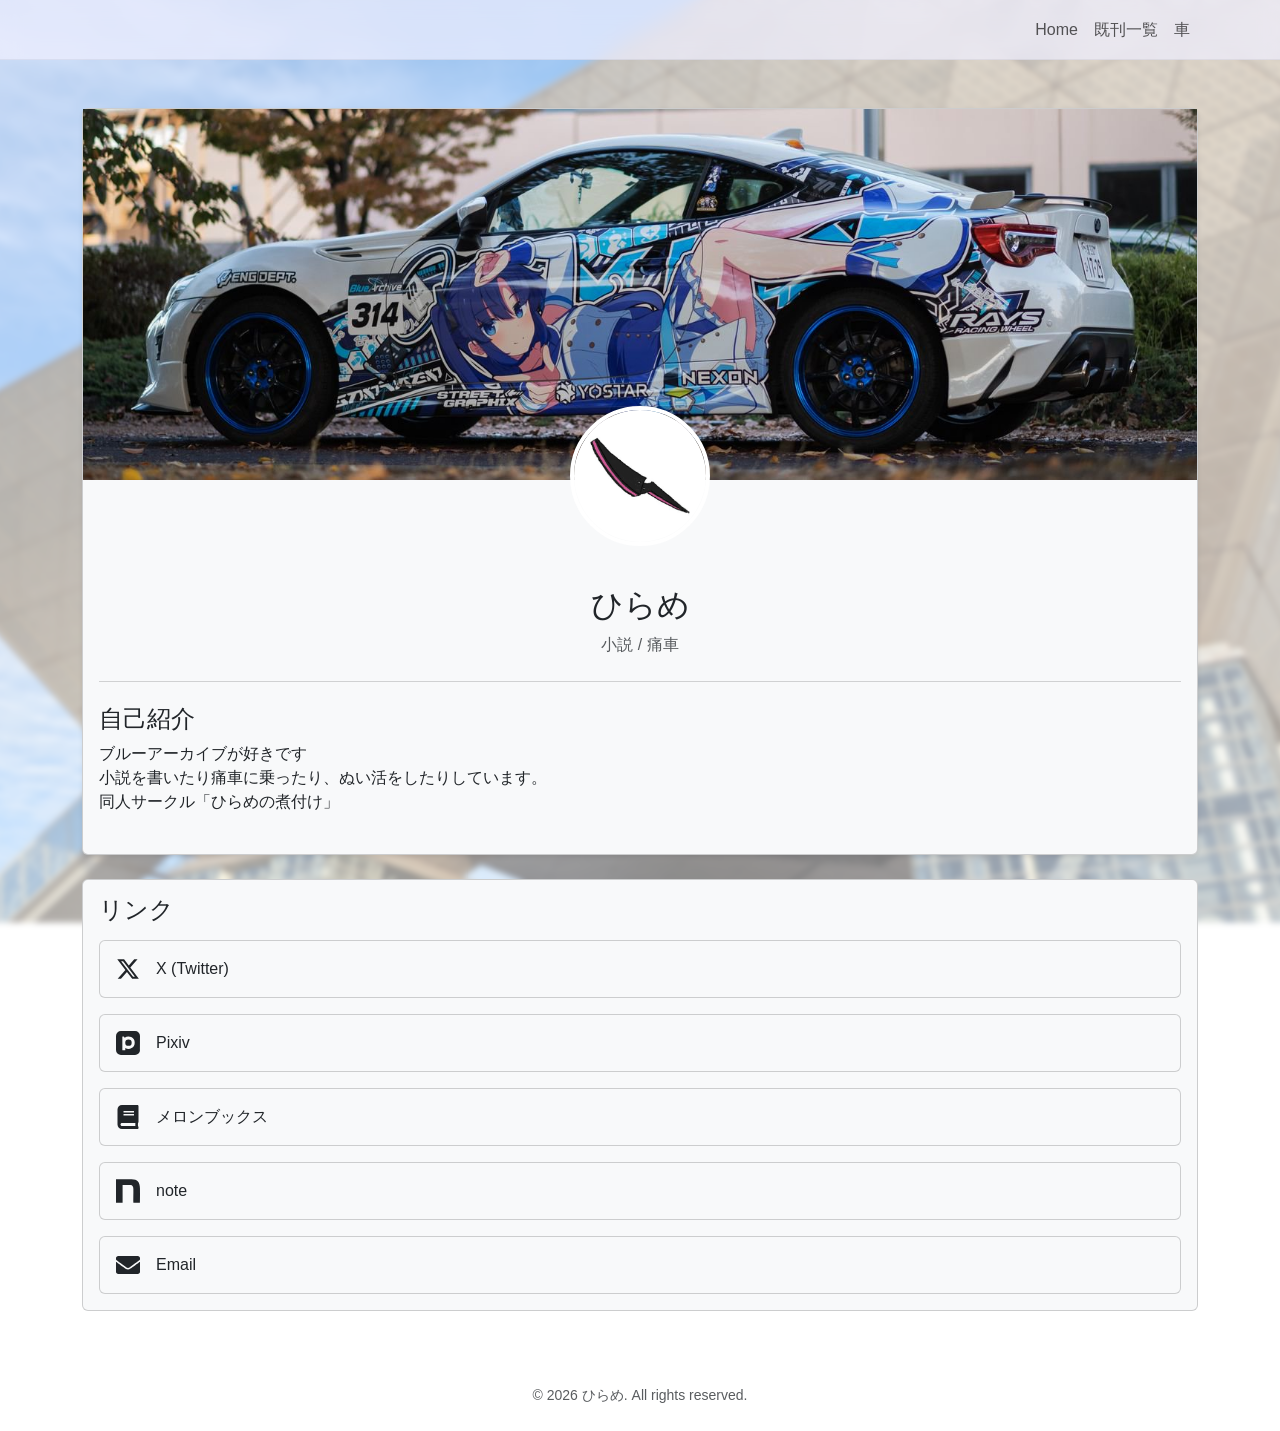
<file: index.html>
<!DOCTYPE html><html lang="en"><head><meta charSet="utf-8"/><meta http-equiv="x-ua-compatible" content="ie=edge"/><meta name="viewport" content="width=device-width, initial-scale=1, shrink-to-fit=no"/><meta name="generator" content="Gatsby 5.16.1"/><style data-href="/styles.72e972ac91353ed638ff.css" data-identity="gatsby-global-css">@charset "UTF-8";.book-content{align-items:flex-start;display:flex;gap:16px}.book-cover{border-radius:8px;flex-shrink:0;height:auto;width:300px}.book-desc{flex:1 1}@media (max-width:768px){.book-content{flex-direction:column}.book-cover{display:block;margin:0 auto;max-width:300px;width:100%}}.card,.card-body p{max-width:none!important;width:100%!important}.card a{color:inherit!important;text-decoration:none!important}.bg-image{background-position:50%;background-size:cover;filter:blur(3px);height:100vh;left:0;opacity:.5;position:fixed;top:0;transform:scale(1.05);width:100vw;z-index:-1}.hover-shadow:hover{box-shadow:0 10px 20px rgba(0,0,0,.12)}/*!
 * Bootstrap  v5.3.8 (https://getbootstrap.com/)
 * Copyright 2011-2025 The Bootstrap Authors
 * Licensed under MIT (https://github.com/twbs/bootstrap/blob/main/LICENSE)
 */:root,[data-bs-theme=light]{--bs-blue:#0d6efd;--bs-indigo:#6610f2;--bs-purple:#6f42c1;--bs-pink:#d63384;--bs-red:#dc3545;--bs-orange:#fd7e14;--bs-yellow:#ffc107;--bs-green:#198754;--bs-teal:#20c997;--bs-cyan:#0dcaf0;--bs-black:#000;--bs-white:#fff;--bs-gray:#6c757d;--bs-gray-dark:#343a40;--bs-gray-100:#f8f9fa;--bs-gray-200:#e9ecef;--bs-gray-300:#dee2e6;--bs-gray-400:#ced4da;--bs-gray-500:#adb5bd;--bs-gray-600:#6c757d;--bs-gray-700:#495057;--bs-gray-800:#343a40;--bs-gray-900:#212529;--bs-primary:#0d6efd;--bs-secondary:#6c757d;--bs-success:#198754;--bs-info:#0dcaf0;--bs-warning:#ffc107;--bs-danger:#dc3545;--bs-light:#f8f9fa;--bs-dark:#212529;--bs-primary-rgb:13,110,253;--bs-secondary-rgb:108,117,125;--bs-success-rgb:25,135,84;--bs-info-rgb:13,202,240;--bs-warning-rgb:255,193,7;--bs-danger-rgb:220,53,69;--bs-light-rgb:248,249,250;--bs-dark-rgb:33,37,41;--bs-primary-text-emphasis:#052c65;--bs-secondary-text-emphasis:#2b2f32;--bs-success-text-emphasis:#0a3622;--bs-info-text-emphasis:#055160;--bs-warning-text-emphasis:#664d03;--bs-danger-text-emphasis:#58151c;--bs-light-text-emphasis:#495057;--bs-dark-text-emphasis:#495057;--bs-primary-bg-subtle:#cfe2ff;--bs-secondary-bg-subtle:#e2e3e5;--bs-success-bg-subtle:#d1e7dd;--bs-info-bg-subtle:#cff4fc;--bs-warning-bg-subtle:#fff3cd;--bs-danger-bg-subtle:#f8d7da;--bs-light-bg-subtle:#fcfcfd;--bs-dark-bg-subtle:#ced4da;--bs-primary-border-subtle:#9ec5fe;--bs-secondary-border-subtle:#c4c8cb;--bs-success-border-subtle:#a3cfbb;--bs-info-border-subtle:#9eeaf9;--bs-warning-border-subtle:#ffe69c;--bs-danger-border-subtle:#f1aeb5;--bs-light-border-subtle:#e9ecef;--bs-dark-border-subtle:#adb5bd;--bs-white-rgb:255,255,255;--bs-black-rgb:0,0,0;--bs-font-sans-serif:system-ui,-apple-system,"Segoe UI",Roboto,"Helvetica Neue","Noto Sans","Liberation Sans",Arial,sans-serif,"Apple Color Emoji","Segoe UI Emoji","Segoe UI Symbol","Noto Color Emoji";--bs-font-monospace:SFMono-Regular,Menlo,Monaco,Consolas,"Liberation Mono","Courier New",monospace;--bs-gradient:linear-gradient(180deg,hsla(0,0%,100%,.15),hsla(0,0%,100%,0));--bs-body-font-family:var(--bs-font-sans-serif);--bs-body-font-size:1rem;--bs-body-font-weight:400;--bs-body-line-height:1.5;--bs-body-color:#212529;--bs-body-color-rgb:33,37,41;--bs-body-bg:#fff;--bs-body-bg-rgb:255,255,255;--bs-emphasis-color:#000;--bs-emphasis-color-rgb:0,0,0;--bs-secondary-color:rgba(33,37,41,.75);--bs-secondary-color-rgb:33,37,41;--bs-secondary-bg:#e9ecef;--bs-secondary-bg-rgb:233,236,239;--bs-tertiary-color:rgba(33,37,41,.5);--bs-tertiary-color-rgb:33,37,41;--bs-tertiary-bg:#f8f9fa;--bs-tertiary-bg-rgb:248,249,250;--bs-heading-color:inherit;--bs-link-color:#0d6efd;--bs-link-color-rgb:13,110,253;--bs-link-decoration:underline;--bs-link-hover-color:#0a58ca;--bs-link-hover-color-rgb:10,88,202;--bs-code-color:#d63384;--bs-highlight-color:#212529;--bs-highlight-bg:#fff3cd;--bs-border-width:1px;--bs-border-style:solid;--bs-border-color:#dee2e6;--bs-border-color-translucent:rgba(0,0,0,.175);--bs-border-radius:0.375rem;--bs-border-radius-sm:0.25rem;--bs-border-radius-lg:0.5rem;--bs-border-radius-xl:1rem;--bs-border-radius-xxl:2rem;--bs-border-radius-2xl:var(--bs-border-radius-xxl);--bs-border-radius-pill:50rem;--bs-box-shadow:0 0.5rem 1rem rgba(0,0,0,.15);--bs-box-shadow-sm:0 0.125rem 0.25rem rgba(0,0,0,.075);--bs-box-shadow-lg:0 1rem 3rem rgba(0,0,0,.175);--bs-box-shadow-inset:inset 0 1px 2px rgba(0,0,0,.075);--bs-focus-ring-width:0.25rem;--bs-focus-ring-opacity:0.25;--bs-focus-ring-color:rgba(13,110,253,.25);--bs-form-valid-color:#198754;--bs-form-valid-border-color:#198754;--bs-form-invalid-color:#dc3545;--bs-form-invalid-border-color:#dc3545}[data-bs-theme=dark]{--bs-body-color:#dee2e6;--bs-body-color-rgb:222,226,230;--bs-body-bg:#212529;--bs-body-bg-rgb:33,37,41;--bs-emphasis-color:#fff;--bs-emphasis-color-rgb:255,255,255;--bs-secondary-color:rgba(222,226,230,.75);--bs-secondary-color-rgb:222,226,230;--bs-secondary-bg:#343a40;--bs-secondary-bg-rgb:52,58,64;--bs-tertiary-color:rgba(222,226,230,.5);--bs-tertiary-color-rgb:222,226,230;--bs-tertiary-bg:#2b3035;--bs-tertiary-bg-rgb:43,48,53;--bs-primary-text-emphasis:#6ea8fe;--bs-secondary-text-emphasis:#a7acb1;--bs-success-text-emphasis:#75b798;--bs-info-text-emphasis:#6edff6;--bs-warning-text-emphasis:#ffda6a;--bs-danger-text-emphasis:#ea868f;--bs-light-text-emphasis:#f8f9fa;--bs-dark-text-emphasis:#dee2e6;--bs-primary-bg-subtle:#031633;--bs-secondary-bg-subtle:#161719;--bs-success-bg-subtle:#051b11;--bs-info-bg-subtle:#032830;--bs-warning-bg-subtle:#332701;--bs-danger-bg-subtle:#2c0b0e;--bs-light-bg-subtle:#343a40;--bs-dark-bg-subtle:#1a1d20;--bs-primary-border-subtle:#084298;--bs-secondary-border-subtle:#41464b;--bs-success-border-subtle:#0f5132;--bs-info-border-subtle:#087990;--bs-warning-border-subtle:#997404;--bs-danger-border-subtle:#842029;--bs-light-border-subtle:#495057;--bs-dark-border-subtle:#343a40;--bs-heading-color:inherit;--bs-link-color:#6ea8fe;--bs-link-hover-color:#8bb9fe;--bs-link-color-rgb:110,168,254;--bs-link-hover-color-rgb:139,185,254;--bs-code-color:#e685b5;--bs-highlight-color:#dee2e6;--bs-highlight-bg:#664d03;--bs-border-color:#495057;--bs-border-color-translucent:hsla(0,0%,100%,.15);--bs-form-valid-color:#75b798;--bs-form-valid-border-color:#75b798;--bs-form-invalid-color:#ea868f;--bs-form-invalid-border-color:#ea868f;color-scheme:dark}*,:after,:before{box-sizing:border-box}@media (prefers-reduced-motion:no-preference){:root{scroll-behavior:smooth}}body{-webkit-text-size-adjust:100%;-webkit-tap-highlight-color:transparent;background-color:var(--bs-body-bg);color:var(--bs-body-color);font-family:var(--bs-body-font-family);font-size:var(--bs-body-font-size);font-weight:var(--bs-body-font-weight);line-height:var(--bs-body-line-height);text-align:var(--bs-body-text-align)}hr{border:0;border-top:var(--bs-border-width) solid;color:inherit;margin:1rem 0;opacity:.25}.h1,.h2,.h3,.h4,.h5,.h6,h1,h2,h3,h4,h5,h6{color:var(--bs-heading-color);font-weight:500;line-height:1.2;margin-bottom:.5rem;margin-top:0}.h1,h1{font-size:calc(1.375rem + 1.5vw)}@media (min-width:1200px){.h1,h1{font-size:2.5rem}}.h2,h2{font-size:calc(1.325rem + .9vw)}@media (min-width:1200px){.h2,h2{font-size:2rem}}.h3,h3{font-size:calc(1.3rem + .6vw)}@media (min-width:1200px){.h3,h3{font-size:1.75rem}}.h4,h4{font-size:calc(1.275rem + .3vw)}@media (min-width:1200px){.h4,h4{font-size:1.5rem}}.h5,h5{font-size:1.25rem}.h6,h6{font-size:1rem}p{margin-bottom:1rem;margin-top:0}abbr[title]{-webkit-text-decoration:underline dotted;text-decoration:underline dotted;-webkit-text-decoration-skip-ink:none;text-decoration-skip-ink:none}address{font-style:normal;line-height:inherit;margin-bottom:1rem}ol,ul{padding-left:2rem}dl,ol,ul{margin-bottom:1rem;margin-top:0}ol ol,ol ul,ul ol,ul ul{margin-bottom:0}dt{font-weight:700}dd{margin-bottom:.5rem;margin-left:0}blockquote{margin:0 0 1rem}.small,small{font-size:.875em}.mark,mark{background-color:var(--bs-highlight-bg);color:var(--bs-highlight-color);padding:.1875em}sub,sup{font-size:.75em;line-height:0;position:relative;vertical-align:baseline}sub{bottom:-.25em}sup{top:-.5em}a{color:rgba(var(--bs-link-color-rgb),var(--bs-link-opacity,1))}a:hover{--bs-link-color-rgb:var(--bs-link-hover-color-rgb)}a:not([href]):not([class]),a:not([href]):not([class]):hover{color:inherit;text-decoration:none}code,kbd,pre,samp{font-family:var(--bs-font-monospace)}pre{display:block;font-size:.875em;margin-bottom:1rem}pre code{color:inherit;font-size:inherit;word-break:normal}code{word-wrap:break-word;color:var(--bs-code-color);font-size:.875em}a>code{color:inherit}kbd{background-color:var(--bs-body-color);border-radius:.25rem;color:var(--bs-body-bg);font-size:.875em;padding:.1875rem .375rem}kbd kbd{font-size:1em;padding:0}figure{margin:0 0 1rem}img,svg{vertical-align:middle}table{border-collapse:collapse;caption-side:bottom}caption{color:var(--bs-secondary-color);padding-bottom:.5rem;padding-top:.5rem;text-align:left}th{text-align:inherit;text-align:-webkit-match-parent}tbody,td,tfoot,th,thead,tr{border:0 solid;border-color:inherit}label{display:inline-block}button{border-radius:0}button:focus:not(:focus-visible){outline:0}button,input,optgroup,select,textarea{font-family:inherit;font-size:inherit;line-height:inherit;margin:0}button,select{text-transform:none}[role=button]{cursor:pointer}select{word-wrap:normal}select:disabled{opacity:1}[list]:not([type=date]):not([type=datetime-local]):not([type=month]):not([type=week]):not([type=time])::-webkit-calendar-picker-indicator{display:none!important}[type=button],[type=reset],[type=submit],button{-webkit-appearance:button}[type=button]:not(:disabled),[type=reset]:not(:disabled),[type=submit]:not(:disabled),button:not(:disabled){cursor:pointer}::-moz-focus-inner{border-style:none;padding:0}textarea{resize:vertical}fieldset{border:0;margin:0;min-width:0;padding:0}legend{float:left;font-size:calc(1.275rem + .3vw);line-height:inherit;margin-bottom:.5rem;padding:0;width:100%}@media (min-width:1200px){legend{font-size:1.5rem}}legend+*{clear:left}::-webkit-datetime-edit-day-field,::-webkit-datetime-edit-fields-wrapper,::-webkit-datetime-edit-hour-field,::-webkit-datetime-edit-minute,::-webkit-datetime-edit-month-field,::-webkit-datetime-edit-text,::-webkit-datetime-edit-year-field{padding:0}::-webkit-inner-spin-button{height:auto}[type=search]{-webkit-appearance:textfield;outline-offset:-2px}[type=search]::-webkit-search-cancel-button{cursor:pointer;filter:grayscale(1)}::-webkit-search-decoration{-webkit-appearance:none}::-webkit-color-swatch-wrapper{padding:0}::file-selector-button{-webkit-appearance:button;font:inherit}output{display:inline-block}iframe{border:0}summary{cursor:pointer;display:list-item}progress{vertical-align:baseline}[hidden]{display:none!important}.lead{font-size:1.25rem;font-weight:300}.display-1{font-size:calc(1.625rem + 4.5vw);font-weight:300;line-height:1.2}@media (min-width:1200px){.display-1{font-size:5rem}}.display-2{font-size:calc(1.575rem + 3.9vw);font-weight:300;line-height:1.2}@media (min-width:1200px){.display-2{font-size:4.5rem}}.display-3{font-size:calc(1.525rem + 3.3vw);font-weight:300;line-height:1.2}@media (min-width:1200px){.display-3{font-size:4rem}}.display-4{font-size:calc(1.475rem + 2.7vw);font-weight:300;line-height:1.2}@media (min-width:1200px){.display-4{font-size:3.5rem}}.display-5{font-size:calc(1.425rem + 2.1vw);font-weight:300;line-height:1.2}@media (min-width:1200px){.display-5{font-size:3rem}}.display-6{font-size:calc(1.375rem + 1.5vw);font-weight:300;line-height:1.2}@media (min-width:1200px){.display-6{font-size:2.5rem}}.list-inline,.list-unstyled{list-style:none;padding-left:0}.list-inline-item{display:inline-block}.list-inline-item:not(:last-child){margin-right:.5rem}.initialism{font-size:.875em;text-transform:uppercase}.blockquote{font-size:1.25rem;margin-bottom:1rem}.blockquote>:last-child{margin-bottom:0}.blockquote-footer{color:#6c757d;font-size:.875em;margin-bottom:1rem;margin-top:-1rem}.blockquote-footer:before{content:"— "}.img-fluid,.img-thumbnail{height:auto;max-width:100%}.img-thumbnail{background-color:var(--bs-body-bg);border:var(--bs-border-width) solid var(--bs-border-color);border-radius:var(--bs-border-radius);padding:.25rem}.figure{display:inline-block}.figure-img{line-height:1;margin-bottom:.5rem}.figure-caption{color:var(--bs-secondary-color);font-size:.875em}.container,.container-fluid,.container-lg,.container-md,.container-sm,.container-xl,.container-xxl{--bs-gutter-x:1.5rem;--bs-gutter-y:0;margin-left:auto;margin-right:auto;padding-left:calc(var(--bs-gutter-x)*.5);padding-right:calc(var(--bs-gutter-x)*.5);width:100%}@media (min-width:576px){.container,.container-sm{max-width:540px}}@media (min-width:768px){.container,.container-md,.container-sm{max-width:720px}}@media (min-width:992px){.container,.container-lg,.container-md,.container-sm{max-width:960px}}@media (min-width:1200px){.container,.container-lg,.container-md,.container-sm,.container-xl{max-width:1140px}}@media (min-width:1400px){.container,.container-lg,.container-md,.container-sm,.container-xl,.container-xxl{max-width:1320px}}:root{--bs-breakpoint-xs:0;--bs-breakpoint-sm:576px;--bs-breakpoint-md:768px;--bs-breakpoint-lg:992px;--bs-breakpoint-xl:1200px;--bs-breakpoint-xxl:1400px}.row{--bs-gutter-x:1.5rem;--bs-gutter-y:0;display:flex;flex-wrap:wrap;margin-left:calc(var(--bs-gutter-x)*-.5);margin-right:calc(var(--bs-gutter-x)*-.5);margin-top:calc(var(--bs-gutter-y)*-1)}.row>*{flex-shrink:0;margin-top:var(--bs-gutter-y);max-width:100%;padding-left:calc(var(--bs-gutter-x)*.5);padding-right:calc(var(--bs-gutter-x)*.5);width:100%}.col{flex:1 0}.row-cols-auto>*{flex:0 0 auto;width:auto}.row-cols-1>*{flex:0 0 auto;width:100%}.row-cols-2>*{flex:0 0 auto;width:50%}.row-cols-3>*{flex:0 0 auto;width:33.33333333%}.row-cols-4>*{flex:0 0 auto;width:25%}.row-cols-5>*{flex:0 0 auto;width:20%}.row-cols-6>*{flex:0 0 auto;width:16.66666667%}.col-auto{flex:0 0 auto;width:auto}.col-1{flex:0 0 auto;width:8.33333333%}.col-2{flex:0 0 auto;width:16.66666667%}.col-3{flex:0 0 auto;width:25%}.col-4{flex:0 0 auto;width:33.33333333%}.col-5{flex:0 0 auto;width:41.66666667%}.col-6{flex:0 0 auto;width:50%}.col-7{flex:0 0 auto;width:58.33333333%}.col-8{flex:0 0 auto;width:66.66666667%}.col-9{flex:0 0 auto;width:75%}.col-10{flex:0 0 auto;width:83.33333333%}.col-11{flex:0 0 auto;width:91.66666667%}.col-12{flex:0 0 auto;width:100%}.offset-1{margin-left:8.33333333%}.offset-2{margin-left:16.66666667%}.offset-3{margin-left:25%}.offset-4{margin-left:33.33333333%}.offset-5{margin-left:41.66666667%}.offset-6{margin-left:50%}.offset-7{margin-left:58.33333333%}.offset-8{margin-left:66.66666667%}.offset-9{margin-left:75%}.offset-10{margin-left:83.33333333%}.offset-11{margin-left:91.66666667%}.g-0,.gx-0{--bs-gutter-x:0}.g-0,.gy-0{--bs-gutter-y:0}.g-1,.gx-1{--bs-gutter-x:0.25rem}.g-1,.gy-1{--bs-gutter-y:0.25rem}.g-2,.gx-2{--bs-gutter-x:0.5rem}.g-2,.gy-2{--bs-gutter-y:0.5rem}.g-3,.gx-3{--bs-gutter-x:1rem}.g-3,.gy-3{--bs-gutter-y:1rem}.g-4,.gx-4{--bs-gutter-x:1.5rem}.g-4,.gy-4{--bs-gutter-y:1.5rem}.g-5,.gx-5{--bs-gutter-x:3rem}.g-5,.gy-5{--bs-gutter-y:3rem}@media (min-width:576px){.col-sm{flex:1 0}.row-cols-sm-auto>*{flex:0 0 auto;width:auto}.row-cols-sm-1>*{flex:0 0 auto;width:100%}.row-cols-sm-2>*{flex:0 0 auto;width:50%}.row-cols-sm-3>*{flex:0 0 auto;width:33.33333333%}.row-cols-sm-4>*{flex:0 0 auto;width:25%}.row-cols-sm-5>*{flex:0 0 auto;width:20%}.row-cols-sm-6>*{flex:0 0 auto;width:16.66666667%}.col-sm-auto{flex:0 0 auto;width:auto}.col-sm-1{flex:0 0 auto;width:8.33333333%}.col-sm-2{flex:0 0 auto;width:16.66666667%}.col-sm-3{flex:0 0 auto;width:25%}.col-sm-4{flex:0 0 auto;width:33.33333333%}.col-sm-5{flex:0 0 auto;width:41.66666667%}.col-sm-6{flex:0 0 auto;width:50%}.col-sm-7{flex:0 0 auto;width:58.33333333%}.col-sm-8{flex:0 0 auto;width:66.66666667%}.col-sm-9{flex:0 0 auto;width:75%}.col-sm-10{flex:0 0 auto;width:83.33333333%}.col-sm-11{flex:0 0 auto;width:91.66666667%}.col-sm-12{flex:0 0 auto;width:100%}.offset-sm-0{margin-left:0}.offset-sm-1{margin-left:8.33333333%}.offset-sm-2{margin-left:16.66666667%}.offset-sm-3{margin-left:25%}.offset-sm-4{margin-left:33.33333333%}.offset-sm-5{margin-left:41.66666667%}.offset-sm-6{margin-left:50%}.offset-sm-7{margin-left:58.33333333%}.offset-sm-8{margin-left:66.66666667%}.offset-sm-9{margin-left:75%}.offset-sm-10{margin-left:83.33333333%}.offset-sm-11{margin-left:91.66666667%}.g-sm-0,.gx-sm-0{--bs-gutter-x:0}.g-sm-0,.gy-sm-0{--bs-gutter-y:0}.g-sm-1,.gx-sm-1{--bs-gutter-x:0.25rem}.g-sm-1,.gy-sm-1{--bs-gutter-y:0.25rem}.g-sm-2,.gx-sm-2{--bs-gutter-x:0.5rem}.g-sm-2,.gy-sm-2{--bs-gutter-y:0.5rem}.g-sm-3,.gx-sm-3{--bs-gutter-x:1rem}.g-sm-3,.gy-sm-3{--bs-gutter-y:1rem}.g-sm-4,.gx-sm-4{--bs-gutter-x:1.5rem}.g-sm-4,.gy-sm-4{--bs-gutter-y:1.5rem}.g-sm-5,.gx-sm-5{--bs-gutter-x:3rem}.g-sm-5,.gy-sm-5{--bs-gutter-y:3rem}}@media (min-width:768px){.col-md{flex:1 0}.row-cols-md-auto>*{flex:0 0 auto;width:auto}.row-cols-md-1>*{flex:0 0 auto;width:100%}.row-cols-md-2>*{flex:0 0 auto;width:50%}.row-cols-md-3>*{flex:0 0 auto;width:33.33333333%}.row-cols-md-4>*{flex:0 0 auto;width:25%}.row-cols-md-5>*{flex:0 0 auto;width:20%}.row-cols-md-6>*{flex:0 0 auto;width:16.66666667%}.col-md-auto{flex:0 0 auto;width:auto}.col-md-1{flex:0 0 auto;width:8.33333333%}.col-md-2{flex:0 0 auto;width:16.66666667%}.col-md-3{flex:0 0 auto;width:25%}.col-md-4{flex:0 0 auto;width:33.33333333%}.col-md-5{flex:0 0 auto;width:41.66666667%}.col-md-6{flex:0 0 auto;width:50%}.col-md-7{flex:0 0 auto;width:58.33333333%}.col-md-8{flex:0 0 auto;width:66.66666667%}.col-md-9{flex:0 0 auto;width:75%}.col-md-10{flex:0 0 auto;width:83.33333333%}.col-md-11{flex:0 0 auto;width:91.66666667%}.col-md-12{flex:0 0 auto;width:100%}.offset-md-0{margin-left:0}.offset-md-1{margin-left:8.33333333%}.offset-md-2{margin-left:16.66666667%}.offset-md-3{margin-left:25%}.offset-md-4{margin-left:33.33333333%}.offset-md-5{margin-left:41.66666667%}.offset-md-6{margin-left:50%}.offset-md-7{margin-left:58.33333333%}.offset-md-8{margin-left:66.66666667%}.offset-md-9{margin-left:75%}.offset-md-10{margin-left:83.33333333%}.offset-md-11{margin-left:91.66666667%}.g-md-0,.gx-md-0{--bs-gutter-x:0}.g-md-0,.gy-md-0{--bs-gutter-y:0}.g-md-1,.gx-md-1{--bs-gutter-x:0.25rem}.g-md-1,.gy-md-1{--bs-gutter-y:0.25rem}.g-md-2,.gx-md-2{--bs-gutter-x:0.5rem}.g-md-2,.gy-md-2{--bs-gutter-y:0.5rem}.g-md-3,.gx-md-3{--bs-gutter-x:1rem}.g-md-3,.gy-md-3{--bs-gutter-y:1rem}.g-md-4,.gx-md-4{--bs-gutter-x:1.5rem}.g-md-4,.gy-md-4{--bs-gutter-y:1.5rem}.g-md-5,.gx-md-5{--bs-gutter-x:3rem}.g-md-5,.gy-md-5{--bs-gutter-y:3rem}}@media (min-width:992px){.col-lg{flex:1 0}.row-cols-lg-auto>*{flex:0 0 auto;width:auto}.row-cols-lg-1>*{flex:0 0 auto;width:100%}.row-cols-lg-2>*{flex:0 0 auto;width:50%}.row-cols-lg-3>*{flex:0 0 auto;width:33.33333333%}.row-cols-lg-4>*{flex:0 0 auto;width:25%}.row-cols-lg-5>*{flex:0 0 auto;width:20%}.row-cols-lg-6>*{flex:0 0 auto;width:16.66666667%}.col-lg-auto{flex:0 0 auto;width:auto}.col-lg-1{flex:0 0 auto;width:8.33333333%}.col-lg-2{flex:0 0 auto;width:16.66666667%}.col-lg-3{flex:0 0 auto;width:25%}.col-lg-4{flex:0 0 auto;width:33.33333333%}.col-lg-5{flex:0 0 auto;width:41.66666667%}.col-lg-6{flex:0 0 auto;width:50%}.col-lg-7{flex:0 0 auto;width:58.33333333%}.col-lg-8{flex:0 0 auto;width:66.66666667%}.col-lg-9{flex:0 0 auto;width:75%}.col-lg-10{flex:0 0 auto;width:83.33333333%}.col-lg-11{flex:0 0 auto;width:91.66666667%}.col-lg-12{flex:0 0 auto;width:100%}.offset-lg-0{margin-left:0}.offset-lg-1{margin-left:8.33333333%}.offset-lg-2{margin-left:16.66666667%}.offset-lg-3{margin-left:25%}.offset-lg-4{margin-left:33.33333333%}.offset-lg-5{margin-left:41.66666667%}.offset-lg-6{margin-left:50%}.offset-lg-7{margin-left:58.33333333%}.offset-lg-8{margin-left:66.66666667%}.offset-lg-9{margin-left:75%}.offset-lg-10{margin-left:83.33333333%}.offset-lg-11{margin-left:91.66666667%}.g-lg-0,.gx-lg-0{--bs-gutter-x:0}.g-lg-0,.gy-lg-0{--bs-gutter-y:0}.g-lg-1,.gx-lg-1{--bs-gutter-x:0.25rem}.g-lg-1,.gy-lg-1{--bs-gutter-y:0.25rem}.g-lg-2,.gx-lg-2{--bs-gutter-x:0.5rem}.g-lg-2,.gy-lg-2{--bs-gutter-y:0.5rem}.g-lg-3,.gx-lg-3{--bs-gutter-x:1rem}.g-lg-3,.gy-lg-3{--bs-gutter-y:1rem}.g-lg-4,.gx-lg-4{--bs-gutter-x:1.5rem}.g-lg-4,.gy-lg-4{--bs-gutter-y:1.5rem}.g-lg-5,.gx-lg-5{--bs-gutter-x:3rem}.g-lg-5,.gy-lg-5{--bs-gutter-y:3rem}}@media (min-width:1200px){.col-xl{flex:1 0}.row-cols-xl-auto>*{flex:0 0 auto;width:auto}.row-cols-xl-1>*{flex:0 0 auto;width:100%}.row-cols-xl-2>*{flex:0 0 auto;width:50%}.row-cols-xl-3>*{flex:0 0 auto;width:33.33333333%}.row-cols-xl-4>*{flex:0 0 auto;width:25%}.row-cols-xl-5>*{flex:0 0 auto;width:20%}.row-cols-xl-6>*{flex:0 0 auto;width:16.66666667%}.col-xl-auto{flex:0 0 auto;width:auto}.col-xl-1{flex:0 0 auto;width:8.33333333%}.col-xl-2{flex:0 0 auto;width:16.66666667%}.col-xl-3{flex:0 0 auto;width:25%}.col-xl-4{flex:0 0 auto;width:33.33333333%}.col-xl-5{flex:0 0 auto;width:41.66666667%}.col-xl-6{flex:0 0 auto;width:50%}.col-xl-7{flex:0 0 auto;width:58.33333333%}.col-xl-8{flex:0 0 auto;width:66.66666667%}.col-xl-9{flex:0 0 auto;width:75%}.col-xl-10{flex:0 0 auto;width:83.33333333%}.col-xl-11{flex:0 0 auto;width:91.66666667%}.col-xl-12{flex:0 0 auto;width:100%}.offset-xl-0{margin-left:0}.offset-xl-1{margin-left:8.33333333%}.offset-xl-2{margin-left:16.66666667%}.offset-xl-3{margin-left:25%}.offset-xl-4{margin-left:33.33333333%}.offset-xl-5{margin-left:41.66666667%}.offset-xl-6{margin-left:50%}.offset-xl-7{margin-left:58.33333333%}.offset-xl-8{margin-left:66.66666667%}.offset-xl-9{margin-left:75%}.offset-xl-10{margin-left:83.33333333%}.offset-xl-11{margin-left:91.66666667%}.g-xl-0,.gx-xl-0{--bs-gutter-x:0}.g-xl-0,.gy-xl-0{--bs-gutter-y:0}.g-xl-1,.gx-xl-1{--bs-gutter-x:0.25rem}.g-xl-1,.gy-xl-1{--bs-gutter-y:0.25rem}.g-xl-2,.gx-xl-2{--bs-gutter-x:0.5rem}.g-xl-2,.gy-xl-2{--bs-gutter-y:0.5rem}.g-xl-3,.gx-xl-3{--bs-gutter-x:1rem}.g-xl-3,.gy-xl-3{--bs-gutter-y:1rem}.g-xl-4,.gx-xl-4{--bs-gutter-x:1.5rem}.g-xl-4,.gy-xl-4{--bs-gutter-y:1.5rem}.g-xl-5,.gx-xl-5{--bs-gutter-x:3rem}.g-xl-5,.gy-xl-5{--bs-gutter-y:3rem}}@media (min-width:1400px){.col-xxl{flex:1 0}.row-cols-xxl-auto>*{flex:0 0 auto;width:auto}.row-cols-xxl-1>*{flex:0 0 auto;width:100%}.row-cols-xxl-2>*{flex:0 0 auto;width:50%}.row-cols-xxl-3>*{flex:0 0 auto;width:33.33333333%}.row-cols-xxl-4>*{flex:0 0 auto;width:25%}.row-cols-xxl-5>*{flex:0 0 auto;width:20%}.row-cols-xxl-6>*{flex:0 0 auto;width:16.66666667%}.col-xxl-auto{flex:0 0 auto;width:auto}.col-xxl-1{flex:0 0 auto;width:8.33333333%}.col-xxl-2{flex:0 0 auto;width:16.66666667%}.col-xxl-3{flex:0 0 auto;width:25%}.col-xxl-4{flex:0 0 auto;width:33.33333333%}.col-xxl-5{flex:0 0 auto;width:41.66666667%}.col-xxl-6{flex:0 0 auto;width:50%}.col-xxl-7{flex:0 0 auto;width:58.33333333%}.col-xxl-8{flex:0 0 auto;width:66.66666667%}.col-xxl-9{flex:0 0 auto;width:75%}.col-xxl-10{flex:0 0 auto;width:83.33333333%}.col-xxl-11{flex:0 0 auto;width:91.66666667%}.col-xxl-12{flex:0 0 auto;width:100%}.offset-xxl-0{margin-left:0}.offset-xxl-1{margin-left:8.33333333%}.offset-xxl-2{margin-left:16.66666667%}.offset-xxl-3{margin-left:25%}.offset-xxl-4{margin-left:33.33333333%}.offset-xxl-5{margin-left:41.66666667%}.offset-xxl-6{margin-left:50%}.offset-xxl-7{margin-left:58.33333333%}.offset-xxl-8{margin-left:66.66666667%}.offset-xxl-9{margin-left:75%}.offset-xxl-10{margin-left:83.33333333%}.offset-xxl-11{margin-left:91.66666667%}.g-xxl-0,.gx-xxl-0{--bs-gutter-x:0}.g-xxl-0,.gy-xxl-0{--bs-gutter-y:0}.g-xxl-1,.gx-xxl-1{--bs-gutter-x:0.25rem}.g-xxl-1,.gy-xxl-1{--bs-gutter-y:0.25rem}.g-xxl-2,.gx-xxl-2{--bs-gutter-x:0.5rem}.g-xxl-2,.gy-xxl-2{--bs-gutter-y:0.5rem}.g-xxl-3,.gx-xxl-3{--bs-gutter-x:1rem}.g-xxl-3,.gy-xxl-3{--bs-gutter-y:1rem}.g-xxl-4,.gx-xxl-4{--bs-gutter-x:1.5rem}.g-xxl-4,.gy-xxl-4{--bs-gutter-y:1.5rem}.g-xxl-5,.gx-xxl-5{--bs-gutter-x:3rem}.g-xxl-5,.gy-xxl-5{--bs-gutter-y:3rem}}.table{--bs-table-color-type:initial;--bs-table-bg-type:initial;--bs-table-color-state:initial;--bs-table-bg-state:initial;--bs-table-color:var(--bs-emphasis-color);--bs-table-bg:var(--bs-body-bg);--bs-table-border-color:var(--bs-border-color);--bs-table-accent-bg:transparent;--bs-table-striped-color:var(--bs-emphasis-color);--bs-table-striped-bg:rgba(var(--bs-emphasis-color-rgb),0.05);--bs-table-active-color:var(--bs-emphasis-color);--bs-table-active-bg:rgba(var(--bs-emphasis-color-rgb),0.1);--bs-table-hover-color:var(--bs-emphasis-color);--bs-table-hover-bg:rgba(var(--bs-emphasis-color-rgb),0.075);border-color:var(--bs-table-border-color);margin-bottom:1rem;vertical-align:top;width:100%}.table>:not(caption)>*>*{background-color:var(--bs-table-bg);border-bottom-width:var(--bs-border-width);box-shadow:inset 0 0 0 9999px var(--bs-table-bg-state,var(--bs-table-bg-type,var(--bs-table-accent-bg)));color:var(--bs-table-color-state,var(--bs-table-color-type,var(--bs-table-color)));padding:.5rem}.table>tbody{vertical-align:inherit}.table>thead{vertical-align:bottom}.table-group-divider{border-top:calc(var(--bs-border-width)*2) solid}.caption-top{caption-side:top}.table-sm>:not(caption)>*>*{padding:.25rem}.table-bordered>:not(caption)>*{border-width:var(--bs-border-width) 0}.table-bordered>:not(caption)>*>*{border-width:0 var(--bs-border-width)}.table-borderless>:not(caption)>*>*{border-bottom-width:0}.table-borderless>:not(:first-child){border-top-width:0}.table-striped-columns>:not(caption)>tr>:nth-child(2n),.table-striped>tbody>tr:nth-of-type(odd)>*{--bs-table-color-type:var(--bs-table-striped-color);--bs-table-bg-type:var(--bs-table-striped-bg)}.table-active{--bs-table-color-state:var(--bs-table-active-color);--bs-table-bg-state:var(--bs-table-active-bg)}.table-hover>tbody>tr:hover>*{--bs-table-color-state:var(--bs-table-hover-color);--bs-table-bg-state:var(--bs-table-hover-bg)}.table-primary{--bs-table-color:#000;--bs-table-bg:#cfe2ff;--bs-table-border-color:#a6b5cc;--bs-table-striped-bg:#c5d7f2;--bs-table-striped-color:#000;--bs-table-active-bg:#bacbe6;--bs-table-active-color:#000;--bs-table-hover-bg:#bfd1ec;--bs-table-hover-color:#000}.table-primary,.table-secondary{border-color:var(--bs-table-border-color);color:var(--bs-table-color)}.table-secondary{--bs-table-color:#000;--bs-table-bg:#e2e3e5;--bs-table-border-color:#b5b6b7;--bs-table-striped-bg:#d7d8da;--bs-table-striped-color:#000;--bs-table-active-bg:#cbccce;--bs-table-active-color:#000;--bs-table-hover-bg:#d1d2d4;--bs-table-hover-color:#000}.table-success{--bs-table-color:#000;--bs-table-bg:#d1e7dd;--bs-table-border-color:#a7b9b1;--bs-table-striped-bg:#c7dbd2;--bs-table-striped-color:#000;--bs-table-active-bg:#bcd0c7;--bs-table-active-color:#000;--bs-table-hover-bg:#c1d6cc;--bs-table-hover-color:#000}.table-info,.table-success{border-color:var(--bs-table-border-color);color:var(--bs-table-color)}.table-info{--bs-table-color:#000;--bs-table-bg:#cff4fc;--bs-table-border-color:#a6c3ca;--bs-table-striped-bg:#c5e8ef;--bs-table-striped-color:#000;--bs-table-active-bg:#badce3;--bs-table-active-color:#000;--bs-table-hover-bg:#bfe2e9;--bs-table-hover-color:#000}.table-warning{--bs-table-color:#000;--bs-table-bg:#fff3cd;--bs-table-border-color:#ccc2a4;--bs-table-striped-bg:#f2e7c3;--bs-table-striped-color:#000;--bs-table-active-bg:#e6dbb9;--bs-table-active-color:#000;--bs-table-hover-bg:#ece1be;--bs-table-hover-color:#000}.table-danger,.table-warning{border-color:var(--bs-table-border-color);color:var(--bs-table-color)}.table-danger{--bs-table-color:#000;--bs-table-bg:#f8d7da;--bs-table-border-color:#c6acae;--bs-table-striped-bg:#eccccf;--bs-table-striped-color:#000;--bs-table-active-bg:#dfc2c4;--bs-table-active-color:#000;--bs-table-hover-bg:#e5c7ca;--bs-table-hover-color:#000}.table-light{--bs-table-color:#000;--bs-table-bg:#f8f9fa;--bs-table-border-color:#c6c7c8;--bs-table-striped-bg:#ecedee;--bs-table-striped-color:#000;--bs-table-active-bg:#dfe0e1;--bs-table-active-color:#000;--bs-table-hover-bg:#e5e6e7;--bs-table-hover-color:#000}.table-dark,.table-light{border-color:var(--bs-table-border-color);color:var(--bs-table-color)}.table-dark{--bs-table-color:#fff;--bs-table-bg:#212529;--bs-table-border-color:#4d5154;--bs-table-striped-bg:#2c3034;--bs-table-striped-color:#fff;--bs-table-active-bg:#373b3e;--bs-table-active-color:#fff;--bs-table-hover-bg:#323539;--bs-table-hover-color:#fff}.table-responsive{-webkit-overflow-scrolling:touch;overflow-x:auto}@media (max-width:575.98px){.table-responsive-sm{-webkit-overflow-scrolling:touch;overflow-x:auto}}@media (max-width:767.98px){.table-responsive-md{-webkit-overflow-scrolling:touch;overflow-x:auto}}@media (max-width:991.98px){.table-responsive-lg{-webkit-overflow-scrolling:touch;overflow-x:auto}}@media (max-width:1199.98px){.table-responsive-xl{-webkit-overflow-scrolling:touch;overflow-x:auto}}@media (max-width:1399.98px){.table-responsive-xxl{-webkit-overflow-scrolling:touch;overflow-x:auto}}.form-label{margin-bottom:.5rem}.col-form-label{font-size:inherit;line-height:1.5;margin-bottom:0;padding-bottom:calc(.375rem + var(--bs-border-width));padding-top:calc(.375rem + var(--bs-border-width))}.col-form-label-lg{font-size:1.25rem;padding-bottom:calc(.5rem + var(--bs-border-width));padding-top:calc(.5rem + var(--bs-border-width))}.col-form-label-sm{font-size:.875rem;padding-bottom:calc(.25rem + var(--bs-border-width));padding-top:calc(.25rem + var(--bs-border-width))}.form-text{color:var(--bs-secondary-color);font-size:.875em;margin-top:.25rem}.form-control{appearance:none;background-clip:padding-box;background-color:var(--bs-body-bg);border:var(--bs-border-width) solid var(--bs-border-color);border-radius:var(--bs-border-radius);color:var(--bs-body-color);display:block;font-size:1rem;font-weight:400;line-height:1.5;padding:.375rem .75rem;transition:border-color .15s ease-in-out,box-shadow .15s ease-in-out;width:100%}@media (prefers-reduced-motion:reduce){.form-control{transition:none}}.form-control[type=file]{overflow:hidden}.form-control[type=file]:not(:disabled):not([readonly]){cursor:pointer}.form-control:focus{background-color:var(--bs-body-bg);border-color:#86b7fe;box-shadow:0 0 0 .25rem rgba(13,110,253,.25);color:var(--bs-body-color);outline:0}.form-control::-webkit-date-and-time-value{height:1.5em;margin:0;min-width:85px}.form-control::-webkit-datetime-edit{display:block;padding:0}.form-control::placeholder{color:var(--bs-secondary-color);opacity:1}.form-control:disabled{background-color:var(--bs-secondary-bg);opacity:1}.form-control::file-selector-button{background-color:var(--bs-tertiary-bg);border:0 solid;border-color:inherit;border-inline-end-width:var(--bs-border-width);border-radius:0;color:var(--bs-body-color);margin:-.375rem -.75rem;margin-inline-end:.75rem;padding:.375rem .75rem;pointer-events:none;transition:color .15s ease-in-out,background-color .15s ease-in-out,border-color .15s ease-in-out,box-shadow .15s ease-in-out}@media (prefers-reduced-motion:reduce){.form-control::file-selector-button{transition:none}}.form-control:hover:not(:disabled):not([readonly])::file-selector-button{background-color:var(--bs-secondary-bg)}.form-control-plaintext{background-color:transparent;border:solid transparent;border-width:var(--bs-border-width) 0;color:var(--bs-body-color);display:block;line-height:1.5;margin-bottom:0;padding:.375rem 0;width:100%}.form-control-plaintext:focus{outline:0}.form-control-plaintext.form-control-lg,.form-control-plaintext.form-control-sm{padding-left:0;padding-right:0}.form-control-sm{border-radius:var(--bs-border-radius-sm);font-size:.875rem;min-height:calc(1.5em + .5rem + var(--bs-border-width)*2);padding:.25rem .5rem}.form-control-sm::file-selector-button{margin:-.25rem -.5rem;margin-inline-end:.5rem;padding:.25rem .5rem}.form-control-lg{border-radius:var(--bs-border-radius-lg);font-size:1.25rem;min-height:calc(1.5em + 1rem + var(--bs-border-width)*2);padding:.5rem 1rem}.form-control-lg::file-selector-button{margin:-.5rem -1rem;margin-inline-end:1rem;padding:.5rem 1rem}textarea.form-control{min-height:calc(1.5em + .75rem + var(--bs-border-width)*2)}textarea.form-control-sm{min-height:calc(1.5em + .5rem + var(--bs-border-width)*2)}textarea.form-control-lg{min-height:calc(1.5em + 1rem + var(--bs-border-width)*2)}.form-control-color{height:calc(1.5em + .75rem + var(--bs-border-width)*2);padding:.375rem;width:3rem}.form-control-color:not(:disabled):not([readonly]){cursor:pointer}.form-control-color::-moz-color-swatch{border:0!important;border-radius:var(--bs-border-radius)}.form-control-color::-webkit-color-swatch{border:0!important;border-radius:var(--bs-border-radius)}.form-control-color.form-control-sm{height:calc(1.5em + .5rem + var(--bs-border-width)*2)}.form-control-color.form-control-lg{height:calc(1.5em + 1rem + var(--bs-border-width)*2)}.form-select{--bs-form-select-bg-img:url("data:image/svg+xml;charset=utf-8,%3Csvg xmlns='http://www.w3.org/2000/svg' viewBox='0 0 16 16'%3E%3Cpath fill='none' stroke='%23343a40' stroke-linecap='round' stroke-linejoin='round' stroke-width='2' d='m2 5 6 6 6-6'/%3E%3C/svg%3E");appearance:none;background-color:var(--bs-body-bg);background-image:var(--bs-form-select-bg-img),var(--bs-form-select-bg-icon,none);background-position:right .75rem center;background-repeat:no-repeat;background-size:16px 12px;border:var(--bs-border-width) solid var(--bs-border-color);border-radius:var(--bs-border-radius);color:var(--bs-body-color);display:block;font-size:1rem;font-weight:400;line-height:1.5;padding:.375rem 2.25rem .375rem .75rem;transition:border-color .15s ease-in-out,box-shadow .15s ease-in-out;width:100%}@media (prefers-reduced-motion:reduce){.form-select{transition:none}}.form-select:focus{border-color:#86b7fe;box-shadow:0 0 0 .25rem rgba(13,110,253,.25);outline:0}.form-select[multiple],.form-select[size]:not([size="1"]){background-image:none;padding-right:.75rem}.form-select:disabled{background-color:var(--bs-secondary-bg)}.form-select:-moz-focusring{color:transparent;text-shadow:0 0 0 var(--bs-body-color)}.form-select-sm{border-radius:var(--bs-border-radius-sm);font-size:.875rem;padding-bottom:.25rem;padding-left:.5rem;padding-top:.25rem}.form-select-lg{border-radius:var(--bs-border-radius-lg);font-size:1.25rem;padding-bottom:.5rem;padding-left:1rem;padding-top:.5rem}[data-bs-theme=dark] .form-select{--bs-form-select-bg-img:url("data:image/svg+xml;charset=utf-8,%3Csvg xmlns='http://www.w3.org/2000/svg' viewBox='0 0 16 16'%3E%3Cpath fill='none' stroke='%23dee2e6' stroke-linecap='round' stroke-linejoin='round' stroke-width='2' d='m2 5 6 6 6-6'/%3E%3C/svg%3E")}.form-check{display:block;margin-bottom:.125rem;min-height:1.5rem;padding-left:1.5em}.form-check .form-check-input{float:left;margin-left:-1.5em}.form-check-reverse{padding-left:0;padding-right:1.5em;text-align:right}.form-check-reverse .form-check-input{float:right;margin-left:0;margin-right:-1.5em}.form-check-input{--bs-form-check-bg:var(--bs-body-bg);appearance:none;background-color:var(--bs-form-check-bg);background-image:var(--bs-form-check-bg-image);background-position:50%;background-repeat:no-repeat;background-size:contain;border:var(--bs-border-width) solid var(--bs-border-color);flex-shrink:0;height:1em;margin-top:.25em;-webkit-print-color-adjust:exact;print-color-adjust:exact;vertical-align:top;width:1em}.form-check-input[type=checkbox]{border-radius:.25em}.form-check-input[type=radio]{border-radius:50%}.form-check-input:active{filter:brightness(90%)}.form-check-input:focus{border-color:#86b7fe;box-shadow:0 0 0 .25rem rgba(13,110,253,.25);outline:0}.form-check-input:checked{background-color:#0d6efd;border-color:#0d6efd}.form-check-input:checked[type=checkbox]{--bs-form-check-bg-image:url("data:image/svg+xml;charset=utf-8,%3Csvg xmlns='http://www.w3.org/2000/svg' viewBox='0 0 20 20'%3E%3Cpath fill='none' stroke='%23fff' stroke-linecap='round' stroke-linejoin='round' stroke-width='3' d='m6 10 3 3 6-6'/%3E%3C/svg%3E")}.form-check-input:checked[type=radio]{--bs-form-check-bg-image:url("data:image/svg+xml;charset=utf-8,%3Csvg xmlns='http://www.w3.org/2000/svg' viewBox='-4 -4 8 8'%3E%3Ccircle r='2' fill='%23fff'/%3E%3C/svg%3E")}.form-check-input[type=checkbox]:indeterminate{--bs-form-check-bg-image:url("data:image/svg+xml;charset=utf-8,%3Csvg xmlns='http://www.w3.org/2000/svg' viewBox='0 0 20 20'%3E%3Cpath fill='none' stroke='%23fff' stroke-linecap='round' stroke-linejoin='round' stroke-width='3' d='M6 10h8'/%3E%3C/svg%3E");background-color:#0d6efd;border-color:#0d6efd}.form-check-input:disabled{filter:none;opacity:.5;pointer-events:none}.form-check-input:disabled~.form-check-label,.form-check-input[disabled]~.form-check-label{cursor:default;opacity:.5}.form-switch{padding-left:2.5em}.form-switch .form-check-input{--bs-form-switch-bg:url("data:image/svg+xml;charset=utf-8,%3Csvg xmlns='http://www.w3.org/2000/svg' viewBox='-4 -4 8 8'%3E%3Ccircle r='3' fill='rgba(0, 0, 0, 0.25)'/%3E%3C/svg%3E");background-image:var(--bs-form-switch-bg);background-position:0;border-radius:2em;margin-left:-2.5em;transition:background-position .15s ease-in-out;width:2em}@media (prefers-reduced-motion:reduce){.form-switch .form-check-input{transition:none}}.form-switch .form-check-input:focus{--bs-form-switch-bg:url("data:image/svg+xml;charset=utf-8,%3Csvg xmlns='http://www.w3.org/2000/svg' viewBox='-4 -4 8 8'%3E%3Ccircle r='3' fill='%2386b7fe'/%3E%3C/svg%3E")}.form-switch .form-check-input:checked{--bs-form-switch-bg:url("data:image/svg+xml;charset=utf-8,%3Csvg xmlns='http://www.w3.org/2000/svg' viewBox='-4 -4 8 8'%3E%3Ccircle r='3' fill='%23fff'/%3E%3C/svg%3E");background-position:100%}.form-switch.form-check-reverse{padding-left:0;padding-right:2.5em}.form-switch.form-check-reverse .form-check-input{margin-left:0;margin-right:-2.5em}.form-check-inline{display:inline-block;margin-right:1rem}.btn-check{clip:rect(0,0,0,0);pointer-events:none;position:absolute}.btn-check:disabled+.btn,.btn-check[disabled]+.btn{filter:none;opacity:.65;pointer-events:none}[data-bs-theme=dark] .form-switch .form-check-input:not(:checked):not(:focus){--bs-form-switch-bg:url("data:image/svg+xml;charset=utf-8,%3Csvg xmlns='http://www.w3.org/2000/svg' viewBox='-4 -4 8 8'%3E%3Ccircle r='3' fill='rgba(255, 255, 255, 0.25)'/%3E%3C/svg%3E")}.form-range{appearance:none;background-color:transparent;height:1.5rem;padding:0;width:100%}.form-range:focus{outline:0}.form-range:focus::-webkit-slider-thumb{box-shadow:0 0 0 1px #fff,0 0 0 .25rem rgba(13,110,253,.25)}.form-range:focus::-moz-range-thumb{box-shadow:0 0 0 1px #fff,0 0 0 .25rem rgba(13,110,253,.25)}.form-range::-moz-focus-outer{border:0}.form-range::-webkit-slider-thumb{appearance:none;background-color:#0d6efd;border:0;border-radius:1rem;height:1rem;margin-top:-.25rem;-webkit-transition:background-color .15s ease-in-out,border-color .15s ease-in-out,box-shadow .15s ease-in-out;transition:background-color .15s ease-in-out,border-color .15s ease-in-out,box-shadow .15s ease-in-out;width:1rem}@media (prefers-reduced-motion:reduce){.form-range::-webkit-slider-thumb{-webkit-transition:none;transition:none}}.form-range::-webkit-slider-thumb:active{background-color:#b6d4fe}.form-range::-webkit-slider-runnable-track{background-color:var(--bs-secondary-bg);border-color:transparent;border-radius:1rem;color:transparent;cursor:pointer;height:.5rem;width:100%}.form-range::-moz-range-thumb{appearance:none;background-color:#0d6efd;border:0;border-radius:1rem;height:1rem;-moz-transition:background-color .15s ease-in-out,border-color .15s ease-in-out,box-shadow .15s ease-in-out;transition:background-color .15s ease-in-out,border-color .15s ease-in-out,box-shadow .15s ease-in-out;width:1rem}@media (prefers-reduced-motion:reduce){.form-range::-moz-range-thumb{-moz-transition:none;transition:none}}.form-range::-moz-range-thumb:active{background-color:#b6d4fe}.form-range::-moz-range-track{background-color:var(--bs-secondary-bg);border-color:transparent;border-radius:1rem;color:transparent;cursor:pointer;height:.5rem;width:100%}.form-range:disabled{pointer-events:none}.form-range:disabled::-webkit-slider-thumb{background-color:var(--bs-secondary-color)}.form-range:disabled::-moz-range-thumb{background-color:var(--bs-secondary-color)}.form-floating{position:relative}.form-floating>.form-control,.form-floating>.form-control-plaintext,.form-floating>.form-select{height:calc(3.5rem + var(--bs-border-width)*2);line-height:1.25;min-height:calc(3.5rem + var(--bs-border-width)*2)}.form-floating>label{border:var(--bs-border-width) solid transparent;color:rgba(var(--bs-body-color-rgb),.65);height:100%;left:0;max-width:100%;overflow:hidden;padding:1rem .75rem;pointer-events:none;position:absolute;text-align:start;text-overflow:ellipsis;top:0;transform-origin:0 0;transition:opacity .1s ease-in-out,transform .1s ease-in-out;white-space:nowrap;z-index:2}@media (prefers-reduced-motion:reduce){.form-floating>label{transition:none}}.form-floating>.form-control,.form-floating>.form-control-plaintext{padding:1rem .75rem}.form-floating>.form-control-plaintext::placeholder,.form-floating>.form-control::placeholder{color:transparent}.form-floating>.form-control-plaintext:focus,.form-floating>.form-control-plaintext:not(:placeholder-shown),.form-floating>.form-control:focus,.form-floating>.form-control:not(:placeholder-shown){padding-bottom:.625rem;padding-top:1.625rem}.form-floating>.form-control-plaintext:-webkit-autofill,.form-floating>.form-control:-webkit-autofill{padding-bottom:.625rem;padding-top:1.625rem}.form-floating>.form-select{padding-bottom:.625rem;padding-left:.75rem;padding-top:1.625rem}.form-floating>.form-control-plaintext~label,.form-floating>.form-control:focus~label,.form-floating>.form-control:not(:placeholder-shown)~label,.form-floating>.form-select~label{transform:scale(.85) translateY(-.5rem) translateX(.15rem)}.form-floating>.form-control:-webkit-autofill~label{transform:scale(.85) translateY(-.5rem) translateX(.15rem)}.form-floating>textarea:focus~label:after,.form-floating>textarea:not(:placeholder-shown)~label:after{background-color:var(--bs-body-bg);border-radius:var(--bs-border-radius);content:"";height:1.5em;inset:1rem .375rem;position:absolute;z-index:-1}.form-floating>textarea:disabled~label:after{background-color:var(--bs-secondary-bg)}.form-floating>.form-control-plaintext~label{border-width:var(--bs-border-width) 0}.form-floating>.form-control:disabled~label,.form-floating>:disabled~label{color:#6c757d}.input-group{align-items:stretch;display:flex;flex-wrap:wrap;position:relative;width:100%}.input-group>.form-control,.input-group>.form-floating,.input-group>.form-select{flex:1 1 auto;min-width:0;position:relative;width:1%}.input-group>.form-control:focus,.input-group>.form-floating:focus-within,.input-group>.form-select:focus{z-index:5}.input-group .btn{position:relative;z-index:2}.input-group .btn:focus{z-index:5}.input-group-text{align-items:center;background-color:var(--bs-tertiary-bg);border:var(--bs-border-width) solid var(--bs-border-color);border-radius:var(--bs-border-radius);color:var(--bs-body-color);display:flex;font-size:1rem;font-weight:400;line-height:1.5;padding:.375rem .75rem;text-align:center;white-space:nowrap}.input-group-lg>.btn,.input-group-lg>.form-control,.input-group-lg>.form-select,.input-group-lg>.input-group-text{border-radius:var(--bs-border-radius-lg);font-size:1.25rem;padding:.5rem 1rem}.input-group-sm>.btn,.input-group-sm>.form-control,.input-group-sm>.form-select,.input-group-sm>.input-group-text{border-radius:var(--bs-border-radius-sm);font-size:.875rem;padding:.25rem .5rem}.input-group-lg>.form-select,.input-group-sm>.form-select{padding-right:3rem}.input-group.has-validation>.dropdown-toggle:nth-last-child(n+4),.input-group.has-validation>.form-floating:nth-last-child(n+3)>.form-control,.input-group.has-validation>.form-floating:nth-last-child(n+3)>.form-select,.input-group.has-validation>:nth-last-child(n+3):not(.dropdown-toggle):not(.dropdown-menu):not(.form-floating),.input-group:not(.has-validation)>.dropdown-toggle:nth-last-child(n+3),.input-group:not(.has-validation)>.form-floating:not(:last-child)>.form-control,.input-group:not(.has-validation)>.form-floating:not(:last-child)>.form-select,.input-group:not(.has-validation)>:not(:last-child):not(.dropdown-toggle):not(.dropdown-menu):not(.form-floating){border-bottom-right-radius:0;border-top-right-radius:0}.input-group>:not(:first-child):not(.dropdown-menu):not(.valid-tooltip):not(.valid-feedback):not(.invalid-tooltip):not(.invalid-feedback){border-bottom-left-radius:0;border-top-left-radius:0;margin-left:calc(var(--bs-border-width)*-1)}.input-group>.form-floating:not(:first-child)>.form-control,.input-group>.form-floating:not(:first-child)>.form-select{border-bottom-left-radius:0;border-top-left-radius:0}.valid-feedback{color:var(--bs-form-valid-color);display:none;font-size:.875em;margin-top:.25rem;width:100%}.valid-tooltip{background-color:var(--bs-success);border-radius:var(--bs-border-radius);color:#fff;display:none;font-size:.875rem;margin-top:.1rem;max-width:100%;padding:.25rem .5rem;position:absolute;top:100%;z-index:5}.is-valid~.valid-feedback,.is-valid~.valid-tooltip,.was-validated :valid~.valid-feedback,.was-validated :valid~.valid-tooltip{display:block}.form-control.is-valid,.was-validated .form-control:valid{background-image:url("data:image/svg+xml;charset=utf-8,%3Csvg xmlns='http://www.w3.org/2000/svg' viewBox='0 0 8 8'%3E%3Cpath fill='%23198754' d='M2.3 6.73.6 4.53c-.4-1.04.46-1.4 1.1-.8l1.1 1.4 3.4-3.8c.6-.63 1.6-.27 1.2.7l-4 4.6c-.43.5-.8.4-1.1.1'/%3E%3C/svg%3E");background-position:right calc(.375em + .1875rem) center;background-repeat:no-repeat;background-size:calc(.75em + .375rem) calc(.75em + .375rem);border-color:var(--bs-form-valid-border-color);padding-right:calc(1.5em + .75rem)}.form-control.is-valid:focus,.was-validated .form-control:valid:focus{border-color:var(--bs-form-valid-border-color);box-shadow:0 0 0 .25rem rgba(var(--bs-success-rgb),.25)}.was-validated textarea.form-control:valid,textarea.form-control.is-valid{background-position:top calc(.375em + .1875rem) right calc(.375em + .1875rem);padding-right:calc(1.5em + .75rem)}.form-select.is-valid,.was-validated .form-select:valid{border-color:var(--bs-form-valid-border-color)}.form-select.is-valid:not([multiple]):not([size]),.form-select.is-valid:not([multiple])[size="1"],.was-validated .form-select:valid:not([multiple]):not([size]),.was-validated .form-select:valid:not([multiple])[size="1"]{--bs-form-select-bg-icon:url("data:image/svg+xml;charset=utf-8,%3Csvg xmlns='http://www.w3.org/2000/svg' viewBox='0 0 8 8'%3E%3Cpath fill='%23198754' d='M2.3 6.73.6 4.53c-.4-1.04.46-1.4 1.1-.8l1.1 1.4 3.4-3.8c.6-.63 1.6-.27 1.2.7l-4 4.6c-.43.5-.8.4-1.1.1'/%3E%3C/svg%3E");background-position:right .75rem center,center right 2.25rem;background-size:16px 12px,calc(.75em + .375rem) calc(.75em + .375rem);padding-right:4.125rem}.form-select.is-valid:focus,.was-validated .form-select:valid:focus{border-color:var(--bs-form-valid-border-color);box-shadow:0 0 0 .25rem rgba(var(--bs-success-rgb),.25)}.form-control-color.is-valid,.was-validated .form-control-color:valid{width:calc(3.75rem + 1.5em)}.form-check-input.is-valid,.was-validated .form-check-input:valid{border-color:var(--bs-form-valid-border-color)}.form-check-input.is-valid:checked,.was-validated .form-check-input:valid:checked{background-color:var(--bs-form-valid-color)}.form-check-input.is-valid:focus,.was-validated .form-check-input:valid:focus{box-shadow:0 0 0 .25rem rgba(var(--bs-success-rgb),.25)}.form-check-input.is-valid~.form-check-label,.was-validated .form-check-input:valid~.form-check-label{color:var(--bs-form-valid-color)}.form-check-inline .form-check-input~.valid-feedback{margin-left:.5em}.input-group>.form-control:not(:focus).is-valid,.input-group>.form-floating:not(:focus-within).is-valid,.input-group>.form-select:not(:focus).is-valid,.was-validated .input-group>.form-control:not(:focus):valid,.was-validated .input-group>.form-floating:not(:focus-within):valid,.was-validated .input-group>.form-select:not(:focus):valid{z-index:3}.invalid-feedback{color:var(--bs-form-invalid-color);display:none;font-size:.875em;margin-top:.25rem;width:100%}.invalid-tooltip{background-color:var(--bs-danger);border-radius:var(--bs-border-radius);color:#fff;display:none;font-size:.875rem;margin-top:.1rem;max-width:100%;padding:.25rem .5rem;position:absolute;top:100%;z-index:5}.is-invalid~.invalid-feedback,.is-invalid~.invalid-tooltip,.was-validated :invalid~.invalid-feedback,.was-validated :invalid~.invalid-tooltip{display:block}.form-control.is-invalid,.was-validated .form-control:invalid{background-image:url("data:image/svg+xml;charset=utf-8,%3Csvg xmlns='http://www.w3.org/2000/svg' width='12' height='12' fill='none' stroke='%23dc3545' viewBox='0 0 12 12'%3E%3Ccircle cx='6' cy='6' r='4.5'/%3E%3Cpath stroke-linejoin='round' d='M5.8 3.6h.4L6 6.5z'/%3E%3Ccircle cx='6' cy='8.2' r='.6' fill='%23dc3545' stroke='none'/%3E%3C/svg%3E");background-position:right calc(.375em + .1875rem) center;background-repeat:no-repeat;background-size:calc(.75em + .375rem) calc(.75em + .375rem);border-color:var(--bs-form-invalid-border-color);padding-right:calc(1.5em + .75rem)}.form-control.is-invalid:focus,.was-validated .form-control:invalid:focus{border-color:var(--bs-form-invalid-border-color);box-shadow:0 0 0 .25rem rgba(var(--bs-danger-rgb),.25)}.was-validated textarea.form-control:invalid,textarea.form-control.is-invalid{background-position:top calc(.375em + .1875rem) right calc(.375em + .1875rem);padding-right:calc(1.5em + .75rem)}.form-select.is-invalid,.was-validated .form-select:invalid{border-color:var(--bs-form-invalid-border-color)}.form-select.is-invalid:not([multiple]):not([size]),.form-select.is-invalid:not([multiple])[size="1"],.was-validated .form-select:invalid:not([multiple]):not([size]),.was-validated .form-select:invalid:not([multiple])[size="1"]{--bs-form-select-bg-icon:url("data:image/svg+xml;charset=utf-8,%3Csvg xmlns='http://www.w3.org/2000/svg' width='12' height='12' fill='none' stroke='%23dc3545' viewBox='0 0 12 12'%3E%3Ccircle cx='6' cy='6' r='4.5'/%3E%3Cpath stroke-linejoin='round' d='M5.8 3.6h.4L6 6.5z'/%3E%3Ccircle cx='6' cy='8.2' r='.6' fill='%23dc3545' stroke='none'/%3E%3C/svg%3E");background-position:right .75rem center,center right 2.25rem;background-size:16px 12px,calc(.75em + .375rem) calc(.75em + .375rem);padding-right:4.125rem}.form-select.is-invalid:focus,.was-validated .form-select:invalid:focus{border-color:var(--bs-form-invalid-border-color);box-shadow:0 0 0 .25rem rgba(var(--bs-danger-rgb),.25)}.form-control-color.is-invalid,.was-validated .form-control-color:invalid{width:calc(3.75rem + 1.5em)}.form-check-input.is-invalid,.was-validated .form-check-input:invalid{border-color:var(--bs-form-invalid-border-color)}.form-check-input.is-invalid:checked,.was-validated .form-check-input:invalid:checked{background-color:var(--bs-form-invalid-color)}.form-check-input.is-invalid:focus,.was-validated .form-check-input:invalid:focus{box-shadow:0 0 0 .25rem rgba(var(--bs-danger-rgb),.25)}.form-check-input.is-invalid~.form-check-label,.was-validated .form-check-input:invalid~.form-check-label{color:var(--bs-form-invalid-color)}.form-check-inline .form-check-input~.invalid-feedback{margin-left:.5em}.input-group>.form-control:not(:focus).is-invalid,.input-group>.form-floating:not(:focus-within).is-invalid,.input-group>.form-select:not(:focus).is-invalid,.was-validated .input-group>.form-control:not(:focus):invalid,.was-validated .input-group>.form-floating:not(:focus-within):invalid,.was-validated .input-group>.form-select:not(:focus):invalid{z-index:4}.btn{--bs-btn-padding-x:0.75rem;--bs-btn-padding-y:0.375rem;--bs-btn-font-family: ;--bs-btn-font-size:1rem;--bs-btn-font-weight:400;--bs-btn-line-height:1.5;--bs-btn-color:var(--bs-body-color);--bs-btn-bg:transparent;--bs-btn-border-width:var(--bs-border-width);--bs-btn-border-color:transparent;--bs-btn-border-radius:var(--bs-border-radius);--bs-btn-hover-border-color:transparent;--bs-btn-box-shadow:inset 0 1px 0 hsla(0,0%,100%,.15),0 1px 1px rgba(0,0,0,.075);--bs-btn-disabled-opacity:0.65;--bs-btn-focus-box-shadow:0 0 0 0.25rem rgba(var(--bs-btn-focus-shadow-rgb),.5);background-color:var(--bs-btn-bg);border:var(--bs-btn-border-width) solid var(--bs-btn-border-color);border-radius:var(--bs-btn-border-radius);color:var(--bs-btn-color);cursor:pointer;display:inline-block;font-family:var(--bs-btn-font-family);font-size:var(--bs-btn-font-size);font-weight:var(--bs-btn-font-weight);line-height:var(--bs-btn-line-height);padding:var(--bs-btn-padding-y) var(--bs-btn-padding-x);text-align:center;text-decoration:none;transition:color .15s ease-in-out,background-color .15s ease-in-out,border-color .15s ease-in-out,box-shadow .15s ease-in-out;-webkit-user-select:none;user-select:none;vertical-align:middle}@media (prefers-reduced-motion:reduce){.btn{transition:none}}.btn:hover{background-color:var(--bs-btn-hover-bg);border-color:var(--bs-btn-hover-border-color);color:var(--bs-btn-hover-color)}.btn-check+.btn:hover{background-color:var(--bs-btn-bg);border-color:var(--bs-btn-border-color);color:var(--bs-btn-color)}.btn:focus-visible{background-color:var(--bs-btn-hover-bg);border-color:var(--bs-btn-hover-border-color);box-shadow:var(--bs-btn-focus-box-shadow);color:var(--bs-btn-hover-color);outline:0}.btn-check:focus-visible+.btn{border-color:var(--bs-btn-hover-border-color);box-shadow:var(--bs-btn-focus-box-shadow);outline:0}.btn-check:checked+.btn,.btn.active,.btn.show,.btn:first-child:active,:not(.btn-check)+.btn:active{background-color:var(--bs-btn-active-bg);border-color:var(--bs-btn-active-border-color);color:var(--bs-btn-active-color)}.btn-check:checked+.btn:focus-visible,.btn.active:focus-visible,.btn.show:focus-visible,.btn:first-child:active:focus-visible,:not(.btn-check)+.btn:active:focus-visible{box-shadow:var(--bs-btn-focus-box-shadow)}.btn-check:checked:focus-visible+.btn{box-shadow:var(--bs-btn-focus-box-shadow)}.btn.disabled,.btn:disabled,fieldset:disabled .btn{background-color:var(--bs-btn-disabled-bg);border-color:var(--bs-btn-disabled-border-color);color:var(--bs-btn-disabled-color);opacity:var(--bs-btn-disabled-opacity);pointer-events:none}.btn-primary{--bs-btn-color:#fff;--bs-btn-bg:#0d6efd;--bs-btn-border-color:#0d6efd;--bs-btn-hover-color:#fff;--bs-btn-hover-bg:#0b5ed7;--bs-btn-hover-border-color:#0a58ca;--bs-btn-focus-shadow-rgb:49,132,253;--bs-btn-active-color:#fff;--bs-btn-active-bg:#0a58ca;--bs-btn-active-border-color:#0a53be;--bs-btn-active-shadow:inset 0 3px 5px rgba(0,0,0,.125);--bs-btn-disabled-color:#fff;--bs-btn-disabled-bg:#0d6efd;--bs-btn-disabled-border-color:#0d6efd}.btn-secondary{--bs-btn-color:#fff;--bs-btn-bg:#6c757d;--bs-btn-border-color:#6c757d;--bs-btn-hover-color:#fff;--bs-btn-hover-bg:#5c636a;--bs-btn-hover-border-color:#565e64;--bs-btn-focus-shadow-rgb:130,138,145;--bs-btn-active-color:#fff;--bs-btn-active-bg:#565e64;--bs-btn-active-border-color:#51585e;--bs-btn-active-shadow:inset 0 3px 5px rgba(0,0,0,.125);--bs-btn-disabled-color:#fff;--bs-btn-disabled-bg:#6c757d;--bs-btn-disabled-border-color:#6c757d}.btn-success{--bs-btn-color:#fff;--bs-btn-bg:#198754;--bs-btn-border-color:#198754;--bs-btn-hover-color:#fff;--bs-btn-hover-bg:#157347;--bs-btn-hover-border-color:#146c43;--bs-btn-focus-shadow-rgb:60,153,110;--bs-btn-active-color:#fff;--bs-btn-active-bg:#146c43;--bs-btn-active-border-color:#13653f;--bs-btn-active-shadow:inset 0 3px 5px rgba(0,0,0,.125);--bs-btn-disabled-color:#fff;--bs-btn-disabled-bg:#198754;--bs-btn-disabled-border-color:#198754}.btn-info{--bs-btn-color:#000;--bs-btn-bg:#0dcaf0;--bs-btn-border-color:#0dcaf0;--bs-btn-hover-color:#000;--bs-btn-hover-bg:#31d2f2;--bs-btn-hover-border-color:#25cff2;--bs-btn-focus-shadow-rgb:11,172,204;--bs-btn-active-color:#000;--bs-btn-active-bg:#3dd5f3;--bs-btn-active-border-color:#25cff2;--bs-btn-active-shadow:inset 0 3px 5px rgba(0,0,0,.125);--bs-btn-disabled-color:#000;--bs-btn-disabled-bg:#0dcaf0;--bs-btn-disabled-border-color:#0dcaf0}.btn-warning{--bs-btn-color:#000;--bs-btn-bg:#ffc107;--bs-btn-border-color:#ffc107;--bs-btn-hover-color:#000;--bs-btn-hover-bg:#ffca2c;--bs-btn-hover-border-color:#ffc720;--bs-btn-focus-shadow-rgb:217,164,6;--bs-btn-active-color:#000;--bs-btn-active-bg:#ffcd39;--bs-btn-active-border-color:#ffc720;--bs-btn-active-shadow:inset 0 3px 5px rgba(0,0,0,.125);--bs-btn-disabled-color:#000;--bs-btn-disabled-bg:#ffc107;--bs-btn-disabled-border-color:#ffc107}.btn-danger{--bs-btn-color:#fff;--bs-btn-bg:#dc3545;--bs-btn-border-color:#dc3545;--bs-btn-hover-color:#fff;--bs-btn-hover-bg:#bb2d3b;--bs-btn-hover-border-color:#b02a37;--bs-btn-focus-shadow-rgb:225,83,97;--bs-btn-active-color:#fff;--bs-btn-active-bg:#b02a37;--bs-btn-active-border-color:#a52834;--bs-btn-active-shadow:inset 0 3px 5px rgba(0,0,0,.125);--bs-btn-disabled-color:#fff;--bs-btn-disabled-bg:#dc3545;--bs-btn-disabled-border-color:#dc3545}.btn-light{--bs-btn-color:#000;--bs-btn-bg:#f8f9fa;--bs-btn-border-color:#f8f9fa;--bs-btn-hover-color:#000;--bs-btn-hover-bg:#d3d4d5;--bs-btn-hover-border-color:#c6c7c8;--bs-btn-focus-shadow-rgb:211,212,213;--bs-btn-active-color:#000;--bs-btn-active-bg:#c6c7c8;--bs-btn-active-border-color:#babbbc;--bs-btn-active-shadow:inset 0 3px 5px rgba(0,0,0,.125);--bs-btn-disabled-color:#000;--bs-btn-disabled-bg:#f8f9fa;--bs-btn-disabled-border-color:#f8f9fa}.btn-dark{--bs-btn-color:#fff;--bs-btn-bg:#212529;--bs-btn-border-color:#212529;--bs-btn-hover-color:#fff;--bs-btn-hover-bg:#424649;--bs-btn-hover-border-color:#373b3e;--bs-btn-focus-shadow-rgb:66,70,73;--bs-btn-active-color:#fff;--bs-btn-active-bg:#4d5154;--bs-btn-active-border-color:#373b3e;--bs-btn-active-shadow:inset 0 3px 5px rgba(0,0,0,.125);--bs-btn-disabled-color:#fff;--bs-btn-disabled-bg:#212529;--bs-btn-disabled-border-color:#212529}.btn-outline-primary{--bs-btn-color:#0d6efd;--bs-btn-border-color:#0d6efd;--bs-btn-hover-color:#fff;--bs-btn-hover-bg:#0d6efd;--bs-btn-hover-border-color:#0d6efd;--bs-btn-focus-shadow-rgb:13,110,253;--bs-btn-active-color:#fff;--bs-btn-active-bg:#0d6efd;--bs-btn-active-border-color:#0d6efd;--bs-btn-active-shadow:inset 0 3px 5px rgba(0,0,0,.125);--bs-btn-disabled-color:#0d6efd;--bs-btn-disabled-bg:transparent;--bs-btn-disabled-border-color:#0d6efd;--bs-gradient:none}.btn-outline-secondary{--bs-btn-color:#6c757d;--bs-btn-border-color:#6c757d;--bs-btn-hover-color:#fff;--bs-btn-hover-bg:#6c757d;--bs-btn-hover-border-color:#6c757d;--bs-btn-focus-shadow-rgb:108,117,125;--bs-btn-active-color:#fff;--bs-btn-active-bg:#6c757d;--bs-btn-active-border-color:#6c757d;--bs-btn-active-shadow:inset 0 3px 5px rgba(0,0,0,.125);--bs-btn-disabled-color:#6c757d;--bs-btn-disabled-bg:transparent;--bs-btn-disabled-border-color:#6c757d;--bs-gradient:none}.btn-outline-success{--bs-btn-color:#198754;--bs-btn-border-color:#198754;--bs-btn-hover-color:#fff;--bs-btn-hover-bg:#198754;--bs-btn-hover-border-color:#198754;--bs-btn-focus-shadow-rgb:25,135,84;--bs-btn-active-color:#fff;--bs-btn-active-bg:#198754;--bs-btn-active-border-color:#198754;--bs-btn-active-shadow:inset 0 3px 5px rgba(0,0,0,.125);--bs-btn-disabled-color:#198754;--bs-btn-disabled-bg:transparent;--bs-btn-disabled-border-color:#198754;--bs-gradient:none}.btn-outline-info{--bs-btn-color:#0dcaf0;--bs-btn-border-color:#0dcaf0;--bs-btn-hover-color:#000;--bs-btn-hover-bg:#0dcaf0;--bs-btn-hover-border-color:#0dcaf0;--bs-btn-focus-shadow-rgb:13,202,240;--bs-btn-active-color:#000;--bs-btn-active-bg:#0dcaf0;--bs-btn-active-border-color:#0dcaf0;--bs-btn-active-shadow:inset 0 3px 5px rgba(0,0,0,.125);--bs-btn-disabled-color:#0dcaf0;--bs-btn-disabled-bg:transparent;--bs-btn-disabled-border-color:#0dcaf0;--bs-gradient:none}.btn-outline-warning{--bs-btn-color:#ffc107;--bs-btn-border-color:#ffc107;--bs-btn-hover-color:#000;--bs-btn-hover-bg:#ffc107;--bs-btn-hover-border-color:#ffc107;--bs-btn-focus-shadow-rgb:255,193,7;--bs-btn-active-color:#000;--bs-btn-active-bg:#ffc107;--bs-btn-active-border-color:#ffc107;--bs-btn-active-shadow:inset 0 3px 5px rgba(0,0,0,.125);--bs-btn-disabled-color:#ffc107;--bs-btn-disabled-bg:transparent;--bs-btn-disabled-border-color:#ffc107;--bs-gradient:none}.btn-outline-danger{--bs-btn-color:#dc3545;--bs-btn-border-color:#dc3545;--bs-btn-hover-color:#fff;--bs-btn-hover-bg:#dc3545;--bs-btn-hover-border-color:#dc3545;--bs-btn-focus-shadow-rgb:220,53,69;--bs-btn-active-color:#fff;--bs-btn-active-bg:#dc3545;--bs-btn-active-border-color:#dc3545;--bs-btn-active-shadow:inset 0 3px 5px rgba(0,0,0,.125);--bs-btn-disabled-color:#dc3545;--bs-btn-disabled-bg:transparent;--bs-btn-disabled-border-color:#dc3545;--bs-gradient:none}.btn-outline-light{--bs-btn-color:#f8f9fa;--bs-btn-border-color:#f8f9fa;--bs-btn-hover-color:#000;--bs-btn-hover-bg:#f8f9fa;--bs-btn-hover-border-color:#f8f9fa;--bs-btn-focus-shadow-rgb:248,249,250;--bs-btn-active-color:#000;--bs-btn-active-bg:#f8f9fa;--bs-btn-active-border-color:#f8f9fa;--bs-btn-active-shadow:inset 0 3px 5px rgba(0,0,0,.125);--bs-btn-disabled-color:#f8f9fa;--bs-btn-disabled-bg:transparent;--bs-btn-disabled-border-color:#f8f9fa;--bs-gradient:none}.btn-outline-dark{--bs-btn-color:#212529;--bs-btn-border-color:#212529;--bs-btn-hover-color:#fff;--bs-btn-hover-bg:#212529;--bs-btn-hover-border-color:#212529;--bs-btn-focus-shadow-rgb:33,37,41;--bs-btn-active-color:#fff;--bs-btn-active-bg:#212529;--bs-btn-active-border-color:#212529;--bs-btn-active-shadow:inset 0 3px 5px rgba(0,0,0,.125);--bs-btn-disabled-color:#212529;--bs-btn-disabled-bg:transparent;--bs-btn-disabled-border-color:#212529;--bs-gradient:none}.btn-link{--bs-btn-font-weight:400;--bs-btn-color:var(--bs-link-color);--bs-btn-bg:transparent;--bs-btn-border-color:transparent;--bs-btn-hover-color:var(--bs-link-hover-color);--bs-btn-hover-border-color:transparent;--bs-btn-active-color:var(--bs-link-hover-color);--bs-btn-active-border-color:transparent;--bs-btn-disabled-color:#6c757d;--bs-btn-disabled-border-color:transparent;--bs-btn-box-shadow:0 0 0 #000;--bs-btn-focus-shadow-rgb:49,132,253;text-decoration:underline}.btn-link:focus-visible{color:var(--bs-btn-color)}.btn-link:hover{color:var(--bs-btn-hover-color)}.btn-group-lg>.btn,.btn-lg{--bs-btn-padding-y:0.5rem;--bs-btn-padding-x:1rem;--bs-btn-font-size:1.25rem;--bs-btn-border-radius:var(--bs-border-radius-lg)}.btn-group-sm>.btn,.btn-sm{--bs-btn-padding-y:0.25rem;--bs-btn-padding-x:0.5rem;--bs-btn-font-size:0.875rem;--bs-btn-border-radius:var(--bs-border-radius-sm)}.fade{transition:opacity .15s linear}@media (prefers-reduced-motion:reduce){.fade{transition:none}}.fade:not(.show){opacity:0}.collapse:not(.show){display:none}.collapsing{height:0;overflow:hidden;transition:height .35s ease}@media (prefers-reduced-motion:reduce){.collapsing{transition:none}}.collapsing.collapse-horizontal{height:auto;transition:width .35s ease;width:0}@media (prefers-reduced-motion:reduce){.collapsing.collapse-horizontal{transition:none}}.dropdown,.dropdown-center,.dropend,.dropstart,.dropup,.dropup-center{position:relative}.dropdown-toggle{white-space:nowrap}.dropdown-toggle:after{border-bottom:0;border-left:.3em solid transparent;border-right:.3em solid transparent;border-top:.3em solid;content:"";display:inline-block;margin-left:.255em;vertical-align:.255em}.dropdown-toggle:empty:after{margin-left:0}.dropdown-menu{--bs-dropdown-zindex:1000;--bs-dropdown-min-width:10rem;--bs-dropdown-padding-x:0;--bs-dropdown-padding-y:0.5rem;--bs-dropdown-spacer:0.125rem;--bs-dropdown-font-size:1rem;--bs-dropdown-color:var(--bs-body-color);--bs-dropdown-bg:var(--bs-body-bg);--bs-dropdown-border-color:var(--bs-border-color-translucent);--bs-dropdown-border-radius:var(--bs-border-radius);--bs-dropdown-border-width:var(--bs-border-width);--bs-dropdown-inner-border-radius:calc(var(--bs-border-radius) - var(--bs-border-width));--bs-dropdown-divider-bg:var(--bs-border-color-translucent);--bs-dropdown-divider-margin-y:0.5rem;--bs-dropdown-box-shadow:var(--bs-box-shadow);--bs-dropdown-link-color:var(--bs-body-color);--bs-dropdown-link-hover-color:var(--bs-body-color);--bs-dropdown-link-hover-bg:var(--bs-tertiary-bg);--bs-dropdown-link-active-color:#fff;--bs-dropdown-link-active-bg:#0d6efd;--bs-dropdown-link-disabled-color:var(--bs-tertiary-color);--bs-dropdown-item-padding-x:1rem;--bs-dropdown-item-padding-y:0.25rem;--bs-dropdown-header-color:#6c757d;--bs-dropdown-header-padding-x:1rem;--bs-dropdown-header-padding-y:0.5rem;background-clip:padding-box;background-color:var(--bs-dropdown-bg);border:var(--bs-dropdown-border-width) solid var(--bs-dropdown-border-color);border-radius:var(--bs-dropdown-border-radius);color:var(--bs-dropdown-color);display:none;font-size:var(--bs-dropdown-font-size);list-style:none;margin:0;min-width:var(--bs-dropdown-min-width);padding:var(--bs-dropdown-padding-y) var(--bs-dropdown-padding-x);position:absolute;text-align:left;z-index:var(--bs-dropdown-zindex)}.dropdown-menu[data-bs-popper]{left:0;margin-top:var(--bs-dropdown-spacer);top:100%}.dropdown-menu-start{--bs-position:start}.dropdown-menu-start[data-bs-popper]{left:0;right:auto}.dropdown-menu-end{--bs-position:end}.dropdown-menu-end[data-bs-popper]{left:auto;right:0}@media (min-width:576px){.dropdown-menu-sm-start{--bs-position:start}.dropdown-menu-sm-start[data-bs-popper]{left:0;right:auto}.dropdown-menu-sm-end{--bs-position:end}.dropdown-menu-sm-end[data-bs-popper]{left:auto;right:0}}@media (min-width:768px){.dropdown-menu-md-start{--bs-position:start}.dropdown-menu-md-start[data-bs-popper]{left:0;right:auto}.dropdown-menu-md-end{--bs-position:end}.dropdown-menu-md-end[data-bs-popper]{left:auto;right:0}}@media (min-width:992px){.dropdown-menu-lg-start{--bs-position:start}.dropdown-menu-lg-start[data-bs-popper]{left:0;right:auto}.dropdown-menu-lg-end{--bs-position:end}.dropdown-menu-lg-end[data-bs-popper]{left:auto;right:0}}@media (min-width:1200px){.dropdown-menu-xl-start{--bs-position:start}.dropdown-menu-xl-start[data-bs-popper]{left:0;right:auto}.dropdown-menu-xl-end{--bs-position:end}.dropdown-menu-xl-end[data-bs-popper]{left:auto;right:0}}@media (min-width:1400px){.dropdown-menu-xxl-start{--bs-position:start}.dropdown-menu-xxl-start[data-bs-popper]{left:0;right:auto}.dropdown-menu-xxl-end{--bs-position:end}.dropdown-menu-xxl-end[data-bs-popper]{left:auto;right:0}}.dropup .dropdown-menu[data-bs-popper]{bottom:100%;margin-bottom:var(--bs-dropdown-spacer);margin-top:0;top:auto}.dropup .dropdown-toggle:after{border-bottom:.3em solid;border-left:.3em solid transparent;border-right:.3em solid transparent;border-top:0;content:"";display:inline-block;margin-left:.255em;vertical-align:.255em}.dropup .dropdown-toggle:empty:after{margin-left:0}.dropend .dropdown-menu[data-bs-popper]{left:100%;margin-left:var(--bs-dropdown-spacer);margin-top:0;right:auto;top:0}.dropend .dropdown-toggle:after{border-bottom:.3em solid transparent;border-left:.3em solid;border-right:0;border-top:.3em solid transparent;content:"";display:inline-block;margin-left:.255em;vertical-align:.255em}.dropend .dropdown-toggle:empty:after{margin-left:0}.dropend .dropdown-toggle:after{vertical-align:0}.dropstart .dropdown-menu[data-bs-popper]{left:auto;margin-right:var(--bs-dropdown-spacer);margin-top:0;right:100%;top:0}.dropstart .dropdown-toggle:after{content:"";display:inline-block;display:none;margin-left:.255em;vertical-align:.255em}.dropstart .dropdown-toggle:before{border-bottom:.3em solid transparent;border-right:.3em solid;border-top:.3em solid transparent;content:"";display:inline-block;margin-right:.255em;vertical-align:.255em}.dropstart .dropdown-toggle:empty:after{margin-left:0}.dropstart .dropdown-toggle:before{vertical-align:0}.dropdown-divider{border-top:1px solid var(--bs-dropdown-divider-bg);height:0;margin:var(--bs-dropdown-divider-margin-y) 0;opacity:1;overflow:hidden}.dropdown-item{background-color:transparent;border:0;border-radius:var(--bs-dropdown-item-border-radius,0);clear:both;color:var(--bs-dropdown-link-color);display:block;font-weight:400;padding:var(--bs-dropdown-item-padding-y) var(--bs-dropdown-item-padding-x);text-align:inherit;text-decoration:none;white-space:nowrap;width:100%}.dropdown-item:focus,.dropdown-item:hover{background-color:var(--bs-dropdown-link-hover-bg);color:var(--bs-dropdown-link-hover-color)}.dropdown-item.active,.dropdown-item:active{background-color:var(--bs-dropdown-link-active-bg);color:var(--bs-dropdown-link-active-color);text-decoration:none}.dropdown-item.disabled,.dropdown-item:disabled{background-color:transparent;color:var(--bs-dropdown-link-disabled-color);pointer-events:none}.dropdown-menu.show{display:block}.dropdown-header{color:var(--bs-dropdown-header-color);display:block;font-size:.875rem;margin-bottom:0;padding:var(--bs-dropdown-header-padding-y) var(--bs-dropdown-header-padding-x);white-space:nowrap}.dropdown-item-text{color:var(--bs-dropdown-link-color);display:block;padding:var(--bs-dropdown-item-padding-y) var(--bs-dropdown-item-padding-x)}.dropdown-menu-dark{--bs-dropdown-color:#dee2e6;--bs-dropdown-bg:#343a40;--bs-dropdown-border-color:var(--bs-border-color-translucent);--bs-dropdown-box-shadow: ;--bs-dropdown-link-color:#dee2e6;--bs-dropdown-link-hover-color:#fff;--bs-dropdown-divider-bg:var(--bs-border-color-translucent);--bs-dropdown-link-hover-bg:hsla(0,0%,100%,.15);--bs-dropdown-link-active-color:#fff;--bs-dropdown-link-active-bg:#0d6efd;--bs-dropdown-link-disabled-color:#adb5bd;--bs-dropdown-header-color:#adb5bd}.btn-group,.btn-group-vertical{display:inline-flex;position:relative;vertical-align:middle}.btn-group-vertical>.btn,.btn-group>.btn{flex:1 1 auto;position:relative}.btn-group-vertical>.btn-check:checked+.btn,.btn-group-vertical>.btn-check:focus+.btn,.btn-group-vertical>.btn.active,.btn-group-vertical>.btn:active,.btn-group-vertical>.btn:focus,.btn-group-vertical>.btn:hover,.btn-group>.btn-check:checked+.btn,.btn-group>.btn-check:focus+.btn,.btn-group>.btn.active,.btn-group>.btn:active,.btn-group>.btn:focus,.btn-group>.btn:hover{z-index:1}.btn-toolbar{display:flex;flex-wrap:wrap;justify-content:flex-start}.btn-toolbar .input-group{width:auto}.btn-group{border-radius:var(--bs-border-radius)}.btn-group>.btn-group:not(:first-child),.btn-group>:not(.btn-check:first-child)+.btn{margin-left:calc(var(--bs-border-width)*-1)}.btn-group>.btn-group:not(:last-child)>.btn,.btn-group>.btn.dropdown-toggle-split:first-child,.btn-group>.btn:not(:last-child):not(.dropdown-toggle){border-bottom-right-radius:0;border-top-right-radius:0}.btn-group>.btn-group:not(:first-child)>.btn,.btn-group>.btn:nth-child(n+3),.btn-group>:not(.btn-check)+.btn{border-bottom-left-radius:0;border-top-left-radius:0}.dropdown-toggle-split{padding-left:.5625rem;padding-right:.5625rem}.dropdown-toggle-split:after,.dropend .dropdown-toggle-split:after,.dropup .dropdown-toggle-split:after{margin-left:0}.dropstart .dropdown-toggle-split:before{margin-right:0}.btn-group-sm>.btn+.dropdown-toggle-split,.btn-sm+.dropdown-toggle-split{padding-left:.375rem;padding-right:.375rem}.btn-group-lg>.btn+.dropdown-toggle-split,.btn-lg+.dropdown-toggle-split{padding-left:.75rem;padding-right:.75rem}.btn-group-vertical{align-items:flex-start;flex-direction:column;justify-content:center}.btn-group-vertical>.btn,.btn-group-vertical>.btn-group{width:100%}.btn-group-vertical>.btn-group:not(:first-child),.btn-group-vertical>.btn:not(:first-child){margin-top:calc(var(--bs-border-width)*-1)}.btn-group-vertical>.btn-group:not(:last-child)>.btn,.btn-group-vertical>.btn:not(:last-child):not(.dropdown-toggle){border-bottom-left-radius:0;border-bottom-right-radius:0}.btn-group-vertical>.btn-group:not(:first-child)>.btn,.btn-group-vertical>.btn:nth-child(n+3),.btn-group-vertical>:not(.btn-check)+.btn{border-top-left-radius:0;border-top-right-radius:0}.nav{--bs-nav-link-padding-x:1rem;--bs-nav-link-padding-y:0.5rem;--bs-nav-link-font-weight: ;--bs-nav-link-color:var(--bs-link-color);--bs-nav-link-hover-color:var(--bs-link-hover-color);--bs-nav-link-disabled-color:var(--bs-secondary-color);display:flex;flex-wrap:wrap;list-style:none;margin-bottom:0;padding-left:0}.nav-link{background:0 0;border:0;color:var(--bs-nav-link-color);display:block;font-size:var(--bs-nav-link-font-size);font-weight:var(--bs-nav-link-font-weight);padding:var(--bs-nav-link-padding-y) var(--bs-nav-link-padding-x);text-decoration:none;transition:color .15s ease-in-out,background-color .15s ease-in-out,border-color .15s ease-in-out}@media (prefers-reduced-motion:reduce){.nav-link{transition:none}}.nav-link:focus,.nav-link:hover{color:var(--bs-nav-link-hover-color)}.nav-link:focus-visible{box-shadow:0 0 0 .25rem rgba(13,110,253,.25);outline:0}.nav-link.disabled,.nav-link:disabled{color:var(--bs-nav-link-disabled-color);cursor:default;pointer-events:none}.nav-tabs{--bs-nav-tabs-border-width:var(--bs-border-width);--bs-nav-tabs-border-color:var(--bs-border-color);--bs-nav-tabs-border-radius:var(--bs-border-radius);--bs-nav-tabs-link-hover-border-color:var(--bs-secondary-bg) var(--bs-secondary-bg) var(--bs-border-color);--bs-nav-tabs-link-active-color:var(--bs-emphasis-color);--bs-nav-tabs-link-active-bg:var(--bs-body-bg);--bs-nav-tabs-link-active-border-color:var(--bs-border-color) var(--bs-border-color) var(--bs-body-bg);border-bottom:var(--bs-nav-tabs-border-width) solid var(--bs-nav-tabs-border-color)}.nav-tabs .nav-link{border:var(--bs-nav-tabs-border-width) solid transparent;border-top-left-radius:var(--bs-nav-tabs-border-radius);border-top-right-radius:var(--bs-nav-tabs-border-radius);margin-bottom:calc(var(--bs-nav-tabs-border-width)*-1)}.nav-tabs .nav-link:focus,.nav-tabs .nav-link:hover{border-color:var(--bs-nav-tabs-link-hover-border-color);isolation:isolate}.nav-tabs .nav-item.show .nav-link,.nav-tabs .nav-link.active{background-color:var(--bs-nav-tabs-link-active-bg);border-color:var(--bs-nav-tabs-link-active-border-color);color:var(--bs-nav-tabs-link-active-color)}.nav-tabs .dropdown-menu{border-top-left-radius:0;border-top-right-radius:0;margin-top:calc(var(--bs-nav-tabs-border-width)*-1)}.nav-pills{--bs-nav-pills-border-radius:var(--bs-border-radius);--bs-nav-pills-link-active-color:#fff;--bs-nav-pills-link-active-bg:#0d6efd}.nav-pills .nav-link{border-radius:var(--bs-nav-pills-border-radius)}.nav-pills .nav-link.active,.nav-pills .show>.nav-link{background-color:var(--bs-nav-pills-link-active-bg);color:var(--bs-nav-pills-link-active-color)}.nav-underline{--bs-nav-underline-gap:1rem;--bs-nav-underline-border-width:0.125rem;--bs-nav-underline-link-active-color:var(--bs-emphasis-color);gap:var(--bs-nav-underline-gap)}.nav-underline .nav-link{border-bottom:var(--bs-nav-underline-border-width) solid transparent;padding-left:0;padding-right:0}.nav-underline .nav-link:focus,.nav-underline .nav-link:hover{border-bottom-color:currentcolor}.nav-underline .nav-link.active,.nav-underline .show>.nav-link{border-bottom-color:currentcolor;color:var(--bs-nav-underline-link-active-color);font-weight:700}.nav-fill .nav-item,.nav-fill>.nav-link{flex:1 1 auto;text-align:center}.nav-justified .nav-item,.nav-justified>.nav-link{flex-basis:0;flex-grow:1;text-align:center}.nav-fill .nav-item .nav-link,.nav-justified .nav-item .nav-link{width:100%}.tab-content>.tab-pane{display:none}.tab-content>.active{display:block}.navbar{--bs-navbar-padding-x:0;--bs-navbar-padding-y:0.5rem;--bs-navbar-color:rgba(var(--bs-emphasis-color-rgb),0.65);--bs-navbar-hover-color:rgba(var(--bs-emphasis-color-rgb),0.8);--bs-navbar-disabled-color:rgba(var(--bs-emphasis-color-rgb),0.3);--bs-navbar-active-color:rgba(var(--bs-emphasis-color-rgb),1);--bs-navbar-brand-padding-y:0.3125rem;--bs-navbar-brand-margin-end:1rem;--bs-navbar-brand-font-size:1.25rem;--bs-navbar-brand-color:rgba(var(--bs-emphasis-color-rgb),1);--bs-navbar-brand-hover-color:rgba(var(--bs-emphasis-color-rgb),1);--bs-navbar-nav-link-padding-x:0.5rem;--bs-navbar-toggler-padding-y:0.25rem;--bs-navbar-toggler-padding-x:0.75rem;--bs-navbar-toggler-font-size:1.25rem;--bs-navbar-toggler-icon-bg:url("data:image/svg+xml;charset=utf-8,%3Csvg xmlns='http://www.w3.org/2000/svg' viewBox='0 0 30 30'%3E%3Cpath stroke='rgba(33, 37, 41, 0.75)' stroke-linecap='round' stroke-miterlimit='10' stroke-width='2' d='M4 7h22M4 15h22M4 23h22'/%3E%3C/svg%3E");--bs-navbar-toggler-border-color:rgba(var(--bs-emphasis-color-rgb),0.15);--bs-navbar-toggler-border-radius:var(--bs-border-radius);--bs-navbar-toggler-focus-width:0.25rem;--bs-navbar-toggler-transition:box-shadow 0.15s ease-in-out;align-items:center;display:flex;flex-wrap:wrap;justify-content:space-between;padding:var(--bs-navbar-padding-y) var(--bs-navbar-padding-x);position:relative}.navbar>.container,.navbar>.container-fluid,.navbar>.container-lg,.navbar>.container-md,.navbar>.container-sm,.navbar>.container-xl,.navbar>.container-xxl{align-items:center;display:flex;flex-wrap:inherit;justify-content:space-between}.navbar-brand{color:var(--bs-navbar-brand-color);font-size:var(--bs-navbar-brand-font-size);margin-right:var(--bs-navbar-brand-margin-end);padding-bottom:var(--bs-navbar-brand-padding-y);padding-top:var(--bs-navbar-brand-padding-y);text-decoration:none;white-space:nowrap}.navbar-brand:focus,.navbar-brand:hover{color:var(--bs-navbar-brand-hover-color)}.navbar-nav{--bs-nav-link-padding-x:0;--bs-nav-link-padding-y:0.5rem;--bs-nav-link-font-weight: ;--bs-nav-link-color:var(--bs-navbar-color);--bs-nav-link-hover-color:var(--bs-navbar-hover-color);--bs-nav-link-disabled-color:var(--bs-navbar-disabled-color);display:flex;flex-direction:column;list-style:none;margin-bottom:0;padding-left:0}.navbar-nav .nav-link.active,.navbar-nav .nav-link.show{color:var(--bs-navbar-active-color)}.navbar-nav .dropdown-menu{position:static}.navbar-text{color:var(--bs-navbar-color);padding-bottom:.5rem;padding-top:.5rem}.navbar-text a,.navbar-text a:focus,.navbar-text a:hover{color:var(--bs-navbar-active-color)}.navbar-collapse{align-items:center;flex-basis:100%;flex-grow:1}.navbar-toggler{background-color:transparent;border:var(--bs-border-width) solid var(--bs-navbar-toggler-border-color);border-radius:var(--bs-navbar-toggler-border-radius);color:var(--bs-navbar-color);font-size:var(--bs-navbar-toggler-font-size);line-height:1;padding:var(--bs-navbar-toggler-padding-y) var(--bs-navbar-toggler-padding-x);transition:var(--bs-navbar-toggler-transition)}@media (prefers-reduced-motion:reduce){.navbar-toggler{transition:none}}.navbar-toggler:hover{text-decoration:none}.navbar-toggler:focus{box-shadow:0 0 0 var(--bs-navbar-toggler-focus-width);outline:0;text-decoration:none}.navbar-toggler-icon{background-image:var(--bs-navbar-toggler-icon-bg);background-position:50%;background-repeat:no-repeat;background-size:100%;display:inline-block;height:1.5em;vertical-align:middle;width:1.5em}.navbar-nav-scroll{max-height:var(--bs-scroll-height,75vh);overflow-y:auto}@media (min-width:576px){.navbar-expand-sm{flex-wrap:nowrap;justify-content:flex-start}.navbar-expand-sm .navbar-nav{flex-direction:row}.navbar-expand-sm .navbar-nav .dropdown-menu{position:absolute}.navbar-expand-sm .navbar-nav .nav-link{padding-left:var(--bs-navbar-nav-link-padding-x);padding-right:var(--bs-navbar-nav-link-padding-x)}.navbar-expand-sm .navbar-nav-scroll{overflow:visible}.navbar-expand-sm .navbar-collapse{display:flex!important;flex-basis:auto}.navbar-expand-sm .navbar-toggler{display:none}.navbar-expand-sm .offcanvas{background-color:transparent!important;border:0!important;flex-grow:1;height:auto!important;position:static;transform:none!important;transition:none;visibility:visible!important;width:auto!important;z-index:auto}.navbar-expand-sm .offcanvas .offcanvas-header{display:none}.navbar-expand-sm .offcanvas .offcanvas-body{display:flex;flex-grow:0;overflow-y:visible;padding:0}}@media (min-width:768px){.navbar-expand-md{flex-wrap:nowrap;justify-content:flex-start}.navbar-expand-md .navbar-nav{flex-direction:row}.navbar-expand-md .navbar-nav .dropdown-menu{position:absolute}.navbar-expand-md .navbar-nav .nav-link{padding-left:var(--bs-navbar-nav-link-padding-x);padding-right:var(--bs-navbar-nav-link-padding-x)}.navbar-expand-md .navbar-nav-scroll{overflow:visible}.navbar-expand-md .navbar-collapse{display:flex!important;flex-basis:auto}.navbar-expand-md .navbar-toggler{display:none}.navbar-expand-md .offcanvas{background-color:transparent!important;border:0!important;flex-grow:1;height:auto!important;position:static;transform:none!important;transition:none;visibility:visible!important;width:auto!important;z-index:auto}.navbar-expand-md .offcanvas .offcanvas-header{display:none}.navbar-expand-md .offcanvas .offcanvas-body{display:flex;flex-grow:0;overflow-y:visible;padding:0}}@media (min-width:992px){.navbar-expand-lg{flex-wrap:nowrap;justify-content:flex-start}.navbar-expand-lg .navbar-nav{flex-direction:row}.navbar-expand-lg .navbar-nav .dropdown-menu{position:absolute}.navbar-expand-lg .navbar-nav .nav-link{padding-left:var(--bs-navbar-nav-link-padding-x);padding-right:var(--bs-navbar-nav-link-padding-x)}.navbar-expand-lg .navbar-nav-scroll{overflow:visible}.navbar-expand-lg .navbar-collapse{display:flex!important;flex-basis:auto}.navbar-expand-lg .navbar-toggler{display:none}.navbar-expand-lg .offcanvas{background-color:transparent!important;border:0!important;flex-grow:1;height:auto!important;position:static;transform:none!important;transition:none;visibility:visible!important;width:auto!important;z-index:auto}.navbar-expand-lg .offcanvas .offcanvas-header{display:none}.navbar-expand-lg .offcanvas .offcanvas-body{display:flex;flex-grow:0;overflow-y:visible;padding:0}}@media (min-width:1200px){.navbar-expand-xl{flex-wrap:nowrap;justify-content:flex-start}.navbar-expand-xl .navbar-nav{flex-direction:row}.navbar-expand-xl .navbar-nav .dropdown-menu{position:absolute}.navbar-expand-xl .navbar-nav .nav-link{padding-left:var(--bs-navbar-nav-link-padding-x);padding-right:var(--bs-navbar-nav-link-padding-x)}.navbar-expand-xl .navbar-nav-scroll{overflow:visible}.navbar-expand-xl .navbar-collapse{display:flex!important;flex-basis:auto}.navbar-expand-xl .navbar-toggler{display:none}.navbar-expand-xl .offcanvas{background-color:transparent!important;border:0!important;flex-grow:1;height:auto!important;position:static;transform:none!important;transition:none;visibility:visible!important;width:auto!important;z-index:auto}.navbar-expand-xl .offcanvas .offcanvas-header{display:none}.navbar-expand-xl .offcanvas .offcanvas-body{display:flex;flex-grow:0;overflow-y:visible;padding:0}}@media (min-width:1400px){.navbar-expand-xxl{flex-wrap:nowrap;justify-content:flex-start}.navbar-expand-xxl .navbar-nav{flex-direction:row}.navbar-expand-xxl .navbar-nav .dropdown-menu{position:absolute}.navbar-expand-xxl .navbar-nav .nav-link{padding-left:var(--bs-navbar-nav-link-padding-x);padding-right:var(--bs-navbar-nav-link-padding-x)}.navbar-expand-xxl .navbar-nav-scroll{overflow:visible}.navbar-expand-xxl .navbar-collapse{display:flex!important;flex-basis:auto}.navbar-expand-xxl .navbar-toggler{display:none}.navbar-expand-xxl .offcanvas{background-color:transparent!important;border:0!important;flex-grow:1;height:auto!important;position:static;transform:none!important;transition:none;visibility:visible!important;width:auto!important;z-index:auto}.navbar-expand-xxl .offcanvas .offcanvas-header{display:none}.navbar-expand-xxl .offcanvas .offcanvas-body{display:flex;flex-grow:0;overflow-y:visible;padding:0}}.navbar-expand{flex-wrap:nowrap;justify-content:flex-start}.navbar-expand .navbar-nav{flex-direction:row}.navbar-expand .navbar-nav .dropdown-menu{position:absolute}.navbar-expand .navbar-nav .nav-link{padding-left:var(--bs-navbar-nav-link-padding-x);padding-right:var(--bs-navbar-nav-link-padding-x)}.navbar-expand .navbar-nav-scroll{overflow:visible}.navbar-expand .navbar-collapse{display:flex!important;flex-basis:auto}.navbar-expand .navbar-toggler{display:none}.navbar-expand .offcanvas{background-color:transparent!important;border:0!important;flex-grow:1;height:auto!important;position:static;transform:none!important;transition:none;visibility:visible!important;width:auto!important;z-index:auto}.navbar-expand .offcanvas .offcanvas-header{display:none}.navbar-expand .offcanvas .offcanvas-body{display:flex;flex-grow:0;overflow-y:visible;padding:0}.navbar-dark,.navbar[data-bs-theme=dark]{--bs-navbar-color:hsla(0,0%,100%,.55);--bs-navbar-hover-color:hsla(0,0%,100%,.75);--bs-navbar-disabled-color:hsla(0,0%,100%,.25);--bs-navbar-active-color:#fff;--bs-navbar-brand-color:#fff;--bs-navbar-brand-hover-color:#fff;--bs-navbar-toggler-border-color:hsla(0,0%,100%,.1)}.navbar-dark,.navbar[data-bs-theme=dark],[data-bs-theme=dark] .navbar-toggler-icon{--bs-navbar-toggler-icon-bg:url("data:image/svg+xml;charset=utf-8,%3Csvg xmlns='http://www.w3.org/2000/svg' viewBox='0 0 30 30'%3E%3Cpath stroke='rgba(255, 255, 255, 0.55)' stroke-linecap='round' stroke-miterlimit='10' stroke-width='2' d='M4 7h22M4 15h22M4 23h22'/%3E%3C/svg%3E")}.card{--bs-card-spacer-y:1rem;--bs-card-spacer-x:1rem;--bs-card-title-spacer-y:0.5rem;--bs-card-title-color: ;--bs-card-subtitle-color: ;--bs-card-border-width:var(--bs-border-width);--bs-card-border-color:var(--bs-border-color-translucent);--bs-card-border-radius:var(--bs-border-radius);--bs-card-box-shadow: ;--bs-card-inner-border-radius:calc(var(--bs-border-radius) - var(--bs-border-width));--bs-card-cap-padding-y:0.5rem;--bs-card-cap-padding-x:1rem;--bs-card-cap-bg:rgba(var(--bs-body-color-rgb),0.03);--bs-card-cap-color: ;--bs-card-height: ;--bs-card-color: ;--bs-card-bg:var(--bs-body-bg);--bs-card-img-overlay-padding:1rem;--bs-card-group-margin:0.75rem;word-wrap:break-word;background-clip:border-box;background-color:var(--bs-card-bg);border:var(--bs-card-border-width) solid var(--bs-card-border-color);border-radius:var(--bs-card-border-radius);color:var(--bs-body-color);display:flex;flex-direction:column;height:var(--bs-card-height);min-width:0;position:relative}.card>hr{margin-left:0;margin-right:0}.card>.list-group{border-bottom:inherit;border-top:inherit}.card>.list-group:first-child{border-top-left-radius:var(--bs-card-inner-border-radius);border-top-right-radius:var(--bs-card-inner-border-radius);border-top-width:0}.card>.list-group:last-child{border-bottom-left-radius:var(--bs-card-inner-border-radius);border-bottom-right-radius:var(--bs-card-inner-border-radius);border-bottom-width:0}.card>.card-header+.list-group,.card>.list-group+.card-footer{border-top:0}.card-body{color:var(--bs-card-color);flex:1 1 auto;padding:var(--bs-card-spacer-y) var(--bs-card-spacer-x)}.card-title{color:var(--bs-card-title-color);margin-bottom:var(--bs-card-title-spacer-y)}.card-subtitle{color:var(--bs-card-subtitle-color);margin-top:calc(var(--bs-card-title-spacer-y)*-.5)}.card-subtitle,.card-text:last-child{margin-bottom:0}.card-link+.card-link{margin-left:var(--bs-card-spacer-x)}.card-header{background-color:var(--bs-card-cap-bg);border-bottom:var(--bs-card-border-width) solid var(--bs-card-border-color);color:var(--bs-card-cap-color);margin-bottom:0;padding:var(--bs-card-cap-padding-y) var(--bs-card-cap-padding-x)}.card-header:first-child{border-radius:var(--bs-card-inner-border-radius) var(--bs-card-inner-border-radius) 0 0}.card-footer{background-color:var(--bs-card-cap-bg);border-top:var(--bs-card-border-width) solid var(--bs-card-border-color);color:var(--bs-card-cap-color);padding:var(--bs-card-cap-padding-y) var(--bs-card-cap-padding-x)}.card-footer:last-child{border-radius:0 0 var(--bs-card-inner-border-radius) var(--bs-card-inner-border-radius)}.card-header-tabs{border-bottom:0;margin-bottom:calc(var(--bs-card-cap-padding-y)*-1);margin-left:calc(var(--bs-card-cap-padding-x)*-.5);margin-right:calc(var(--bs-card-cap-padding-x)*-.5)}.card-header-tabs .nav-link.active{background-color:var(--bs-card-bg);border-bottom-color:var(--bs-card-bg)}.card-header-pills{margin-left:calc(var(--bs-card-cap-padding-x)*-.5);margin-right:calc(var(--bs-card-cap-padding-x)*-.5)}.card-img-overlay{border-radius:var(--bs-card-inner-border-radius);bottom:0;left:0;padding:var(--bs-card-img-overlay-padding);position:absolute;right:0;top:0}.card-img,.card-img-bottom,.card-img-top{width:100%}.card-img,.card-img-top{border-top-left-radius:var(--bs-card-inner-border-radius);border-top-right-radius:var(--bs-card-inner-border-radius)}.card-img,.card-img-bottom{border-bottom-left-radius:var(--bs-card-inner-border-radius);border-bottom-right-radius:var(--bs-card-inner-border-radius)}.card-group>.card{margin-bottom:var(--bs-card-group-margin)}@media (min-width:576px){.card-group{display:flex;flex-flow:row wrap}.card-group>.card{flex:1 0;margin-bottom:0}.card-group>.card+.card{border-left:0;margin-left:0}.card-group>.card:not(:last-child){border-bottom-right-radius:0;border-top-right-radius:0}.card-group>.card:not(:last-child)>.card-header,.card-group>.card:not(:last-child)>.card-img-top{border-top-right-radius:0}.card-group>.card:not(:last-child)>.card-footer,.card-group>.card:not(:last-child)>.card-img-bottom{border-bottom-right-radius:0}.card-group>.card:not(:first-child){border-bottom-left-radius:0;border-top-left-radius:0}.card-group>.card:not(:first-child)>.card-header,.card-group>.card:not(:first-child)>.card-img-top{border-top-left-radius:0}.card-group>.card:not(:first-child)>.card-footer,.card-group>.card:not(:first-child)>.card-img-bottom{border-bottom-left-radius:0}}.accordion{--bs-accordion-color:var(--bs-body-color);--bs-accordion-bg:var(--bs-body-bg);--bs-accordion-transition:color 0.15s ease-in-out,background-color 0.15s ease-in-out,border-color 0.15s ease-in-out,box-shadow 0.15s ease-in-out,border-radius 0.15s ease;--bs-accordion-border-color:var(--bs-border-color);--bs-accordion-border-width:var(--bs-border-width);--bs-accordion-border-radius:var(--bs-border-radius);--bs-accordion-inner-border-radius:calc(var(--bs-border-radius) - var(--bs-border-width));--bs-accordion-btn-padding-x:1.25rem;--bs-accordion-btn-padding-y:1rem;--bs-accordion-btn-color:var(--bs-body-color);--bs-accordion-btn-bg:var(--bs-accordion-bg);--bs-accordion-btn-icon:url("data:image/svg+xml;charset=utf-8,%3Csvg xmlns='http://www.w3.org/2000/svg' fill='none' stroke='%23212529' stroke-linecap='round' stroke-linejoin='round' viewBox='0 0 16 16'%3E%3Cpath d='m2 5 6 6 6-6'/%3E%3C/svg%3E");--bs-accordion-btn-icon-width:1.25rem;--bs-accordion-btn-icon-transform:rotate(-180deg);--bs-accordion-btn-icon-transition:transform 0.2s ease-in-out;--bs-accordion-btn-active-icon:url("data:image/svg+xml;charset=utf-8,%3Csvg xmlns='http://www.w3.org/2000/svg' fill='none' stroke='%23052c65' stroke-linecap='round' stroke-linejoin='round' viewBox='0 0 16 16'%3E%3Cpath d='m2 5 6 6 6-6'/%3E%3C/svg%3E");--bs-accordion-btn-focus-box-shadow:0 0 0 0.25rem rgba(13,110,253,.25);--bs-accordion-body-padding-x:1.25rem;--bs-accordion-body-padding-y:1rem;--bs-accordion-active-color:var(--bs-primary-text-emphasis);--bs-accordion-active-bg:var(--bs-primary-bg-subtle)}.accordion-button{align-items:center;background-color:var(--bs-accordion-btn-bg);border:0;border-radius:0;color:var(--bs-accordion-btn-color);display:flex;font-size:1rem;overflow-anchor:none;padding:var(--bs-accordion-btn-padding-y) var(--bs-accordion-btn-padding-x);position:relative;text-align:left;transition:var(--bs-accordion-transition);width:100%}@media (prefers-reduced-motion:reduce){.accordion-button{transition:none}}.accordion-button:not(.collapsed){background-color:var(--bs-accordion-active-bg);box-shadow:inset 0 calc(var(--bs-accordion-border-width)*-1) 0 var(--bs-accordion-border-color);color:var(--bs-accordion-active-color)}.accordion-button:not(.collapsed):after{background-image:var(--bs-accordion-btn-active-icon);transform:var(--bs-accordion-btn-icon-transform)}.accordion-button:after{background-image:var(--bs-accordion-btn-icon);background-repeat:no-repeat;background-size:var(--bs-accordion-btn-icon-width);content:"";flex-shrink:0;height:var(--bs-accordion-btn-icon-width);margin-left:auto;transition:var(--bs-accordion-btn-icon-transition);width:var(--bs-accordion-btn-icon-width)}@media (prefers-reduced-motion:reduce){.accordion-button:after{transition:none}}.accordion-button:hover{z-index:2}.accordion-button:focus{box-shadow:var(--bs-accordion-btn-focus-box-shadow);outline:0;z-index:3}.accordion-header{margin-bottom:0}.accordion-item{background-color:var(--bs-accordion-bg);border:var(--bs-accordion-border-width) solid var(--bs-accordion-border-color);color:var(--bs-accordion-color)}.accordion-item:first-of-type{border-top-left-radius:var(--bs-accordion-border-radius);border-top-right-radius:var(--bs-accordion-border-radius)}.accordion-item:first-of-type>.accordion-header .accordion-button{border-top-left-radius:var(--bs-accordion-inner-border-radius);border-top-right-radius:var(--bs-accordion-inner-border-radius)}.accordion-item:not(:first-of-type){border-top:0}.accordion-item:last-of-type{border-bottom-left-radius:var(--bs-accordion-border-radius);border-bottom-right-radius:var(--bs-accordion-border-radius)}.accordion-item:last-of-type>.accordion-header .accordion-button.collapsed{border-bottom-left-radius:var(--bs-accordion-inner-border-radius);border-bottom-right-radius:var(--bs-accordion-inner-border-radius)}.accordion-item:last-of-type>.accordion-collapse{border-bottom-left-radius:var(--bs-accordion-border-radius);border-bottom-right-radius:var(--bs-accordion-border-radius)}.accordion-body{padding:var(--bs-accordion-body-padding-y) var(--bs-accordion-body-padding-x)}.accordion-flush>.accordion-item{border-left:0;border-radius:0;border-right:0}.accordion-flush>.accordion-item:first-child{border-top:0}.accordion-flush>.accordion-item:last-child{border-bottom:0}.accordion-flush>.accordion-item>.accordion-collapse,.accordion-flush>.accordion-item>.accordion-header .accordion-button,.accordion-flush>.accordion-item>.accordion-header .accordion-button.collapsed{border-radius:0}[data-bs-theme=dark] .accordion-button:after{--bs-accordion-btn-icon:url("data:image/svg+xml;charset=utf-8,%3Csvg xmlns='http://www.w3.org/2000/svg' fill='%236ea8fe' viewBox='0 0 16 16'%3E%3Cpath fill-rule='evenodd' d='M1.646 4.646a.5.5 0 0 1 .708 0L8 10.293l5.646-5.647a.5.5 0 0 1 .708.708l-6 6a.5.5 0 0 1-.708 0l-6-6a.5.5 0 0 1 0-.708'/%3E%3C/svg%3E");--bs-accordion-btn-active-icon:url("data:image/svg+xml;charset=utf-8,%3Csvg xmlns='http://www.w3.org/2000/svg' fill='%236ea8fe' viewBox='0 0 16 16'%3E%3Cpath fill-rule='evenodd' d='M1.646 4.646a.5.5 0 0 1 .708 0L8 10.293l5.646-5.647a.5.5 0 0 1 .708.708l-6 6a.5.5 0 0 1-.708 0l-6-6a.5.5 0 0 1 0-.708'/%3E%3C/svg%3E")}.breadcrumb{--bs-breadcrumb-padding-x:0;--bs-breadcrumb-padding-y:0;--bs-breadcrumb-margin-bottom:1rem;--bs-breadcrumb-bg: ;--bs-breadcrumb-border-radius: ;--bs-breadcrumb-divider-color:var(--bs-secondary-color);--bs-breadcrumb-item-padding-x:0.5rem;--bs-breadcrumb-item-active-color:var(--bs-secondary-color);background-color:var(--bs-breadcrumb-bg);border-radius:var(--bs-breadcrumb-border-radius);display:flex;flex-wrap:wrap;font-size:var(--bs-breadcrumb-font-size);list-style:none;margin-bottom:var(--bs-breadcrumb-margin-bottom);padding:var(--bs-breadcrumb-padding-y) var(--bs-breadcrumb-padding-x)}.breadcrumb-item+.breadcrumb-item{padding-left:var(--bs-breadcrumb-item-padding-x)}.breadcrumb-item+.breadcrumb-item:before{color:var(--bs-breadcrumb-divider-color);content:var(--bs-breadcrumb-divider,"/");float:left;padding-right:var(--bs-breadcrumb-item-padding-x)}.breadcrumb-item.active{color:var(--bs-breadcrumb-item-active-color)}.pagination{--bs-pagination-padding-x:0.75rem;--bs-pagination-padding-y:0.375rem;--bs-pagination-font-size:1rem;--bs-pagination-color:var(--bs-link-color);--bs-pagination-bg:var(--bs-body-bg);--bs-pagination-border-width:var(--bs-border-width);--bs-pagination-border-color:var(--bs-border-color);--bs-pagination-border-radius:var(--bs-border-radius);--bs-pagination-hover-color:var(--bs-link-hover-color);--bs-pagination-hover-bg:var(--bs-tertiary-bg);--bs-pagination-hover-border-color:var(--bs-border-color);--bs-pagination-focus-color:var(--bs-link-hover-color);--bs-pagination-focus-bg:var(--bs-secondary-bg);--bs-pagination-focus-box-shadow:0 0 0 0.25rem rgba(13,110,253,.25);--bs-pagination-active-color:#fff;--bs-pagination-active-bg:#0d6efd;--bs-pagination-active-border-color:#0d6efd;--bs-pagination-disabled-color:var(--bs-secondary-color);--bs-pagination-disabled-bg:var(--bs-secondary-bg);--bs-pagination-disabled-border-color:var(--bs-border-color);display:flex;list-style:none;padding-left:0}.page-link{background-color:var(--bs-pagination-bg);border:var(--bs-pagination-border-width) solid var(--bs-pagination-border-color);color:var(--bs-pagination-color);display:block;font-size:var(--bs-pagination-font-size);padding:var(--bs-pagination-padding-y) var(--bs-pagination-padding-x);position:relative;text-decoration:none;transition:color .15s ease-in-out,background-color .15s ease-in-out,border-color .15s ease-in-out,box-shadow .15s ease-in-out}@media (prefers-reduced-motion:reduce){.page-link{transition:none}}.page-link:hover{background-color:var(--bs-pagination-hover-bg);border-color:var(--bs-pagination-hover-border-color);color:var(--bs-pagination-hover-color);z-index:2}.page-link:focus{background-color:var(--bs-pagination-focus-bg);box-shadow:var(--bs-pagination-focus-box-shadow);color:var(--bs-pagination-focus-color);outline:0;z-index:3}.active>.page-link,.page-link.active{background-color:var(--bs-pagination-active-bg);border-color:var(--bs-pagination-active-border-color);color:var(--bs-pagination-active-color);z-index:3}.disabled>.page-link,.page-link.disabled{background-color:var(--bs-pagination-disabled-bg);border-color:var(--bs-pagination-disabled-border-color);color:var(--bs-pagination-disabled-color);pointer-events:none}.page-item:not(:first-child) .page-link{margin-left:calc(var(--bs-border-width)*-1)}.page-item:first-child .page-link{border-bottom-left-radius:var(--bs-pagination-border-radius);border-top-left-radius:var(--bs-pagination-border-radius)}.page-item:last-child .page-link{border-bottom-right-radius:var(--bs-pagination-border-radius);border-top-right-radius:var(--bs-pagination-border-radius)}.pagination-lg{--bs-pagination-padding-x:1.5rem;--bs-pagination-padding-y:0.75rem;--bs-pagination-font-size:1.25rem;--bs-pagination-border-radius:var(--bs-border-radius-lg)}.pagination-sm{--bs-pagination-padding-x:0.5rem;--bs-pagination-padding-y:0.25rem;--bs-pagination-font-size:0.875rem;--bs-pagination-border-radius:var(--bs-border-radius-sm)}.badge{--bs-badge-padding-x:0.65em;--bs-badge-padding-y:0.35em;--bs-badge-font-size:0.75em;--bs-badge-font-weight:700;--bs-badge-color:#fff;--bs-badge-border-radius:var(--bs-border-radius);border-radius:var(--bs-badge-border-radius);color:var(--bs-badge-color);display:inline-block;font-size:var(--bs-badge-font-size);font-weight:var(--bs-badge-font-weight);line-height:1;padding:var(--bs-badge-padding-y) var(--bs-badge-padding-x);text-align:center;vertical-align:baseline;white-space:nowrap}.badge:empty{display:none}.btn .badge{position:relative;top:-1px}.alert{--bs-alert-bg:transparent;--bs-alert-padding-x:1rem;--bs-alert-padding-y:1rem;--bs-alert-margin-bottom:1rem;--bs-alert-color:inherit;--bs-alert-border-color:transparent;--bs-alert-border:var(--bs-border-width) solid var(--bs-alert-border-color);--bs-alert-border-radius:var(--bs-border-radius);--bs-alert-link-color:inherit;background-color:var(--bs-alert-bg);border:var(--bs-alert-border);border-radius:var(--bs-alert-border-radius);color:var(--bs-alert-color);margin-bottom:var(--bs-alert-margin-bottom);padding:var(--bs-alert-padding-y) var(--bs-alert-padding-x);position:relative}.alert-heading{color:inherit}.alert-link{color:var(--bs-alert-link-color);font-weight:700}.alert-dismissible{padding-right:3rem}.alert-dismissible .btn-close{padding:1.25rem 1rem;position:absolute;right:0;top:0;z-index:2}.alert-primary{--bs-alert-color:var(--bs-primary-text-emphasis);--bs-alert-bg:var(--bs-primary-bg-subtle);--bs-alert-border-color:var(--bs-primary-border-subtle);--bs-alert-link-color:var(--bs-primary-text-emphasis)}.alert-secondary{--bs-alert-color:var(--bs-secondary-text-emphasis);--bs-alert-bg:var(--bs-secondary-bg-subtle);--bs-alert-border-color:var(--bs-secondary-border-subtle);--bs-alert-link-color:var(--bs-secondary-text-emphasis)}.alert-success{--bs-alert-color:var(--bs-success-text-emphasis);--bs-alert-bg:var(--bs-success-bg-subtle);--bs-alert-border-color:var(--bs-success-border-subtle);--bs-alert-link-color:var(--bs-success-text-emphasis)}.alert-info{--bs-alert-color:var(--bs-info-text-emphasis);--bs-alert-bg:var(--bs-info-bg-subtle);--bs-alert-border-color:var(--bs-info-border-subtle);--bs-alert-link-color:var(--bs-info-text-emphasis)}.alert-warning{--bs-alert-color:var(--bs-warning-text-emphasis);--bs-alert-bg:var(--bs-warning-bg-subtle);--bs-alert-border-color:var(--bs-warning-border-subtle);--bs-alert-link-color:var(--bs-warning-text-emphasis)}.alert-danger{--bs-alert-color:var(--bs-danger-text-emphasis);--bs-alert-bg:var(--bs-danger-bg-subtle);--bs-alert-border-color:var(--bs-danger-border-subtle);--bs-alert-link-color:var(--bs-danger-text-emphasis)}.alert-light{--bs-alert-color:var(--bs-light-text-emphasis);--bs-alert-bg:var(--bs-light-bg-subtle);--bs-alert-border-color:var(--bs-light-border-subtle);--bs-alert-link-color:var(--bs-light-text-emphasis)}.alert-dark{--bs-alert-color:var(--bs-dark-text-emphasis);--bs-alert-bg:var(--bs-dark-bg-subtle);--bs-alert-border-color:var(--bs-dark-border-subtle);--bs-alert-link-color:var(--bs-dark-text-emphasis)}@keyframes progress-bar-stripes{0%{background-position-x:var(--bs-progress-height)}}.progress,.progress-stacked{--bs-progress-height:1rem;--bs-progress-font-size:0.75rem;--bs-progress-bg:var(--bs-secondary-bg);--bs-progress-border-radius:var(--bs-border-radius);--bs-progress-box-shadow:var(--bs-box-shadow-inset);--bs-progress-bar-color:#fff;--bs-progress-bar-bg:#0d6efd;--bs-progress-bar-transition:width 0.6s ease;background-color:var(--bs-progress-bg);border-radius:var(--bs-progress-border-radius);display:flex;font-size:var(--bs-progress-font-size);height:var(--bs-progress-height);overflow:hidden}.progress-bar{background-color:var(--bs-progress-bar-bg);color:var(--bs-progress-bar-color);display:flex;flex-direction:column;justify-content:center;overflow:hidden;text-align:center;transition:var(--bs-progress-bar-transition);white-space:nowrap}@media (prefers-reduced-motion:reduce){.progress-bar{transition:none}}.progress-bar-striped{background-image:linear-gradient(45deg,hsla(0,0%,100%,.15) 25%,transparent 0,transparent 50%,hsla(0,0%,100%,.15) 0,hsla(0,0%,100%,.15) 75%,transparent 0,transparent);background-size:var(--bs-progress-height) var(--bs-progress-height)}.progress-stacked>.progress{overflow:visible}.progress-stacked>.progress>.progress-bar{width:100%}.progress-bar-animated{animation:progress-bar-stripes 1s linear infinite}@media (prefers-reduced-motion:reduce){.progress-bar-animated{animation:none}}.list-group{--bs-list-group-color:var(--bs-body-color);--bs-list-group-bg:var(--bs-body-bg);--bs-list-group-border-color:var(--bs-border-color);--bs-list-group-border-width:var(--bs-border-width);--bs-list-group-border-radius:var(--bs-border-radius);--bs-list-group-item-padding-x:1rem;--bs-list-group-item-padding-y:0.5rem;--bs-list-group-action-color:var(--bs-secondary-color);--bs-list-group-action-hover-color:var(--bs-emphasis-color);--bs-list-group-action-hover-bg:var(--bs-tertiary-bg);--bs-list-group-action-active-color:var(--bs-body-color);--bs-list-group-action-active-bg:var(--bs-secondary-bg);--bs-list-group-disabled-color:var(--bs-secondary-color);--bs-list-group-disabled-bg:var(--bs-body-bg);--bs-list-group-active-color:#fff;--bs-list-group-active-bg:#0d6efd;--bs-list-group-active-border-color:#0d6efd;border-radius:var(--bs-list-group-border-radius);display:flex;flex-direction:column;margin-bottom:0;padding-left:0}.list-group-numbered{counter-reset:section;list-style-type:none}.list-group-numbered>.list-group-item:before{content:counters(section,".") ". ";counter-increment:section}.list-group-item{background-color:var(--bs-list-group-bg);border:var(--bs-list-group-border-width) solid var(--bs-list-group-border-color);color:var(--bs-list-group-color);display:block;padding:var(--bs-list-group-item-padding-y) var(--bs-list-group-item-padding-x);position:relative;text-decoration:none}.list-group-item:first-child{border-top-left-radius:inherit;border-top-right-radius:inherit}.list-group-item:last-child{border-bottom-left-radius:inherit;border-bottom-right-radius:inherit}.list-group-item.disabled,.list-group-item:disabled{background-color:var(--bs-list-group-disabled-bg);color:var(--bs-list-group-disabled-color);pointer-events:none}.list-group-item.active{background-color:var(--bs-list-group-active-bg);border-color:var(--bs-list-group-active-border-color);color:var(--bs-list-group-active-color);z-index:2}.list-group-item+.list-group-item{border-top-width:0}.list-group-item+.list-group-item.active{border-top-width:var(--bs-list-group-border-width);margin-top:calc(var(--bs-list-group-border-width)*-1)}.list-group-item-action{color:var(--bs-list-group-action-color);text-align:inherit;width:100%}.list-group-item-action:not(.active):focus,.list-group-item-action:not(.active):hover{background-color:var(--bs-list-group-action-hover-bg);color:var(--bs-list-group-action-hover-color);text-decoration:none;z-index:1}.list-group-item-action:not(.active):active{background-color:var(--bs-list-group-action-active-bg);color:var(--bs-list-group-action-active-color)}.list-group-horizontal{flex-direction:row}.list-group-horizontal>.list-group-item:first-child:not(:last-child){border-bottom-left-radius:var(--bs-list-group-border-radius);border-top-right-radius:0}.list-group-horizontal>.list-group-item:last-child:not(:first-child){border-bottom-left-radius:0;border-top-right-radius:var(--bs-list-group-border-radius)}.list-group-horizontal>.list-group-item.active{margin-top:0}.list-group-horizontal>.list-group-item+.list-group-item{border-left-width:0;border-top-width:var(--bs-list-group-border-width)}.list-group-horizontal>.list-group-item+.list-group-item.active{border-left-width:var(--bs-list-group-border-width);margin-left:calc(var(--bs-list-group-border-width)*-1)}@media (min-width:576px){.list-group-horizontal-sm{flex-direction:row}.list-group-horizontal-sm>.list-group-item:first-child:not(:last-child){border-bottom-left-radius:var(--bs-list-group-border-radius);border-top-right-radius:0}.list-group-horizontal-sm>.list-group-item:last-child:not(:first-child){border-bottom-left-radius:0;border-top-right-radius:var(--bs-list-group-border-radius)}.list-group-horizontal-sm>.list-group-item.active{margin-top:0}.list-group-horizontal-sm>.list-group-item+.list-group-item{border-left-width:0;border-top-width:var(--bs-list-group-border-width)}.list-group-horizontal-sm>.list-group-item+.list-group-item.active{border-left-width:var(--bs-list-group-border-width);margin-left:calc(var(--bs-list-group-border-width)*-1)}}@media (min-width:768px){.list-group-horizontal-md{flex-direction:row}.list-group-horizontal-md>.list-group-item:first-child:not(:last-child){border-bottom-left-radius:var(--bs-list-group-border-radius);border-top-right-radius:0}.list-group-horizontal-md>.list-group-item:last-child:not(:first-child){border-bottom-left-radius:0;border-top-right-radius:var(--bs-list-group-border-radius)}.list-group-horizontal-md>.list-group-item.active{margin-top:0}.list-group-horizontal-md>.list-group-item+.list-group-item{border-left-width:0;border-top-width:var(--bs-list-group-border-width)}.list-group-horizontal-md>.list-group-item+.list-group-item.active{border-left-width:var(--bs-list-group-border-width);margin-left:calc(var(--bs-list-group-border-width)*-1)}}@media (min-width:992px){.list-group-horizontal-lg{flex-direction:row}.list-group-horizontal-lg>.list-group-item:first-child:not(:last-child){border-bottom-left-radius:var(--bs-list-group-border-radius);border-top-right-radius:0}.list-group-horizontal-lg>.list-group-item:last-child:not(:first-child){border-bottom-left-radius:0;border-top-right-radius:var(--bs-list-group-border-radius)}.list-group-horizontal-lg>.list-group-item.active{margin-top:0}.list-group-horizontal-lg>.list-group-item+.list-group-item{border-left-width:0;border-top-width:var(--bs-list-group-border-width)}.list-group-horizontal-lg>.list-group-item+.list-group-item.active{border-left-width:var(--bs-list-group-border-width);margin-left:calc(var(--bs-list-group-border-width)*-1)}}@media (min-width:1200px){.list-group-horizontal-xl{flex-direction:row}.list-group-horizontal-xl>.list-group-item:first-child:not(:last-child){border-bottom-left-radius:var(--bs-list-group-border-radius);border-top-right-radius:0}.list-group-horizontal-xl>.list-group-item:last-child:not(:first-child){border-bottom-left-radius:0;border-top-right-radius:var(--bs-list-group-border-radius)}.list-group-horizontal-xl>.list-group-item.active{margin-top:0}.list-group-horizontal-xl>.list-group-item+.list-group-item{border-left-width:0;border-top-width:var(--bs-list-group-border-width)}.list-group-horizontal-xl>.list-group-item+.list-group-item.active{border-left-width:var(--bs-list-group-border-width);margin-left:calc(var(--bs-list-group-border-width)*-1)}}@media (min-width:1400px){.list-group-horizontal-xxl{flex-direction:row}.list-group-horizontal-xxl>.list-group-item:first-child:not(:last-child){border-bottom-left-radius:var(--bs-list-group-border-radius);border-top-right-radius:0}.list-group-horizontal-xxl>.list-group-item:last-child:not(:first-child){border-bottom-left-radius:0;border-top-right-radius:var(--bs-list-group-border-radius)}.list-group-horizontal-xxl>.list-group-item.active{margin-top:0}.list-group-horizontal-xxl>.list-group-item+.list-group-item{border-left-width:0;border-top-width:var(--bs-list-group-border-width)}.list-group-horizontal-xxl>.list-group-item+.list-group-item.active{border-left-width:var(--bs-list-group-border-width);margin-left:calc(var(--bs-list-group-border-width)*-1)}}.list-group-flush{border-radius:0}.list-group-flush>.list-group-item{border-width:0 0 var(--bs-list-group-border-width)}.list-group-flush>.list-group-item:last-child{border-bottom-width:0}.list-group-item-primary{--bs-list-group-color:var(--bs-primary-text-emphasis);--bs-list-group-bg:var(--bs-primary-bg-subtle);--bs-list-group-border-color:var(--bs-primary-border-subtle);--bs-list-group-action-hover-color:var(--bs-emphasis-color);--bs-list-group-action-hover-bg:var(--bs-primary-border-subtle);--bs-list-group-action-active-color:var(--bs-emphasis-color);--bs-list-group-action-active-bg:var(--bs-primary-border-subtle);--bs-list-group-active-color:var(--bs-primary-bg-subtle);--bs-list-group-active-bg:var(--bs-primary-text-emphasis);--bs-list-group-active-border-color:var(--bs-primary-text-emphasis)}.list-group-item-secondary{--bs-list-group-color:var(--bs-secondary-text-emphasis);--bs-list-group-bg:var(--bs-secondary-bg-subtle);--bs-list-group-border-color:var(--bs-secondary-border-subtle);--bs-list-group-action-hover-color:var(--bs-emphasis-color);--bs-list-group-action-hover-bg:var(--bs-secondary-border-subtle);--bs-list-group-action-active-color:var(--bs-emphasis-color);--bs-list-group-action-active-bg:var(--bs-secondary-border-subtle);--bs-list-group-active-color:var(--bs-secondary-bg-subtle);--bs-list-group-active-bg:var(--bs-secondary-text-emphasis);--bs-list-group-active-border-color:var(--bs-secondary-text-emphasis)}.list-group-item-success{--bs-list-group-color:var(--bs-success-text-emphasis);--bs-list-group-bg:var(--bs-success-bg-subtle);--bs-list-group-border-color:var(--bs-success-border-subtle);--bs-list-group-action-hover-color:var(--bs-emphasis-color);--bs-list-group-action-hover-bg:var(--bs-success-border-subtle);--bs-list-group-action-active-color:var(--bs-emphasis-color);--bs-list-group-action-active-bg:var(--bs-success-border-subtle);--bs-list-group-active-color:var(--bs-success-bg-subtle);--bs-list-group-active-bg:var(--bs-success-text-emphasis);--bs-list-group-active-border-color:var(--bs-success-text-emphasis)}.list-group-item-info{--bs-list-group-color:var(--bs-info-text-emphasis);--bs-list-group-bg:var(--bs-info-bg-subtle);--bs-list-group-border-color:var(--bs-info-border-subtle);--bs-list-group-action-hover-color:var(--bs-emphasis-color);--bs-list-group-action-hover-bg:var(--bs-info-border-subtle);--bs-list-group-action-active-color:var(--bs-emphasis-color);--bs-list-group-action-active-bg:var(--bs-info-border-subtle);--bs-list-group-active-color:var(--bs-info-bg-subtle);--bs-list-group-active-bg:var(--bs-info-text-emphasis);--bs-list-group-active-border-color:var(--bs-info-text-emphasis)}.list-group-item-warning{--bs-list-group-color:var(--bs-warning-text-emphasis);--bs-list-group-bg:var(--bs-warning-bg-subtle);--bs-list-group-border-color:var(--bs-warning-border-subtle);--bs-list-group-action-hover-color:var(--bs-emphasis-color);--bs-list-group-action-hover-bg:var(--bs-warning-border-subtle);--bs-list-group-action-active-color:var(--bs-emphasis-color);--bs-list-group-action-active-bg:var(--bs-warning-border-subtle);--bs-list-group-active-color:var(--bs-warning-bg-subtle);--bs-list-group-active-bg:var(--bs-warning-text-emphasis);--bs-list-group-active-border-color:var(--bs-warning-text-emphasis)}.list-group-item-danger{--bs-list-group-color:var(--bs-danger-text-emphasis);--bs-list-group-bg:var(--bs-danger-bg-subtle);--bs-list-group-border-color:var(--bs-danger-border-subtle);--bs-list-group-action-hover-color:var(--bs-emphasis-color);--bs-list-group-action-hover-bg:var(--bs-danger-border-subtle);--bs-list-group-action-active-color:var(--bs-emphasis-color);--bs-list-group-action-active-bg:var(--bs-danger-border-subtle);--bs-list-group-active-color:var(--bs-danger-bg-subtle);--bs-list-group-active-bg:var(--bs-danger-text-emphasis);--bs-list-group-active-border-color:var(--bs-danger-text-emphasis)}.list-group-item-light{--bs-list-group-color:var(--bs-light-text-emphasis);--bs-list-group-bg:var(--bs-light-bg-subtle);--bs-list-group-border-color:var(--bs-light-border-subtle);--bs-list-group-action-hover-color:var(--bs-emphasis-color);--bs-list-group-action-hover-bg:var(--bs-light-border-subtle);--bs-list-group-action-active-color:var(--bs-emphasis-color);--bs-list-group-action-active-bg:var(--bs-light-border-subtle);--bs-list-group-active-color:var(--bs-light-bg-subtle);--bs-list-group-active-bg:var(--bs-light-text-emphasis);--bs-list-group-active-border-color:var(--bs-light-text-emphasis)}.list-group-item-dark{--bs-list-group-color:var(--bs-dark-text-emphasis);--bs-list-group-bg:var(--bs-dark-bg-subtle);--bs-list-group-border-color:var(--bs-dark-border-subtle);--bs-list-group-action-hover-color:var(--bs-emphasis-color);--bs-list-group-action-hover-bg:var(--bs-dark-border-subtle);--bs-list-group-action-active-color:var(--bs-emphasis-color);--bs-list-group-action-active-bg:var(--bs-dark-border-subtle);--bs-list-group-active-color:var(--bs-dark-bg-subtle);--bs-list-group-active-bg:var(--bs-dark-text-emphasis);--bs-list-group-active-border-color:var(--bs-dark-text-emphasis)}.btn-close{--bs-btn-close-color:#000;--bs-btn-close-bg:url("data:image/svg+xml;charset=utf-8,%3Csvg xmlns='http://www.w3.org/2000/svg' viewBox='0 0 16 16'%3E%3Cpath d='M.293.293a1 1 0 0 1 1.414 0L8 6.586 14.293.293a1 1 0 1 1 1.414 1.414L9.414 8l6.293 6.293a1 1 0 0 1-1.414 1.414L8 9.414l-6.293 6.293a1 1 0 0 1-1.414-1.414L6.586 8 .293 1.707a1 1 0 0 1 0-1.414'/%3E%3C/svg%3E");--bs-btn-close-opacity:0.5;--bs-btn-close-hover-opacity:0.75;--bs-btn-close-focus-shadow:0 0 0 0.25rem rgba(13,110,253,.25);--bs-btn-close-focus-opacity:1;--bs-btn-close-disabled-opacity:0.25;background:transparent var(--bs-btn-close-bg) center/1em auto no-repeat;border:0;border-radius:.375rem;box-sizing:content-box;filter:var(--bs-btn-close-filter);height:1em;opacity:var(--bs-btn-close-opacity);padding:.25em;width:1em}.btn-close,.btn-close:hover{color:var(--bs-btn-close-color)}.btn-close:hover{opacity:var(--bs-btn-close-hover-opacity);text-decoration:none}.btn-close:focus{box-shadow:var(--bs-btn-close-focus-shadow);opacity:var(--bs-btn-close-focus-opacity);outline:0}.btn-close.disabled,.btn-close:disabled{opacity:var(--bs-btn-close-disabled-opacity);pointer-events:none;-webkit-user-select:none;user-select:none}.btn-close-white{--bs-btn-close-filter:invert(1) grayscale(100%) brightness(200%)}:root,[data-bs-theme=light]{--bs-btn-close-filter: }[data-bs-theme=dark]{--bs-btn-close-filter:invert(1) grayscale(100%) brightness(200%)}.toast{--bs-toast-zindex:1090;--bs-toast-padding-x:0.75rem;--bs-toast-padding-y:0.5rem;--bs-toast-spacing:1.5rem;--bs-toast-max-width:350px;--bs-toast-font-size:0.875rem;--bs-toast-color: ;--bs-toast-bg:rgba(var(--bs-body-bg-rgb),0.85);--bs-toast-border-width:var(--bs-border-width);--bs-toast-border-color:var(--bs-border-color-translucent);--bs-toast-border-radius:var(--bs-border-radius);--bs-toast-box-shadow:var(--bs-box-shadow);--bs-toast-header-color:var(--bs-secondary-color);--bs-toast-header-bg:rgba(var(--bs-body-bg-rgb),0.85);--bs-toast-header-border-color:var(--bs-border-color-translucent);background-clip:padding-box;background-color:var(--bs-toast-bg);border:var(--bs-toast-border-width) solid var(--bs-toast-border-color);border-radius:var(--bs-toast-border-radius);box-shadow:var(--bs-toast-box-shadow);color:var(--bs-toast-color);font-size:var(--bs-toast-font-size);max-width:100%;pointer-events:auto;width:var(--bs-toast-max-width)}.toast.showing{opacity:0}.toast:not(.show){display:none}.toast-container{--bs-toast-zindex:1090;max-width:100%;pointer-events:none;position:absolute;width:max-content;z-index:var(--bs-toast-zindex)}.toast-container>:not(:last-child){margin-bottom:var(--bs-toast-spacing)}.toast-header{align-items:center;background-clip:padding-box;background-color:var(--bs-toast-header-bg);border-bottom:var(--bs-toast-border-width) solid var(--bs-toast-header-border-color);border-top-left-radius:calc(var(--bs-toast-border-radius) - var(--bs-toast-border-width));border-top-right-radius:calc(var(--bs-toast-border-radius) - var(--bs-toast-border-width));color:var(--bs-toast-header-color);display:flex;padding:var(--bs-toast-padding-y) var(--bs-toast-padding-x)}.toast-header .btn-close{margin-left:var(--bs-toast-padding-x);margin-right:calc(var(--bs-toast-padding-x)*-.5)}.toast-body{word-wrap:break-word;padding:var(--bs-toast-padding-x)}.modal{--bs-modal-zindex:1055;--bs-modal-width:500px;--bs-modal-padding:1rem;--bs-modal-margin:0.5rem;--bs-modal-color:var(--bs-body-color);--bs-modal-bg:var(--bs-body-bg);--bs-modal-border-color:var(--bs-border-color-translucent);--bs-modal-border-width:var(--bs-border-width);--bs-modal-border-radius:var(--bs-border-radius-lg);--bs-modal-box-shadow:var(--bs-box-shadow-sm);--bs-modal-inner-border-radius:calc(var(--bs-border-radius-lg) - var(--bs-border-width));--bs-modal-header-padding-x:1rem;--bs-modal-header-padding-y:1rem;--bs-modal-header-padding:1rem 1rem;--bs-modal-header-border-color:var(--bs-border-color);--bs-modal-header-border-width:var(--bs-border-width);--bs-modal-title-line-height:1.5;--bs-modal-footer-gap:0.5rem;--bs-modal-footer-bg: ;--bs-modal-footer-border-color:var(--bs-border-color);--bs-modal-footer-border-width:var(--bs-border-width);display:none;height:100%;left:0;outline:0;overflow-x:hidden;overflow-y:auto;position:fixed;top:0;width:100%;z-index:var(--bs-modal-zindex)}.modal-dialog{margin:var(--bs-modal-margin);pointer-events:none;position:relative;width:auto}.modal.fade .modal-dialog{transform:translateY(-50px);transition:transform .3s ease-out}@media (prefers-reduced-motion:reduce){.modal.fade .modal-dialog{transition:none}}.modal.show .modal-dialog{transform:none}.modal.modal-static .modal-dialog{transform:scale(1.02)}.modal-dialog-scrollable{height:calc(100% - var(--bs-modal-margin)*2)}.modal-dialog-scrollable .modal-content{max-height:100%;overflow:hidden}.modal-dialog-scrollable .modal-body{overflow-y:auto}.modal-dialog-centered{align-items:center;display:flex;min-height:calc(100% - var(--bs-modal-margin)*2)}.modal-content{background-clip:padding-box;background-color:var(--bs-modal-bg);border:var(--bs-modal-border-width) solid var(--bs-modal-border-color);border-radius:var(--bs-modal-border-radius);color:var(--bs-modal-color);display:flex;flex-direction:column;outline:0;pointer-events:auto;position:relative;width:100%}.modal-backdrop{--bs-backdrop-zindex:1050;--bs-backdrop-bg:#000;--bs-backdrop-opacity:0.5;background-color:var(--bs-backdrop-bg);height:100vh;left:0;position:fixed;top:0;width:100vw;z-index:var(--bs-backdrop-zindex)}.modal-backdrop.fade{opacity:0}.modal-backdrop.show{opacity:var(--bs-backdrop-opacity)}.modal-header{align-items:center;border-bottom:var(--bs-modal-header-border-width) solid var(--bs-modal-header-border-color);border-top-left-radius:var(--bs-modal-inner-border-radius);border-top-right-radius:var(--bs-modal-inner-border-radius);display:flex;flex-shrink:0;padding:var(--bs-modal-header-padding)}.modal-header .btn-close{margin-bottom:calc(var(--bs-modal-header-padding-y)*-.5);margin-left:auto;margin-right:calc(var(--bs-modal-header-padding-x)*-.5);margin-top:calc(var(--bs-modal-header-padding-y)*-.5);padding:calc(var(--bs-modal-header-padding-y)*.5) calc(var(--bs-modal-header-padding-x)*.5)}.modal-title{line-height:var(--bs-modal-title-line-height);margin-bottom:0}.modal-body{flex:1 1 auto;padding:var(--bs-modal-padding);position:relative}.modal-footer{align-items:center;background-color:var(--bs-modal-footer-bg);border-bottom-left-radius:var(--bs-modal-inner-border-radius);border-bottom-right-radius:var(--bs-modal-inner-border-radius);border-top:var(--bs-modal-footer-border-width) solid var(--bs-modal-footer-border-color);display:flex;flex-shrink:0;flex-wrap:wrap;justify-content:flex-end;padding:calc(var(--bs-modal-padding) - var(--bs-modal-footer-gap)*.5)}.modal-footer>*{margin:calc(var(--bs-modal-footer-gap)*.5)}@media (min-width:576px){.modal{--bs-modal-margin:1.75rem;--bs-modal-box-shadow:var(--bs-box-shadow)}.modal-dialog{margin-left:auto;margin-right:auto;max-width:var(--bs-modal-width)}.modal-sm{--bs-modal-width:300px}}@media (min-width:992px){.modal-lg,.modal-xl{--bs-modal-width:800px}}@media (min-width:1200px){.modal-xl{--bs-modal-width:1140px}}.modal-fullscreen{height:100%;margin:0;max-width:none;width:100vw}.modal-fullscreen .modal-content{border:0;border-radius:0;height:100%}.modal-fullscreen .modal-footer,.modal-fullscreen .modal-header{border-radius:0}.modal-fullscreen .modal-body{overflow-y:auto}@media (max-width:575.98px){.modal-fullscreen-sm-down{height:100%;margin:0;max-width:none;width:100vw}.modal-fullscreen-sm-down .modal-content{border:0;border-radius:0;height:100%}.modal-fullscreen-sm-down .modal-footer,.modal-fullscreen-sm-down .modal-header{border-radius:0}.modal-fullscreen-sm-down .modal-body{overflow-y:auto}}@media (max-width:767.98px){.modal-fullscreen-md-down{height:100%;margin:0;max-width:none;width:100vw}.modal-fullscreen-md-down .modal-content{border:0;border-radius:0;height:100%}.modal-fullscreen-md-down .modal-footer,.modal-fullscreen-md-down .modal-header{border-radius:0}.modal-fullscreen-md-down .modal-body{overflow-y:auto}}@media (max-width:991.98px){.modal-fullscreen-lg-down{height:100%;margin:0;max-width:none;width:100vw}.modal-fullscreen-lg-down .modal-content{border:0;border-radius:0;height:100%}.modal-fullscreen-lg-down .modal-footer,.modal-fullscreen-lg-down .modal-header{border-radius:0}.modal-fullscreen-lg-down .modal-body{overflow-y:auto}}@media (max-width:1199.98px){.modal-fullscreen-xl-down{height:100%;margin:0;max-width:none;width:100vw}.modal-fullscreen-xl-down .modal-content{border:0;border-radius:0;height:100%}.modal-fullscreen-xl-down .modal-footer,.modal-fullscreen-xl-down .modal-header{border-radius:0}.modal-fullscreen-xl-down .modal-body{overflow-y:auto}}@media (max-width:1399.98px){.modal-fullscreen-xxl-down{height:100%;margin:0;max-width:none;width:100vw}.modal-fullscreen-xxl-down .modal-content{border:0;border-radius:0;height:100%}.modal-fullscreen-xxl-down .modal-footer,.modal-fullscreen-xxl-down .modal-header{border-radius:0}.modal-fullscreen-xxl-down .modal-body{overflow-y:auto}}.tooltip{--bs-tooltip-zindex:1080;--bs-tooltip-max-width:200px;--bs-tooltip-padding-x:0.5rem;--bs-tooltip-padding-y:0.25rem;--bs-tooltip-margin: ;--bs-tooltip-font-size:0.875rem;--bs-tooltip-color:var(--bs-body-bg);--bs-tooltip-bg:var(--bs-emphasis-color);--bs-tooltip-border-radius:var(--bs-border-radius);--bs-tooltip-opacity:0.9;--bs-tooltip-arrow-width:0.8rem;--bs-tooltip-arrow-height:0.4rem;word-wrap:break-word;display:block;font-family:var(--bs-font-sans-serif);font-size:var(--bs-tooltip-font-size);font-style:normal;font-weight:400;letter-spacing:normal;line-break:auto;line-height:1.5;margin:var(--bs-tooltip-margin);opacity:0;text-align:left;text-align:start;text-decoration:none;text-shadow:none;text-transform:none;white-space:normal;word-break:normal;word-spacing:normal;z-index:var(--bs-tooltip-zindex)}.tooltip.show{opacity:var(--bs-tooltip-opacity)}.tooltip .tooltip-arrow{display:block;height:var(--bs-tooltip-arrow-height);width:var(--bs-tooltip-arrow-width)}.tooltip .tooltip-arrow:before{border-color:transparent;border-style:solid;content:"";position:absolute}.bs-tooltip-auto[data-popper-placement^=top] .tooltip-arrow,.bs-tooltip-top .tooltip-arrow{bottom:calc(var(--bs-tooltip-arrow-height)*-1)}.bs-tooltip-auto[data-popper-placement^=top] .tooltip-arrow:before,.bs-tooltip-top .tooltip-arrow:before{border-top-color:var(--bs-tooltip-bg);border-width:var(--bs-tooltip-arrow-height) calc(var(--bs-tooltip-arrow-width)*.5) 0;top:-1px}.bs-tooltip-auto[data-popper-placement^=right] .tooltip-arrow,.bs-tooltip-end .tooltip-arrow{height:var(--bs-tooltip-arrow-width);left:calc(var(--bs-tooltip-arrow-height)*-1);width:var(--bs-tooltip-arrow-height)}.bs-tooltip-auto[data-popper-placement^=right] .tooltip-arrow:before,.bs-tooltip-end .tooltip-arrow:before{border-right-color:var(--bs-tooltip-bg);border-width:calc(var(--bs-tooltip-arrow-width)*.5) var(--bs-tooltip-arrow-height) calc(var(--bs-tooltip-arrow-width)*.5) 0;right:-1px}.bs-tooltip-auto[data-popper-placement^=bottom] .tooltip-arrow,.bs-tooltip-bottom .tooltip-arrow{top:calc(var(--bs-tooltip-arrow-height)*-1)}.bs-tooltip-auto[data-popper-placement^=bottom] .tooltip-arrow:before,.bs-tooltip-bottom .tooltip-arrow:before{border-bottom-color:var(--bs-tooltip-bg);border-width:0 calc(var(--bs-tooltip-arrow-width)*.5) var(--bs-tooltip-arrow-height);bottom:-1px}.bs-tooltip-auto[data-popper-placement^=left] .tooltip-arrow,.bs-tooltip-start .tooltip-arrow{height:var(--bs-tooltip-arrow-width);right:calc(var(--bs-tooltip-arrow-height)*-1);width:var(--bs-tooltip-arrow-height)}.bs-tooltip-auto[data-popper-placement^=left] .tooltip-arrow:before,.bs-tooltip-start .tooltip-arrow:before{border-left-color:var(--bs-tooltip-bg);border-width:calc(var(--bs-tooltip-arrow-width)*.5) 0 calc(var(--bs-tooltip-arrow-width)*.5) var(--bs-tooltip-arrow-height);left:-1px}.tooltip-inner{background-color:var(--bs-tooltip-bg);border-radius:var(--bs-tooltip-border-radius);color:var(--bs-tooltip-color);max-width:var(--bs-tooltip-max-width);padding:var(--bs-tooltip-padding-y) var(--bs-tooltip-padding-x);text-align:center}.popover{--bs-popover-zindex:1070;--bs-popover-max-width:276px;--bs-popover-font-size:0.875rem;--bs-popover-bg:var(--bs-body-bg);--bs-popover-border-width:var(--bs-border-width);--bs-popover-border-color:var(--bs-border-color-translucent);--bs-popover-border-radius:var(--bs-border-radius-lg);--bs-popover-inner-border-radius:calc(var(--bs-border-radius-lg) - var(--bs-border-width));--bs-popover-box-shadow:var(--bs-box-shadow);--bs-popover-header-padding-x:1rem;--bs-popover-header-padding-y:0.5rem;--bs-popover-header-font-size:1rem;--bs-popover-header-color:inherit;--bs-popover-header-bg:var(--bs-secondary-bg);--bs-popover-body-padding-x:1rem;--bs-popover-body-padding-y:1rem;--bs-popover-body-color:var(--bs-body-color);--bs-popover-arrow-width:1rem;--bs-popover-arrow-height:0.5rem;--bs-popover-arrow-border:var(--bs-popover-border-color);word-wrap:break-word;background-clip:padding-box;background-color:var(--bs-popover-bg);border:var(--bs-popover-border-width) solid var(--bs-popover-border-color);border-radius:var(--bs-popover-border-radius);display:block;font-family:var(--bs-font-sans-serif);font-size:var(--bs-popover-font-size);font-style:normal;font-weight:400;letter-spacing:normal;line-break:auto;line-height:1.5;max-width:var(--bs-popover-max-width);text-align:left;text-align:start;text-decoration:none;text-shadow:none;text-transform:none;white-space:normal;word-break:normal;word-spacing:normal;z-index:var(--bs-popover-zindex)}.popover .popover-arrow{display:block;height:var(--bs-popover-arrow-height);width:var(--bs-popover-arrow-width)}.popover .popover-arrow:after,.popover .popover-arrow:before{border:0 solid transparent;content:"";display:block;position:absolute}.bs-popover-auto[data-popper-placement^=top]>.popover-arrow,.bs-popover-top>.popover-arrow{bottom:calc((var(--bs-popover-arrow-height))*-1 - var(--bs-popover-border-width))}.bs-popover-auto[data-popper-placement^=top]>.popover-arrow:after,.bs-popover-auto[data-popper-placement^=top]>.popover-arrow:before,.bs-popover-top>.popover-arrow:after,.bs-popover-top>.popover-arrow:before{border-width:var(--bs-popover-arrow-height) calc(var(--bs-popover-arrow-width)*.5) 0}.bs-popover-auto[data-popper-placement^=top]>.popover-arrow:before,.bs-popover-top>.popover-arrow:before{border-top-color:var(--bs-popover-arrow-border);bottom:0}.bs-popover-auto[data-popper-placement^=top]>.popover-arrow:after,.bs-popover-top>.popover-arrow:after{border-top-color:var(--bs-popover-bg);bottom:var(--bs-popover-border-width)}.bs-popover-auto[data-popper-placement^=right]>.popover-arrow,.bs-popover-end>.popover-arrow{height:var(--bs-popover-arrow-width);left:calc((var(--bs-popover-arrow-height))*-1 - var(--bs-popover-border-width));width:var(--bs-popover-arrow-height)}.bs-popover-auto[data-popper-placement^=right]>.popover-arrow:after,.bs-popover-auto[data-popper-placement^=right]>.popover-arrow:before,.bs-popover-end>.popover-arrow:after,.bs-popover-end>.popover-arrow:before{border-width:calc(var(--bs-popover-arrow-width)*.5) var(--bs-popover-arrow-height) calc(var(--bs-popover-arrow-width)*.5) 0}.bs-popover-auto[data-popper-placement^=right]>.popover-arrow:before,.bs-popover-end>.popover-arrow:before{border-right-color:var(--bs-popover-arrow-border);left:0}.bs-popover-auto[data-popper-placement^=right]>.popover-arrow:after,.bs-popover-end>.popover-arrow:after{border-right-color:var(--bs-popover-bg);left:var(--bs-popover-border-width)}.bs-popover-auto[data-popper-placement^=bottom]>.popover-arrow,.bs-popover-bottom>.popover-arrow{top:calc((var(--bs-popover-arrow-height))*-1 - var(--bs-popover-border-width))}.bs-popover-auto[data-popper-placement^=bottom]>.popover-arrow:after,.bs-popover-auto[data-popper-placement^=bottom]>.popover-arrow:before,.bs-popover-bottom>.popover-arrow:after,.bs-popover-bottom>.popover-arrow:before{border-width:0 calc(var(--bs-popover-arrow-width)*.5) var(--bs-popover-arrow-height)}.bs-popover-auto[data-popper-placement^=bottom]>.popover-arrow:before,.bs-popover-bottom>.popover-arrow:before{border-bottom-color:var(--bs-popover-arrow-border);top:0}.bs-popover-auto[data-popper-placement^=bottom]>.popover-arrow:after,.bs-popover-bottom>.popover-arrow:after{border-bottom-color:var(--bs-popover-bg);top:var(--bs-popover-border-width)}.bs-popover-auto[data-popper-placement^=bottom] .popover-header:before,.bs-popover-bottom .popover-header:before{border-bottom:var(--bs-popover-border-width) solid var(--bs-popover-header-bg);content:"";display:block;left:50%;margin-left:calc(var(--bs-popover-arrow-width)*-.5);position:absolute;top:0;width:var(--bs-popover-arrow-width)}.bs-popover-auto[data-popper-placement^=left]>.popover-arrow,.bs-popover-start>.popover-arrow{height:var(--bs-popover-arrow-width);right:calc((var(--bs-popover-arrow-height))*-1 - var(--bs-popover-border-width));width:var(--bs-popover-arrow-height)}.bs-popover-auto[data-popper-placement^=left]>.popover-arrow:after,.bs-popover-auto[data-popper-placement^=left]>.popover-arrow:before,.bs-popover-start>.popover-arrow:after,.bs-popover-start>.popover-arrow:before{border-width:calc(var(--bs-popover-arrow-width)*.5) 0 calc(var(--bs-popover-arrow-width)*.5) var(--bs-popover-arrow-height)}.bs-popover-auto[data-popper-placement^=left]>.popover-arrow:before,.bs-popover-start>.popover-arrow:before{border-left-color:var(--bs-popover-arrow-border);right:0}.bs-popover-auto[data-popper-placement^=left]>.popover-arrow:after,.bs-popover-start>.popover-arrow:after{border-left-color:var(--bs-popover-bg);right:var(--bs-popover-border-width)}.popover-header{background-color:var(--bs-popover-header-bg);border-bottom:var(--bs-popover-border-width) solid var(--bs-popover-border-color);border-top-left-radius:var(--bs-popover-inner-border-radius);border-top-right-radius:var(--bs-popover-inner-border-radius);color:var(--bs-popover-header-color);font-size:var(--bs-popover-header-font-size);margin-bottom:0;padding:var(--bs-popover-header-padding-y) var(--bs-popover-header-padding-x)}.popover-header:empty{display:none}.popover-body{color:var(--bs-popover-body-color);padding:var(--bs-popover-body-padding-y) var(--bs-popover-body-padding-x)}.carousel{position:relative}.carousel.pointer-event{touch-action:pan-y}.carousel-inner{overflow:hidden;position:relative;width:100%}.carousel-inner:after{clear:both;content:"";display:block}.carousel-item{backface-visibility:hidden;display:none;float:left;margin-right:-100%;position:relative;transition:transform .6s ease-in-out;width:100%}@media (prefers-reduced-motion:reduce){.carousel-item{transition:none}}.carousel-item-next,.carousel-item-prev,.carousel-item.active{display:block}.active.carousel-item-end,.carousel-item-next:not(.carousel-item-start){transform:translateX(100%)}.active.carousel-item-start,.carousel-item-prev:not(.carousel-item-end){transform:translateX(-100%)}.carousel-fade .carousel-item{opacity:0;transform:none;transition-property:opacity}.carousel-fade .carousel-item-next.carousel-item-start,.carousel-fade .carousel-item-prev.carousel-item-end,.carousel-fade .carousel-item.active{opacity:1;z-index:1}.carousel-fade .active.carousel-item-end,.carousel-fade .active.carousel-item-start{opacity:0;transition:opacity 0s .6s;z-index:0}@media (prefers-reduced-motion:reduce){.carousel-fade .active.carousel-item-end,.carousel-fade .active.carousel-item-start{transition:none}}.carousel-control-next,.carousel-control-prev{align-items:center;background:0 0;border:0;bottom:0;color:#fff;display:flex;filter:var(--bs-carousel-control-icon-filter);justify-content:center;opacity:.5;padding:0;position:absolute;text-align:center;top:0;transition:opacity .15s ease;width:15%;z-index:1}@media (prefers-reduced-motion:reduce){.carousel-control-next,.carousel-control-prev{transition:none}}.carousel-control-next:focus,.carousel-control-next:hover,.carousel-control-prev:focus,.carousel-control-prev:hover{color:#fff;opacity:.9;outline:0;text-decoration:none}.carousel-control-prev{left:0}.carousel-control-next{right:0}.carousel-control-next-icon,.carousel-control-prev-icon{background-position:50%;background-repeat:no-repeat;background-size:100% 100%;display:inline-block;height:2rem;width:2rem}.carousel-control-prev-icon{background-image:url("data:image/svg+xml;charset=utf-8,%3Csvg xmlns='http://www.w3.org/2000/svg' fill='%23fff' viewBox='0 0 16 16'%3E%3Cpath d='M11.354 1.646a.5.5 0 0 1 0 .708L5.707 8l5.647 5.646a.5.5 0 0 1-.708.708l-6-6a.5.5 0 0 1 0-.708l6-6a.5.5 0 0 1 .708 0'/%3E%3C/svg%3E")}.carousel-control-next-icon{background-image:url("data:image/svg+xml;charset=utf-8,%3Csvg xmlns='http://www.w3.org/2000/svg' fill='%23fff' viewBox='0 0 16 16'%3E%3Cpath d='M4.646 1.646a.5.5 0 0 1 .708 0l6 6a.5.5 0 0 1 0 .708l-6 6a.5.5 0 0 1-.708-.708L10.293 8 4.646 2.354a.5.5 0 0 1 0-.708'/%3E%3C/svg%3E")}.carousel-indicators{bottom:0;display:flex;justify-content:center;left:0;margin-bottom:1rem;margin-left:15%;margin-right:15%;padding:0;position:absolute;right:0;z-index:2}.carousel-indicators [data-bs-target]{background-clip:padding-box;background-color:var(--bs-carousel-indicator-active-bg);border:0;border-bottom:10px solid transparent;border-top:10px solid transparent;box-sizing:content-box;cursor:pointer;flex:0 1 auto;height:3px;margin-left:3px;margin-right:3px;opacity:.5;padding:0;text-indent:-999px;transition:opacity .6s ease;width:30px}@media (prefers-reduced-motion:reduce){.carousel-indicators [data-bs-target]{transition:none}}.carousel-indicators .active{opacity:1}.carousel-caption{bottom:1.25rem;color:var(--bs-carousel-caption-color);left:15%;padding-bottom:1.25rem;padding-top:1.25rem;position:absolute;right:15%;text-align:center}.carousel-dark{--bs-carousel-indicator-active-bg:#000;--bs-carousel-caption-color:#000;--bs-carousel-control-icon-filter:invert(1) grayscale(100)}:root,[data-bs-theme=light]{--bs-carousel-indicator-active-bg:#fff;--bs-carousel-caption-color:#fff;--bs-carousel-control-icon-filter: }[data-bs-theme=dark]{--bs-carousel-indicator-active-bg:#000;--bs-carousel-caption-color:#000;--bs-carousel-control-icon-filter:invert(1) grayscale(100)}.spinner-border,.spinner-grow{animation:var(--bs-spinner-animation-speed) linear infinite var(--bs-spinner-animation-name);border-radius:50%;display:inline-block;flex-shrink:0;height:var(--bs-spinner-height);vertical-align:var(--bs-spinner-vertical-align);width:var(--bs-spinner-width)}@keyframes spinner-border{to{transform:rotate(1turn)}}.spinner-border{--bs-spinner-width:2rem;--bs-spinner-height:2rem;--bs-spinner-vertical-align:-0.125em;--bs-spinner-border-width:0.25em;--bs-spinner-animation-speed:0.75s;--bs-spinner-animation-name:spinner-border;border-right-color:currentcolor;border:var(--bs-spinner-border-width) solid;border-right:var(--bs-spinner-border-width) solid transparent}.spinner-border-sm{--bs-spinner-width:1rem;--bs-spinner-height:1rem;--bs-spinner-border-width:0.2em}@keyframes spinner-grow{0%{transform:scale(0)}50%{opacity:1;transform:none}}.spinner-grow{--bs-spinner-width:2rem;--bs-spinner-height:2rem;--bs-spinner-vertical-align:-0.125em;--bs-spinner-animation-speed:0.75s;--bs-spinner-animation-name:spinner-grow;background-color:currentcolor;opacity:0}.spinner-grow-sm{--bs-spinner-width:1rem;--bs-spinner-height:1rem}@media (prefers-reduced-motion:reduce){.spinner-border,.spinner-grow{--bs-spinner-animation-speed:1.5s}}.offcanvas,.offcanvas-lg,.offcanvas-md,.offcanvas-sm,.offcanvas-xl,.offcanvas-xxl{--bs-offcanvas-zindex:1045;--bs-offcanvas-width:400px;--bs-offcanvas-height:30vh;--bs-offcanvas-padding-x:1rem;--bs-offcanvas-padding-y:1rem;--bs-offcanvas-color:var(--bs-body-color);--bs-offcanvas-bg:var(--bs-body-bg);--bs-offcanvas-border-width:var(--bs-border-width);--bs-offcanvas-border-color:var(--bs-border-color-translucent);--bs-offcanvas-box-shadow:var(--bs-box-shadow-sm);--bs-offcanvas-transition:transform 0.3s ease-in-out;--bs-offcanvas-title-line-height:1.5}@media (max-width:575.98px){.offcanvas-sm{background-clip:padding-box;background-color:var(--bs-offcanvas-bg);bottom:0;color:var(--bs-offcanvas-color);display:flex;flex-direction:column;max-width:100%;outline:0;position:fixed;transition:var(--bs-offcanvas-transition);visibility:hidden;z-index:var(--bs-offcanvas-zindex)}}@media (max-width:575.98px) and (prefers-reduced-motion:reduce){.offcanvas-sm{transition:none}}@media (max-width:575.98px){.offcanvas-sm.offcanvas-start{border-right:var(--bs-offcanvas-border-width) solid var(--bs-offcanvas-border-color);left:0;top:0;transform:translateX(-100%);width:var(--bs-offcanvas-width)}.offcanvas-sm.offcanvas-end{border-left:var(--bs-offcanvas-border-width) solid var(--bs-offcanvas-border-color);right:0;top:0;transform:translateX(100%);width:var(--bs-offcanvas-width)}.offcanvas-sm.offcanvas-top{border-bottom:var(--bs-offcanvas-border-width) solid var(--bs-offcanvas-border-color);top:0;transform:translateY(-100%)}.offcanvas-sm.offcanvas-bottom,.offcanvas-sm.offcanvas-top{height:var(--bs-offcanvas-height);left:0;max-height:100%;right:0}.offcanvas-sm.offcanvas-bottom{border-top:var(--bs-offcanvas-border-width) solid var(--bs-offcanvas-border-color);transform:translateY(100%)}.offcanvas-sm.show:not(.hiding),.offcanvas-sm.showing{transform:none}.offcanvas-sm.hiding,.offcanvas-sm.show,.offcanvas-sm.showing{visibility:visible}}@media (min-width:576px){.offcanvas-sm{--bs-offcanvas-height:auto;--bs-offcanvas-border-width:0;background-color:transparent!important}.offcanvas-sm .offcanvas-header{display:none}.offcanvas-sm .offcanvas-body{background-color:transparent!important;display:flex;flex-grow:0;overflow-y:visible;padding:0}}@media (max-width:767.98px){.offcanvas-md{background-clip:padding-box;background-color:var(--bs-offcanvas-bg);bottom:0;color:var(--bs-offcanvas-color);display:flex;flex-direction:column;max-width:100%;outline:0;position:fixed;transition:var(--bs-offcanvas-transition);visibility:hidden;z-index:var(--bs-offcanvas-zindex)}}@media (max-width:767.98px) and (prefers-reduced-motion:reduce){.offcanvas-md{transition:none}}@media (max-width:767.98px){.offcanvas-md.offcanvas-start{border-right:var(--bs-offcanvas-border-width) solid var(--bs-offcanvas-border-color);left:0;top:0;transform:translateX(-100%);width:var(--bs-offcanvas-width)}.offcanvas-md.offcanvas-end{border-left:var(--bs-offcanvas-border-width) solid var(--bs-offcanvas-border-color);right:0;top:0;transform:translateX(100%);width:var(--bs-offcanvas-width)}.offcanvas-md.offcanvas-top{border-bottom:var(--bs-offcanvas-border-width) solid var(--bs-offcanvas-border-color);top:0;transform:translateY(-100%)}.offcanvas-md.offcanvas-bottom,.offcanvas-md.offcanvas-top{height:var(--bs-offcanvas-height);left:0;max-height:100%;right:0}.offcanvas-md.offcanvas-bottom{border-top:var(--bs-offcanvas-border-width) solid var(--bs-offcanvas-border-color);transform:translateY(100%)}.offcanvas-md.show:not(.hiding),.offcanvas-md.showing{transform:none}.offcanvas-md.hiding,.offcanvas-md.show,.offcanvas-md.showing{visibility:visible}}@media (min-width:768px){.offcanvas-md{--bs-offcanvas-height:auto;--bs-offcanvas-border-width:0;background-color:transparent!important}.offcanvas-md .offcanvas-header{display:none}.offcanvas-md .offcanvas-body{background-color:transparent!important;display:flex;flex-grow:0;overflow-y:visible;padding:0}}@media (max-width:991.98px){.offcanvas-lg{background-clip:padding-box;background-color:var(--bs-offcanvas-bg);bottom:0;color:var(--bs-offcanvas-color);display:flex;flex-direction:column;max-width:100%;outline:0;position:fixed;transition:var(--bs-offcanvas-transition);visibility:hidden;z-index:var(--bs-offcanvas-zindex)}}@media (max-width:991.98px) and (prefers-reduced-motion:reduce){.offcanvas-lg{transition:none}}@media (max-width:991.98px){.offcanvas-lg.offcanvas-start{border-right:var(--bs-offcanvas-border-width) solid var(--bs-offcanvas-border-color);left:0;top:0;transform:translateX(-100%);width:var(--bs-offcanvas-width)}.offcanvas-lg.offcanvas-end{border-left:var(--bs-offcanvas-border-width) solid var(--bs-offcanvas-border-color);right:0;top:0;transform:translateX(100%);width:var(--bs-offcanvas-width)}.offcanvas-lg.offcanvas-top{border-bottom:var(--bs-offcanvas-border-width) solid var(--bs-offcanvas-border-color);top:0;transform:translateY(-100%)}.offcanvas-lg.offcanvas-bottom,.offcanvas-lg.offcanvas-top{height:var(--bs-offcanvas-height);left:0;max-height:100%;right:0}.offcanvas-lg.offcanvas-bottom{border-top:var(--bs-offcanvas-border-width) solid var(--bs-offcanvas-border-color);transform:translateY(100%)}.offcanvas-lg.show:not(.hiding),.offcanvas-lg.showing{transform:none}.offcanvas-lg.hiding,.offcanvas-lg.show,.offcanvas-lg.showing{visibility:visible}}@media (min-width:992px){.offcanvas-lg{--bs-offcanvas-height:auto;--bs-offcanvas-border-width:0;background-color:transparent!important}.offcanvas-lg .offcanvas-header{display:none}.offcanvas-lg .offcanvas-body{background-color:transparent!important;display:flex;flex-grow:0;overflow-y:visible;padding:0}}@media (max-width:1199.98px){.offcanvas-xl{background-clip:padding-box;background-color:var(--bs-offcanvas-bg);bottom:0;color:var(--bs-offcanvas-color);display:flex;flex-direction:column;max-width:100%;outline:0;position:fixed;transition:var(--bs-offcanvas-transition);visibility:hidden;z-index:var(--bs-offcanvas-zindex)}}@media (max-width:1199.98px) and (prefers-reduced-motion:reduce){.offcanvas-xl{transition:none}}@media (max-width:1199.98px){.offcanvas-xl.offcanvas-start{border-right:var(--bs-offcanvas-border-width) solid var(--bs-offcanvas-border-color);left:0;top:0;transform:translateX(-100%);width:var(--bs-offcanvas-width)}.offcanvas-xl.offcanvas-end{border-left:var(--bs-offcanvas-border-width) solid var(--bs-offcanvas-border-color);right:0;top:0;transform:translateX(100%);width:var(--bs-offcanvas-width)}.offcanvas-xl.offcanvas-top{border-bottom:var(--bs-offcanvas-border-width) solid var(--bs-offcanvas-border-color);top:0;transform:translateY(-100%)}.offcanvas-xl.offcanvas-bottom,.offcanvas-xl.offcanvas-top{height:var(--bs-offcanvas-height);left:0;max-height:100%;right:0}.offcanvas-xl.offcanvas-bottom{border-top:var(--bs-offcanvas-border-width) solid var(--bs-offcanvas-border-color);transform:translateY(100%)}.offcanvas-xl.show:not(.hiding),.offcanvas-xl.showing{transform:none}.offcanvas-xl.hiding,.offcanvas-xl.show,.offcanvas-xl.showing{visibility:visible}}@media (min-width:1200px){.offcanvas-xl{--bs-offcanvas-height:auto;--bs-offcanvas-border-width:0;background-color:transparent!important}.offcanvas-xl .offcanvas-header{display:none}.offcanvas-xl .offcanvas-body{background-color:transparent!important;display:flex;flex-grow:0;overflow-y:visible;padding:0}}@media (max-width:1399.98px){.offcanvas-xxl{background-clip:padding-box;background-color:var(--bs-offcanvas-bg);bottom:0;color:var(--bs-offcanvas-color);display:flex;flex-direction:column;max-width:100%;outline:0;position:fixed;transition:var(--bs-offcanvas-transition);visibility:hidden;z-index:var(--bs-offcanvas-zindex)}}@media (max-width:1399.98px) and (prefers-reduced-motion:reduce){.offcanvas-xxl{transition:none}}@media (max-width:1399.98px){.offcanvas-xxl.offcanvas-start{border-right:var(--bs-offcanvas-border-width) solid var(--bs-offcanvas-border-color);left:0;top:0;transform:translateX(-100%);width:var(--bs-offcanvas-width)}.offcanvas-xxl.offcanvas-end{border-left:var(--bs-offcanvas-border-width) solid var(--bs-offcanvas-border-color);right:0;top:0;transform:translateX(100%);width:var(--bs-offcanvas-width)}.offcanvas-xxl.offcanvas-top{border-bottom:var(--bs-offcanvas-border-width) solid var(--bs-offcanvas-border-color);top:0;transform:translateY(-100%)}.offcanvas-xxl.offcanvas-bottom,.offcanvas-xxl.offcanvas-top{height:var(--bs-offcanvas-height);left:0;max-height:100%;right:0}.offcanvas-xxl.offcanvas-bottom{border-top:var(--bs-offcanvas-border-width) solid var(--bs-offcanvas-border-color);transform:translateY(100%)}.offcanvas-xxl.show:not(.hiding),.offcanvas-xxl.showing{transform:none}.offcanvas-xxl.hiding,.offcanvas-xxl.show,.offcanvas-xxl.showing{visibility:visible}}@media (min-width:1400px){.offcanvas-xxl{--bs-offcanvas-height:auto;--bs-offcanvas-border-width:0;background-color:transparent!important}.offcanvas-xxl .offcanvas-header{display:none}.offcanvas-xxl .offcanvas-body{background-color:transparent!important;display:flex;flex-grow:0;overflow-y:visible;padding:0}}.offcanvas{background-clip:padding-box;background-color:var(--bs-offcanvas-bg);bottom:0;color:var(--bs-offcanvas-color);display:flex;flex-direction:column;max-width:100%;outline:0;position:fixed;transition:var(--bs-offcanvas-transition);visibility:hidden;z-index:var(--bs-offcanvas-zindex)}@media (prefers-reduced-motion:reduce){.offcanvas{transition:none}}.offcanvas.offcanvas-start{border-right:var(--bs-offcanvas-border-width) solid var(--bs-offcanvas-border-color);left:0;top:0;transform:translateX(-100%);width:var(--bs-offcanvas-width)}.offcanvas.offcanvas-end{border-left:var(--bs-offcanvas-border-width) solid var(--bs-offcanvas-border-color);right:0;top:0;transform:translateX(100%);width:var(--bs-offcanvas-width)}.offcanvas.offcanvas-top{border-bottom:var(--bs-offcanvas-border-width) solid var(--bs-offcanvas-border-color);top:0;transform:translateY(-100%)}.offcanvas.offcanvas-bottom,.offcanvas.offcanvas-top{height:var(--bs-offcanvas-height);left:0;max-height:100%;right:0}.offcanvas.offcanvas-bottom{border-top:var(--bs-offcanvas-border-width) solid var(--bs-offcanvas-border-color);transform:translateY(100%)}.offcanvas.show:not(.hiding),.offcanvas.showing{transform:none}.offcanvas.hiding,.offcanvas.show,.offcanvas.showing{visibility:visible}.offcanvas-backdrop{background-color:#000;height:100vh;left:0;position:fixed;top:0;width:100vw;z-index:1040}.offcanvas-backdrop.fade{opacity:0}.offcanvas-backdrop.show{opacity:.5}.offcanvas-header{align-items:center;display:flex;padding:var(--bs-offcanvas-padding-y) var(--bs-offcanvas-padding-x)}.offcanvas-header .btn-close{margin-bottom:calc(var(--bs-offcanvas-padding-y)*-.5);margin-left:auto;margin-right:calc(var(--bs-offcanvas-padding-x)*-.5);margin-top:calc(var(--bs-offcanvas-padding-y)*-.5);padding:calc(var(--bs-offcanvas-padding-y)*.5) calc(var(--bs-offcanvas-padding-x)*.5)}.offcanvas-title{line-height:var(--bs-offcanvas-title-line-height);margin-bottom:0}.offcanvas-body{flex-grow:1;overflow-y:auto;padding:var(--bs-offcanvas-padding-y) var(--bs-offcanvas-padding-x)}.placeholder{background-color:currentcolor;cursor:wait;display:inline-block;min-height:1em;opacity:.5;vertical-align:middle}.placeholder.btn:before{content:"";display:inline-block}.placeholder-xs{min-height:.6em}.placeholder-sm{min-height:.8em}.placeholder-lg{min-height:1.2em}.placeholder-glow .placeholder{animation:placeholder-glow 2s ease-in-out infinite}@keyframes placeholder-glow{50%{opacity:.2}}.placeholder-wave{animation:placeholder-wave 2s linear infinite;-webkit-mask-image:linear-gradient(130deg,#000 55%,rgba(0,0,0,.8) 75%,#000 95%);mask-image:linear-gradient(130deg,#000 55%,rgba(0,0,0,.8) 75%,#000 95%);-webkit-mask-size:200% 100%;mask-size:200% 100%}@keyframes placeholder-wave{to{-webkit-mask-position:-200% 0;mask-position:-200% 0}}.clearfix:after{clear:both;content:"";display:block}.text-bg-primary{background-color:RGBA(var(--bs-primary-rgb),var(--bs-bg-opacity,1))!important;color:#fff!important}.text-bg-secondary{background-color:RGBA(var(--bs-secondary-rgb),var(--bs-bg-opacity,1))!important;color:#fff!important}.text-bg-success{background-color:RGBA(var(--bs-success-rgb),var(--bs-bg-opacity,1))!important;color:#fff!important}.text-bg-info{background-color:RGBA(var(--bs-info-rgb),var(--bs-bg-opacity,1))!important;color:#000!important}.text-bg-warning{background-color:RGBA(var(--bs-warning-rgb),var(--bs-bg-opacity,1))!important;color:#000!important}.text-bg-danger{background-color:RGBA(var(--bs-danger-rgb),var(--bs-bg-opacity,1))!important;color:#fff!important}.text-bg-light{background-color:RGBA(var(--bs-light-rgb),var(--bs-bg-opacity,1))!important;color:#000!important}.text-bg-dark{background-color:RGBA(var(--bs-dark-rgb),var(--bs-bg-opacity,1))!important;color:#fff!important}.link-primary{color:RGBA(var(--bs-primary-rgb),var(--bs-link-opacity,1))!important;text-decoration-color:RGBA(var(--bs-primary-rgb),var(--bs-link-underline-opacity,1))!important}.link-primary:focus,.link-primary:hover{color:RGBA(10,88,202,var(--bs-link-opacity,1))!important;text-decoration-color:RGBA(10,88,202,var(--bs-link-underline-opacity,1))!important}.link-secondary{color:RGBA(var(--bs-secondary-rgb),var(--bs-link-opacity,1))!important;text-decoration-color:RGBA(var(--bs-secondary-rgb),var(--bs-link-underline-opacity,1))!important}.link-secondary:focus,.link-secondary:hover{color:RGBA(86,94,100,var(--bs-link-opacity,1))!important;text-decoration-color:RGBA(86,94,100,var(--bs-link-underline-opacity,1))!important}.link-success{color:RGBA(var(--bs-success-rgb),var(--bs-link-opacity,1))!important;text-decoration-color:RGBA(var(--bs-success-rgb),var(--bs-link-underline-opacity,1))!important}.link-success:focus,.link-success:hover{color:RGBA(20,108,67,var(--bs-link-opacity,1))!important;text-decoration-color:RGBA(20,108,67,var(--bs-link-underline-opacity,1))!important}.link-info{color:RGBA(var(--bs-info-rgb),var(--bs-link-opacity,1))!important;text-decoration-color:RGBA(var(--bs-info-rgb),var(--bs-link-underline-opacity,1))!important}.link-info:focus,.link-info:hover{color:RGBA(61,213,243,var(--bs-link-opacity,1))!important;text-decoration-color:RGBA(61,213,243,var(--bs-link-underline-opacity,1))!important}.link-warning{color:RGBA(var(--bs-warning-rgb),var(--bs-link-opacity,1))!important;text-decoration-color:RGBA(var(--bs-warning-rgb),var(--bs-link-underline-opacity,1))!important}.link-warning:focus,.link-warning:hover{color:RGBA(255,205,57,var(--bs-link-opacity,1))!important;text-decoration-color:RGBA(255,205,57,var(--bs-link-underline-opacity,1))!important}.link-danger{color:RGBA(var(--bs-danger-rgb),var(--bs-link-opacity,1))!important;text-decoration-color:RGBA(var(--bs-danger-rgb),var(--bs-link-underline-opacity,1))!important}.link-danger:focus,.link-danger:hover{color:RGBA(176,42,55,var(--bs-link-opacity,1))!important;text-decoration-color:RGBA(176,42,55,var(--bs-link-underline-opacity,1))!important}.link-light{color:RGBA(var(--bs-light-rgb),var(--bs-link-opacity,1))!important;text-decoration-color:RGBA(var(--bs-light-rgb),var(--bs-link-underline-opacity,1))!important}.link-light:focus,.link-light:hover{color:RGBA(249,250,251,var(--bs-link-opacity,1))!important;text-decoration-color:RGBA(249,250,251,var(--bs-link-underline-opacity,1))!important}.link-dark{color:RGBA(var(--bs-dark-rgb),var(--bs-link-opacity,1))!important;text-decoration-color:RGBA(var(--bs-dark-rgb),var(--bs-link-underline-opacity,1))!important}.link-dark:focus,.link-dark:hover{color:RGBA(26,30,33,var(--bs-link-opacity,1))!important;text-decoration-color:RGBA(26,30,33,var(--bs-link-underline-opacity,1))!important}.link-body-emphasis{color:RGBA(var(--bs-emphasis-color-rgb),var(--bs-link-opacity,1))!important;text-decoration-color:RGBA(var(--bs-emphasis-color-rgb),var(--bs-link-underline-opacity,1))!important}.link-body-emphasis:focus,.link-body-emphasis:hover{color:RGBA(var(--bs-emphasis-color-rgb),var(--bs-link-opacity,.75))!important;text-decoration-color:RGBA(var(--bs-emphasis-color-rgb),var(--bs-link-underline-opacity,.75))!important}.focus-ring:focus{box-shadow:var(--bs-focus-ring-x,0) var(--bs-focus-ring-y,0) var(--bs-focus-ring-blur,0) var(--bs-focus-ring-width) var(--bs-focus-ring-color);outline:0}.icon-link{align-items:center;backface-visibility:hidden;display:inline-flex;gap:.375rem;text-decoration-color:rgba(var(--bs-link-color-rgb),var(--bs-link-opacity,.5));text-underline-offset:.25em}.icon-link>.bi{fill:currentcolor;flex-shrink:0;height:1em;transition:transform .2s ease-in-out;width:1em}@media (prefers-reduced-motion:reduce){.icon-link>.bi{transition:none}}.icon-link-hover:focus-visible>.bi,.icon-link-hover:hover>.bi{transform:var(--bs-icon-link-transform,translate3d(.25em,0,0))}.ratio{position:relative;width:100%}.ratio:before{content:"";display:block;padding-top:var(--bs-aspect-ratio)}.ratio>*{height:100%;left:0;position:absolute;top:0;width:100%}.ratio-1x1{--bs-aspect-ratio:100%}.ratio-4x3{--bs-aspect-ratio:75%}.ratio-16x9{--bs-aspect-ratio:56.25%}.ratio-21x9{--bs-aspect-ratio:42.8571428571%}.fixed-top{top:0}.fixed-bottom,.fixed-top{left:0;position:fixed;right:0;z-index:1030}.fixed-bottom{bottom:0}.sticky-top{top:0}.sticky-bottom,.sticky-top{position:sticky;z-index:1020}.sticky-bottom{bottom:0}@media (min-width:576px){.sticky-sm-top{position:sticky;top:0;z-index:1020}.sticky-sm-bottom{bottom:0;position:sticky;z-index:1020}}@media (min-width:768px){.sticky-md-top{position:sticky;top:0;z-index:1020}.sticky-md-bottom{bottom:0;position:sticky;z-index:1020}}@media (min-width:992px){.sticky-lg-top{position:sticky;top:0;z-index:1020}.sticky-lg-bottom{bottom:0;position:sticky;z-index:1020}}@media (min-width:1200px){.sticky-xl-top{position:sticky;top:0;z-index:1020}.sticky-xl-bottom{bottom:0;position:sticky;z-index:1020}}@media (min-width:1400px){.sticky-xxl-top{position:sticky;top:0;z-index:1020}.sticky-xxl-bottom{bottom:0;position:sticky;z-index:1020}}.hstack{align-items:center;flex-direction:row}.hstack,.vstack{align-self:stretch;display:flex}.vstack{flex:1 1 auto;flex-direction:column}.visually-hidden,.visually-hidden-focusable:not(:focus):not(:focus-within){clip:rect(0,0,0,0)!important;border:0!important;height:1px!important;margin:-1px!important;overflow:hidden!important;padding:0!important;white-space:nowrap!important;width:1px!important}.visually-hidden-focusable:not(:focus):not(:focus-within):not(caption),.visually-hidden:not(caption){position:absolute!important}.visually-hidden *,.visually-hidden-focusable:not(:focus):not(:focus-within) *{overflow:hidden!important}.stretched-link:after{bottom:0;content:"";left:0;position:absolute;right:0;top:0;z-index:1}.text-truncate{overflow:hidden;text-overflow:ellipsis;white-space:nowrap}.vr{align-self:stretch;background-color:currentcolor;display:inline-block;min-height:1em;opacity:.25;width:var(--bs-border-width)}.align-baseline{vertical-align:baseline!important}.align-top{vertical-align:top!important}.align-middle{vertical-align:middle!important}.align-bottom{vertical-align:bottom!important}.align-text-bottom{vertical-align:text-bottom!important}.align-text-top{vertical-align:text-top!important}.float-start{float:left!important}.float-end{float:right!important}.float-none{float:none!important}.object-fit-contain{object-fit:contain!important}.object-fit-cover{object-fit:cover!important}.object-fit-fill{object-fit:fill!important}.object-fit-scale{object-fit:scale-down!important}.object-fit-none{object-fit:none!important}.opacity-0{opacity:0!important}.opacity-25{opacity:.25!important}.opacity-50{opacity:.5!important}.opacity-75{opacity:.75!important}.opacity-100{opacity:1!important}.overflow-auto{overflow:auto!important}.overflow-hidden{overflow:hidden!important}.overflow-visible{overflow:visible!important}.overflow-scroll{overflow:scroll!important}.overflow-x-auto{overflow-x:auto!important}.overflow-x-hidden{overflow-x:hidden!important}.overflow-x-visible{overflow-x:visible!important}.overflow-x-scroll{overflow-x:scroll!important}.overflow-y-auto{overflow-y:auto!important}.overflow-y-hidden{overflow-y:hidden!important}.overflow-y-visible{overflow-y:visible!important}.overflow-y-scroll{overflow-y:scroll!important}.d-inline{display:inline!important}.d-inline-block{display:inline-block!important}.d-block{display:block!important}.d-grid{display:grid!important}.d-inline-grid{display:inline-grid!important}.d-table{display:table!important}.d-table-row{display:table-row!important}.d-table-cell{display:table-cell!important}.d-flex{display:flex!important}.d-inline-flex{display:inline-flex!important}.d-none{display:none!important}.shadow{box-shadow:var(--bs-box-shadow)!important}.shadow-sm{box-shadow:var(--bs-box-shadow-sm)!important}.shadow-lg{box-shadow:var(--bs-box-shadow-lg)!important}.shadow-none{box-shadow:none!important}.focus-ring-primary{--bs-focus-ring-color:rgba(var(--bs-primary-rgb),var(--bs-focus-ring-opacity))}.focus-ring-secondary{--bs-focus-ring-color:rgba(var(--bs-secondary-rgb),var(--bs-focus-ring-opacity))}.focus-ring-success{--bs-focus-ring-color:rgba(var(--bs-success-rgb),var(--bs-focus-ring-opacity))}.focus-ring-info{--bs-focus-ring-color:rgba(var(--bs-info-rgb),var(--bs-focus-ring-opacity))}.focus-ring-warning{--bs-focus-ring-color:rgba(var(--bs-warning-rgb),var(--bs-focus-ring-opacity))}.focus-ring-danger{--bs-focus-ring-color:rgba(var(--bs-danger-rgb),var(--bs-focus-ring-opacity))}.focus-ring-light{--bs-focus-ring-color:rgba(var(--bs-light-rgb),var(--bs-focus-ring-opacity))}.focus-ring-dark{--bs-focus-ring-color:rgba(var(--bs-dark-rgb),var(--bs-focus-ring-opacity))}.position-static{position:static!important}.position-relative{position:relative!important}.position-absolute{position:absolute!important}.position-fixed{position:fixed!important}.position-sticky{position:sticky!important}.top-0{top:0!important}.top-50{top:50%!important}.top-100{top:100%!important}.bottom-0{bottom:0!important}.bottom-50{bottom:50%!important}.bottom-100{bottom:100%!important}.start-0{left:0!important}.start-50{left:50%!important}.start-100{left:100%!important}.end-0{right:0!important}.end-50{right:50%!important}.end-100{right:100%!important}.translate-middle{transform:translate(-50%,-50%)!important}.translate-middle-x{transform:translateX(-50%)!important}.translate-middle-y{transform:translateY(-50%)!important}.border{border:var(--bs-border-width) var(--bs-border-style) var(--bs-border-color)!important}.border-0{border:0!important}.border-top{border-top:var(--bs-border-width) var(--bs-border-style) var(--bs-border-color)!important}.border-top-0{border-top:0!important}.border-end{border-right:var(--bs-border-width) var(--bs-border-style) var(--bs-border-color)!important}.border-end-0{border-right:0!important}.border-bottom{border-bottom:var(--bs-border-width) var(--bs-border-style) var(--bs-border-color)!important}.border-bottom-0{border-bottom:0!important}.border-start{border-left:var(--bs-border-width) var(--bs-border-style) var(--bs-border-color)!important}.border-start-0{border-left:0!important}.border-primary{--bs-border-opacity:1;border-color:rgba(var(--bs-primary-rgb),var(--bs-border-opacity))!important}.border-secondary{--bs-border-opacity:1;border-color:rgba(var(--bs-secondary-rgb),var(--bs-border-opacity))!important}.border-success{--bs-border-opacity:1;border-color:rgba(var(--bs-success-rgb),var(--bs-border-opacity))!important}.border-info{--bs-border-opacity:1;border-color:rgba(var(--bs-info-rgb),var(--bs-border-opacity))!important}.border-warning{--bs-border-opacity:1;border-color:rgba(var(--bs-warning-rgb),var(--bs-border-opacity))!important}.border-danger{--bs-border-opacity:1;border-color:rgba(var(--bs-danger-rgb),var(--bs-border-opacity))!important}.border-light{--bs-border-opacity:1;border-color:rgba(var(--bs-light-rgb),var(--bs-border-opacity))!important}.border-dark{--bs-border-opacity:1;border-color:rgba(var(--bs-dark-rgb),var(--bs-border-opacity))!important}.border-black{--bs-border-opacity:1;border-color:rgba(var(--bs-black-rgb),var(--bs-border-opacity))!important}.border-white{--bs-border-opacity:1;border-color:rgba(var(--bs-white-rgb),var(--bs-border-opacity))!important}.border-primary-subtle{border-color:var(--bs-primary-border-subtle)!important}.border-secondary-subtle{border-color:var(--bs-secondary-border-subtle)!important}.border-success-subtle{border-color:var(--bs-success-border-subtle)!important}.border-info-subtle{border-color:var(--bs-info-border-subtle)!important}.border-warning-subtle{border-color:var(--bs-warning-border-subtle)!important}.border-danger-subtle{border-color:var(--bs-danger-border-subtle)!important}.border-light-subtle{border-color:var(--bs-light-border-subtle)!important}.border-dark-subtle{border-color:var(--bs-dark-border-subtle)!important}.border-1{border-width:1px!important}.border-2{border-width:2px!important}.border-3{border-width:3px!important}.border-4{border-width:4px!important}.border-5{border-width:5px!important}.border-opacity-10{--bs-border-opacity:0.1}.border-opacity-25{--bs-border-opacity:0.25}.border-opacity-50{--bs-border-opacity:0.5}.border-opacity-75{--bs-border-opacity:0.75}.border-opacity-100{--bs-border-opacity:1}.w-25{width:25%!important}.w-50{width:50%!important}.w-75{width:75%!important}.w-100{width:100%!important}.w-auto{width:auto!important}.mw-100{max-width:100%!important}.vw-100{width:100vw!important}.min-vw-100{min-width:100vw!important}.h-25{height:25%!important}.h-50{height:50%!important}.h-75{height:75%!important}.h-100{height:100%!important}.h-auto{height:auto!important}.mh-100{max-height:100%!important}.vh-100{height:100vh!important}.min-vh-100{min-height:100vh!important}.flex-fill{flex:1 1 auto!important}.flex-row{flex-direction:row!important}.flex-column{flex-direction:column!important}.flex-row-reverse{flex-direction:row-reverse!important}.flex-column-reverse{flex-direction:column-reverse!important}.flex-grow-0{flex-grow:0!important}.flex-grow-1{flex-grow:1!important}.flex-shrink-0{flex-shrink:0!important}.flex-shrink-1{flex-shrink:1!important}.flex-wrap{flex-wrap:wrap!important}.flex-nowrap{flex-wrap:nowrap!important}.flex-wrap-reverse{flex-wrap:wrap-reverse!important}.justify-content-start{justify-content:flex-start!important}.justify-content-end{justify-content:flex-end!important}.justify-content-center{justify-content:center!important}.justify-content-between{justify-content:space-between!important}.justify-content-around{justify-content:space-around!important}.justify-content-evenly{justify-content:space-evenly!important}.align-items-start{align-items:flex-start!important}.align-items-end{align-items:flex-end!important}.align-items-center{align-items:center!important}.align-items-baseline{align-items:baseline!important}.align-items-stretch{align-items:stretch!important}.align-content-start{align-content:flex-start!important}.align-content-end{align-content:flex-end!important}.align-content-center{align-content:center!important}.align-content-between{align-content:space-between!important}.align-content-around{align-content:space-around!important}.align-content-stretch{align-content:stretch!important}.align-self-auto{align-self:auto!important}.align-self-start{align-self:flex-start!important}.align-self-end{align-self:flex-end!important}.align-self-center{align-self:center!important}.align-self-baseline{align-self:baseline!important}.align-self-stretch{align-self:stretch!important}.order-first{order:-1!important}.order-0{order:0!important}.order-1{order:1!important}.order-2{order:2!important}.order-3{order:3!important}.order-4{order:4!important}.order-5{order:5!important}.order-last{order:6!important}.m-0{margin:0!important}.m-1{margin:.25rem!important}.m-2{margin:.5rem!important}.m-3{margin:1rem!important}.m-4{margin:1.5rem!important}.m-5{margin:3rem!important}.m-auto{margin:auto!important}.mx-0{margin-left:0!important;margin-right:0!important}.mx-1{margin-left:.25rem!important;margin-right:.25rem!important}.mx-2{margin-left:.5rem!important;margin-right:.5rem!important}.mx-3{margin-left:1rem!important;margin-right:1rem!important}.mx-4{margin-left:1.5rem!important;margin-right:1.5rem!important}.mx-5{margin-left:3rem!important;margin-right:3rem!important}.mx-auto{margin-left:auto!important;margin-right:auto!important}.my-0{margin-bottom:0!important;margin-top:0!important}.my-1{margin-bottom:.25rem!important;margin-top:.25rem!important}.my-2{margin-bottom:.5rem!important;margin-top:.5rem!important}.my-3{margin-bottom:1rem!important;margin-top:1rem!important}.my-4{margin-bottom:1.5rem!important;margin-top:1.5rem!important}.my-5{margin-bottom:3rem!important;margin-top:3rem!important}.my-auto{margin-bottom:auto!important;margin-top:auto!important}.mt-0{margin-top:0!important}.mt-1{margin-top:.25rem!important}.mt-2{margin-top:.5rem!important}.mt-3{margin-top:1rem!important}.mt-4{margin-top:1.5rem!important}.mt-5{margin-top:3rem!important}.mt-auto{margin-top:auto!important}.me-0{margin-right:0!important}.me-1{margin-right:.25rem!important}.me-2{margin-right:.5rem!important}.me-3{margin-right:1rem!important}.me-4{margin-right:1.5rem!important}.me-5{margin-right:3rem!important}.me-auto{margin-right:auto!important}.mb-0{margin-bottom:0!important}.mb-1{margin-bottom:.25rem!important}.mb-2{margin-bottom:.5rem!important}.mb-3{margin-bottom:1rem!important}.mb-4{margin-bottom:1.5rem!important}.mb-5{margin-bottom:3rem!important}.mb-auto{margin-bottom:auto!important}.ms-0{margin-left:0!important}.ms-1{margin-left:.25rem!important}.ms-2{margin-left:.5rem!important}.ms-3{margin-left:1rem!important}.ms-4{margin-left:1.5rem!important}.ms-5{margin-left:3rem!important}.ms-auto{margin-left:auto!important}.p-0{padding:0!important}.p-1{padding:.25rem!important}.p-2{padding:.5rem!important}.p-3{padding:1rem!important}.p-4{padding:1.5rem!important}.p-5{padding:3rem!important}.px-0{padding-left:0!important;padding-right:0!important}.px-1{padding-left:.25rem!important;padding-right:.25rem!important}.px-2{padding-left:.5rem!important;padding-right:.5rem!important}.px-3{padding-left:1rem!important;padding-right:1rem!important}.px-4{padding-left:1.5rem!important;padding-right:1.5rem!important}.px-5{padding-left:3rem!important;padding-right:3rem!important}.py-0{padding-bottom:0!important;padding-top:0!important}.py-1{padding-bottom:.25rem!important;padding-top:.25rem!important}.py-2{padding-bottom:.5rem!important;padding-top:.5rem!important}.py-3{padding-bottom:1rem!important;padding-top:1rem!important}.py-4{padding-bottom:1.5rem!important;padding-top:1.5rem!important}.py-5{padding-bottom:3rem!important;padding-top:3rem!important}.pt-0{padding-top:0!important}.pt-1{padding-top:.25rem!important}.pt-2{padding-top:.5rem!important}.pt-3{padding-top:1rem!important}.pt-4{padding-top:1.5rem!important}.pt-5{padding-top:3rem!important}.pe-0{padding-right:0!important}.pe-1{padding-right:.25rem!important}.pe-2{padding-right:.5rem!important}.pe-3{padding-right:1rem!important}.pe-4{padding-right:1.5rem!important}.pe-5{padding-right:3rem!important}.pb-0{padding-bottom:0!important}.pb-1{padding-bottom:.25rem!important}.pb-2{padding-bottom:.5rem!important}.pb-3{padding-bottom:1rem!important}.pb-4{padding-bottom:1.5rem!important}.pb-5{padding-bottom:3rem!important}.ps-0{padding-left:0!important}.ps-1{padding-left:.25rem!important}.ps-2{padding-left:.5rem!important}.ps-3{padding-left:1rem!important}.ps-4{padding-left:1.5rem!important}.ps-5{padding-left:3rem!important}.gap-0{gap:0!important}.gap-1{gap:.25rem!important}.gap-2{gap:.5rem!important}.gap-3{gap:1rem!important}.gap-4{gap:1.5rem!important}.gap-5{gap:3rem!important}.row-gap-0{row-gap:0!important}.row-gap-1{row-gap:.25rem!important}.row-gap-2{row-gap:.5rem!important}.row-gap-3{row-gap:1rem!important}.row-gap-4{row-gap:1.5rem!important}.row-gap-5{row-gap:3rem!important}.column-gap-0{column-gap:0!important}.column-gap-1{column-gap:.25rem!important}.column-gap-2{column-gap:.5rem!important}.column-gap-3{column-gap:1rem!important}.column-gap-4{column-gap:1.5rem!important}.column-gap-5{column-gap:3rem!important}.font-monospace{font-family:var(--bs-font-monospace)!important}.fs-1{font-size:calc(1.375rem + 1.5vw)!important}.fs-2{font-size:calc(1.325rem + .9vw)!important}.fs-3{font-size:calc(1.3rem + .6vw)!important}.fs-4{font-size:calc(1.275rem + .3vw)!important}.fs-5{font-size:1.25rem!important}.fs-6{font-size:1rem!important}.fst-italic{font-style:italic!important}.fst-normal{font-style:normal!important}.fw-lighter{font-weight:lighter!important}.fw-light{font-weight:300!important}.fw-normal{font-weight:400!important}.fw-medium{font-weight:500!important}.fw-semibold{font-weight:600!important}.fw-bold{font-weight:700!important}.fw-bolder{font-weight:bolder!important}.lh-1{line-height:1!important}.lh-sm{line-height:1.25!important}.lh-base{line-height:1.5!important}.lh-lg{line-height:2!important}.text-start{text-align:left!important}.text-end{text-align:right!important}.text-center{text-align:center!important}.text-decoration-none{text-decoration:none!important}.text-decoration-underline{text-decoration:underline!important}.text-decoration-line-through{text-decoration:line-through!important}.text-lowercase{text-transform:lowercase!important}.text-uppercase{text-transform:uppercase!important}.text-capitalize{text-transform:capitalize!important}.text-wrap{white-space:normal!important}.text-nowrap{white-space:nowrap!important}.text-break{word-wrap:break-word!important;word-break:break-word!important}.text-primary{--bs-text-opacity:1;color:rgba(var(--bs-primary-rgb),var(--bs-text-opacity))!important}.text-secondary{--bs-text-opacity:1;color:rgba(var(--bs-secondary-rgb),var(--bs-text-opacity))!important}.text-success{--bs-text-opacity:1;color:rgba(var(--bs-success-rgb),var(--bs-text-opacity))!important}.text-info{--bs-text-opacity:1;color:rgba(var(--bs-info-rgb),var(--bs-text-opacity))!important}.text-warning{--bs-text-opacity:1;color:rgba(var(--bs-warning-rgb),var(--bs-text-opacity))!important}.text-danger{--bs-text-opacity:1;color:rgba(var(--bs-danger-rgb),var(--bs-text-opacity))!important}.text-light{--bs-text-opacity:1;color:rgba(var(--bs-light-rgb),var(--bs-text-opacity))!important}.text-dark{--bs-text-opacity:1;color:rgba(var(--bs-dark-rgb),var(--bs-text-opacity))!important}.text-black{--bs-text-opacity:1;color:rgba(var(--bs-black-rgb),var(--bs-text-opacity))!important}.text-white{--bs-text-opacity:1;color:rgba(var(--bs-white-rgb),var(--bs-text-opacity))!important}.text-body{--bs-text-opacity:1;color:rgba(var(--bs-body-color-rgb),var(--bs-text-opacity))!important}.text-muted{--bs-text-opacity:1;color:var(--bs-secondary-color)!important}.text-black-50{--bs-text-opacity:1;color:rgba(0,0,0,.5)!important}.text-white-50{--bs-text-opacity:1;color:hsla(0,0%,100%,.5)!important}.text-body-secondary{--bs-text-opacity:1;color:var(--bs-secondary-color)!important}.text-body-tertiary{--bs-text-opacity:1;color:var(--bs-tertiary-color)!important}.text-body-emphasis{--bs-text-opacity:1;color:var(--bs-emphasis-color)!important}.text-reset{--bs-text-opacity:1;color:inherit!important}.text-opacity-25{--bs-text-opacity:0.25}.text-opacity-50{--bs-text-opacity:0.5}.text-opacity-75{--bs-text-opacity:0.75}.text-opacity-100{--bs-text-opacity:1}.text-primary-emphasis{color:var(--bs-primary-text-emphasis)!important}.text-secondary-emphasis{color:var(--bs-secondary-text-emphasis)!important}.text-success-emphasis{color:var(--bs-success-text-emphasis)!important}.text-info-emphasis{color:var(--bs-info-text-emphasis)!important}.text-warning-emphasis{color:var(--bs-warning-text-emphasis)!important}.text-danger-emphasis{color:var(--bs-danger-text-emphasis)!important}.text-light-emphasis{color:var(--bs-light-text-emphasis)!important}.text-dark-emphasis{color:var(--bs-dark-text-emphasis)!important}.link-opacity-10,.link-opacity-10-hover:hover{--bs-link-opacity:0.1}.link-opacity-25,.link-opacity-25-hover:hover{--bs-link-opacity:0.25}.link-opacity-50,.link-opacity-50-hover:hover{--bs-link-opacity:0.5}.link-opacity-75,.link-opacity-75-hover:hover{--bs-link-opacity:0.75}.link-opacity-100,.link-opacity-100-hover:hover{--bs-link-opacity:1}.link-offset-1,.link-offset-1-hover:hover{text-underline-offset:.125em!important}.link-offset-2,.link-offset-2-hover:hover{text-underline-offset:.25em!important}.link-offset-3,.link-offset-3-hover:hover{text-underline-offset:.375em!important}.link-underline-primary{--bs-link-underline-opacity:1;text-decoration-color:rgba(var(--bs-primary-rgb),var(--bs-link-underline-opacity))!important}.link-underline-secondary{--bs-link-underline-opacity:1;text-decoration-color:rgba(var(--bs-secondary-rgb),var(--bs-link-underline-opacity))!important}.link-underline-success{--bs-link-underline-opacity:1;text-decoration-color:rgba(var(--bs-success-rgb),var(--bs-link-underline-opacity))!important}.link-underline-info{--bs-link-underline-opacity:1;text-decoration-color:rgba(var(--bs-info-rgb),var(--bs-link-underline-opacity))!important}.link-underline-warning{--bs-link-underline-opacity:1;text-decoration-color:rgba(var(--bs-warning-rgb),var(--bs-link-underline-opacity))!important}.link-underline-danger{--bs-link-underline-opacity:1;text-decoration-color:rgba(var(--bs-danger-rgb),var(--bs-link-underline-opacity))!important}.link-underline-light{--bs-link-underline-opacity:1;text-decoration-color:rgba(var(--bs-light-rgb),var(--bs-link-underline-opacity))!important}.link-underline-dark{--bs-link-underline-opacity:1;text-decoration-color:rgba(var(--bs-dark-rgb),var(--bs-link-underline-opacity))!important}.link-underline{--bs-link-underline-opacity:1;text-decoration-color:rgba(var(--bs-link-color-rgb),var(--bs-link-underline-opacity,1))!important}.link-underline-opacity-0,.link-underline-opacity-0-hover:hover{--bs-link-underline-opacity:0}.link-underline-opacity-10,.link-underline-opacity-10-hover:hover{--bs-link-underline-opacity:0.1}.link-underline-opacity-25,.link-underline-opacity-25-hover:hover{--bs-link-underline-opacity:0.25}.link-underline-opacity-50,.link-underline-opacity-50-hover:hover{--bs-link-underline-opacity:0.5}.link-underline-opacity-75,.link-underline-opacity-75-hover:hover{--bs-link-underline-opacity:0.75}.link-underline-opacity-100,.link-underline-opacity-100-hover:hover{--bs-link-underline-opacity:1}.bg-primary{--bs-bg-opacity:1;background-color:rgba(var(--bs-primary-rgb),var(--bs-bg-opacity))!important}.bg-secondary{--bs-bg-opacity:1;background-color:rgba(var(--bs-secondary-rgb),var(--bs-bg-opacity))!important}.bg-success{--bs-bg-opacity:1;background-color:rgba(var(--bs-success-rgb),var(--bs-bg-opacity))!important}.bg-info{--bs-bg-opacity:1;background-color:rgba(var(--bs-info-rgb),var(--bs-bg-opacity))!important}.bg-warning{--bs-bg-opacity:1;background-color:rgba(var(--bs-warning-rgb),var(--bs-bg-opacity))!important}.bg-danger{--bs-bg-opacity:1;background-color:rgba(var(--bs-danger-rgb),var(--bs-bg-opacity))!important}.bg-light{--bs-bg-opacity:1;background-color:rgba(var(--bs-light-rgb),var(--bs-bg-opacity))!important}.bg-dark{--bs-bg-opacity:1;background-color:rgba(var(--bs-dark-rgb),var(--bs-bg-opacity))!important}.bg-black{--bs-bg-opacity:1;background-color:rgba(var(--bs-black-rgb),var(--bs-bg-opacity))!important}.bg-white{--bs-bg-opacity:1;background-color:rgba(var(--bs-white-rgb),var(--bs-bg-opacity))!important}.bg-body{--bs-bg-opacity:1;background-color:rgba(var(--bs-body-bg-rgb),var(--bs-bg-opacity))!important}.bg-transparent{--bs-bg-opacity:1;background-color:transparent!important}.bg-body-secondary{--bs-bg-opacity:1;background-color:rgba(var(--bs-secondary-bg-rgb),var(--bs-bg-opacity))!important}.bg-body-tertiary{--bs-bg-opacity:1;background-color:rgba(var(--bs-tertiary-bg-rgb),var(--bs-bg-opacity))!important}.bg-opacity-10{--bs-bg-opacity:0.1}.bg-opacity-25{--bs-bg-opacity:0.25}.bg-opacity-50{--bs-bg-opacity:0.5}.bg-opacity-75{--bs-bg-opacity:0.75}.bg-opacity-100{--bs-bg-opacity:1}.bg-primary-subtle{background-color:var(--bs-primary-bg-subtle)!important}.bg-secondary-subtle{background-color:var(--bs-secondary-bg-subtle)!important}.bg-success-subtle{background-color:var(--bs-success-bg-subtle)!important}.bg-info-subtle{background-color:var(--bs-info-bg-subtle)!important}.bg-warning-subtle{background-color:var(--bs-warning-bg-subtle)!important}.bg-danger-subtle{background-color:var(--bs-danger-bg-subtle)!important}.bg-light-subtle{background-color:var(--bs-light-bg-subtle)!important}.bg-dark-subtle{background-color:var(--bs-dark-bg-subtle)!important}.bg-gradient{background-image:var(--bs-gradient)!important}.user-select-all{-webkit-user-select:all!important;user-select:all!important}.user-select-auto{-webkit-user-select:auto!important;user-select:auto!important}.user-select-none{-webkit-user-select:none!important;user-select:none!important}.pe-none{pointer-events:none!important}.pe-auto{pointer-events:auto!important}.rounded{border-radius:var(--bs-border-radius)!important}.rounded-0{border-radius:0!important}.rounded-1{border-radius:var(--bs-border-radius-sm)!important}.rounded-2{border-radius:var(--bs-border-radius)!important}.rounded-3{border-radius:var(--bs-border-radius-lg)!important}.rounded-4{border-radius:var(--bs-border-radius-xl)!important}.rounded-5{border-radius:var(--bs-border-radius-xxl)!important}.rounded-circle{border-radius:50%!important}.rounded-pill{border-radius:var(--bs-border-radius-pill)!important}.rounded-top{border-top-left-radius:var(--bs-border-radius)!important;border-top-right-radius:var(--bs-border-radius)!important}.rounded-top-0{border-top-left-radius:0!important;border-top-right-radius:0!important}.rounded-top-1{border-top-left-radius:var(--bs-border-radius-sm)!important;border-top-right-radius:var(--bs-border-radius-sm)!important}.rounded-top-2{border-top-left-radius:var(--bs-border-radius)!important;border-top-right-radius:var(--bs-border-radius)!important}.rounded-top-3{border-top-left-radius:var(--bs-border-radius-lg)!important;border-top-right-radius:var(--bs-border-radius-lg)!important}.rounded-top-4{border-top-left-radius:var(--bs-border-radius-xl)!important;border-top-right-radius:var(--bs-border-radius-xl)!important}.rounded-top-5{border-top-left-radius:var(--bs-border-radius-xxl)!important;border-top-right-radius:var(--bs-border-radius-xxl)!important}.rounded-top-circle{border-top-left-radius:50%!important;border-top-right-radius:50%!important}.rounded-top-pill{border-top-left-radius:var(--bs-border-radius-pill)!important;border-top-right-radius:var(--bs-border-radius-pill)!important}.rounded-end{border-bottom-right-radius:var(--bs-border-radius)!important;border-top-right-radius:var(--bs-border-radius)!important}.rounded-end-0{border-bottom-right-radius:0!important;border-top-right-radius:0!important}.rounded-end-1{border-bottom-right-radius:var(--bs-border-radius-sm)!important;border-top-right-radius:var(--bs-border-radius-sm)!important}.rounded-end-2{border-bottom-right-radius:var(--bs-border-radius)!important;border-top-right-radius:var(--bs-border-radius)!important}.rounded-end-3{border-bottom-right-radius:var(--bs-border-radius-lg)!important;border-top-right-radius:var(--bs-border-radius-lg)!important}.rounded-end-4{border-bottom-right-radius:var(--bs-border-radius-xl)!important;border-top-right-radius:var(--bs-border-radius-xl)!important}.rounded-end-5{border-bottom-right-radius:var(--bs-border-radius-xxl)!important;border-top-right-radius:var(--bs-border-radius-xxl)!important}.rounded-end-circle{border-bottom-right-radius:50%!important;border-top-right-radius:50%!important}.rounded-end-pill{border-bottom-right-radius:var(--bs-border-radius-pill)!important;border-top-right-radius:var(--bs-border-radius-pill)!important}.rounded-bottom{border-bottom-left-radius:var(--bs-border-radius)!important;border-bottom-right-radius:var(--bs-border-radius)!important}.rounded-bottom-0{border-bottom-left-radius:0!important;border-bottom-right-radius:0!important}.rounded-bottom-1{border-bottom-left-radius:var(--bs-border-radius-sm)!important;border-bottom-right-radius:var(--bs-border-radius-sm)!important}.rounded-bottom-2{border-bottom-left-radius:var(--bs-border-radius)!important;border-bottom-right-radius:var(--bs-border-radius)!important}.rounded-bottom-3{border-bottom-left-radius:var(--bs-border-radius-lg)!important;border-bottom-right-radius:var(--bs-border-radius-lg)!important}.rounded-bottom-4{border-bottom-left-radius:var(--bs-border-radius-xl)!important;border-bottom-right-radius:var(--bs-border-radius-xl)!important}.rounded-bottom-5{border-bottom-left-radius:var(--bs-border-radius-xxl)!important;border-bottom-right-radius:var(--bs-border-radius-xxl)!important}.rounded-bottom-circle{border-bottom-left-radius:50%!important;border-bottom-right-radius:50%!important}.rounded-bottom-pill{border-bottom-left-radius:var(--bs-border-radius-pill)!important;border-bottom-right-radius:var(--bs-border-radius-pill)!important}.rounded-start{border-bottom-left-radius:var(--bs-border-radius)!important;border-top-left-radius:var(--bs-border-radius)!important}.rounded-start-0{border-bottom-left-radius:0!important;border-top-left-radius:0!important}.rounded-start-1{border-bottom-left-radius:var(--bs-border-radius-sm)!important;border-top-left-radius:var(--bs-border-radius-sm)!important}.rounded-start-2{border-bottom-left-radius:var(--bs-border-radius)!important;border-top-left-radius:var(--bs-border-radius)!important}.rounded-start-3{border-bottom-left-radius:var(--bs-border-radius-lg)!important;border-top-left-radius:var(--bs-border-radius-lg)!important}.rounded-start-4{border-bottom-left-radius:var(--bs-border-radius-xl)!important;border-top-left-radius:var(--bs-border-radius-xl)!important}.rounded-start-5{border-bottom-left-radius:var(--bs-border-radius-xxl)!important;border-top-left-radius:var(--bs-border-radius-xxl)!important}.rounded-start-circle{border-bottom-left-radius:50%!important;border-top-left-radius:50%!important}.rounded-start-pill{border-bottom-left-radius:var(--bs-border-radius-pill)!important;border-top-left-radius:var(--bs-border-radius-pill)!important}.visible{visibility:visible!important}.invisible{visibility:hidden!important}.z-n1{z-index:-1!important}.z-0{z-index:0!important}.z-1{z-index:1!important}.z-2{z-index:2!important}.z-3{z-index:3!important}@media (min-width:576px){.float-sm-start{float:left!important}.float-sm-end{float:right!important}.float-sm-none{float:none!important}.object-fit-sm-contain{object-fit:contain!important}.object-fit-sm-cover{object-fit:cover!important}.object-fit-sm-fill{object-fit:fill!important}.object-fit-sm-scale{object-fit:scale-down!important}.object-fit-sm-none{object-fit:none!important}.d-sm-inline{display:inline!important}.d-sm-inline-block{display:inline-block!important}.d-sm-block{display:block!important}.d-sm-grid{display:grid!important}.d-sm-inline-grid{display:inline-grid!important}.d-sm-table{display:table!important}.d-sm-table-row{display:table-row!important}.d-sm-table-cell{display:table-cell!important}.d-sm-flex{display:flex!important}.d-sm-inline-flex{display:inline-flex!important}.d-sm-none{display:none!important}.flex-sm-fill{flex:1 1 auto!important}.flex-sm-row{flex-direction:row!important}.flex-sm-column{flex-direction:column!important}.flex-sm-row-reverse{flex-direction:row-reverse!important}.flex-sm-column-reverse{flex-direction:column-reverse!important}.flex-sm-grow-0{flex-grow:0!important}.flex-sm-grow-1{flex-grow:1!important}.flex-sm-shrink-0{flex-shrink:0!important}.flex-sm-shrink-1{flex-shrink:1!important}.flex-sm-wrap{flex-wrap:wrap!important}.flex-sm-nowrap{flex-wrap:nowrap!important}.flex-sm-wrap-reverse{flex-wrap:wrap-reverse!important}.justify-content-sm-start{justify-content:flex-start!important}.justify-content-sm-end{justify-content:flex-end!important}.justify-content-sm-center{justify-content:center!important}.justify-content-sm-between{justify-content:space-between!important}.justify-content-sm-around{justify-content:space-around!important}.justify-content-sm-evenly{justify-content:space-evenly!important}.align-items-sm-start{align-items:flex-start!important}.align-items-sm-end{align-items:flex-end!important}.align-items-sm-center{align-items:center!important}.align-items-sm-baseline{align-items:baseline!important}.align-items-sm-stretch{align-items:stretch!important}.align-content-sm-start{align-content:flex-start!important}.align-content-sm-end{align-content:flex-end!important}.align-content-sm-center{align-content:center!important}.align-content-sm-between{align-content:space-between!important}.align-content-sm-around{align-content:space-around!important}.align-content-sm-stretch{align-content:stretch!important}.align-self-sm-auto{align-self:auto!important}.align-self-sm-start{align-self:flex-start!important}.align-self-sm-end{align-self:flex-end!important}.align-self-sm-center{align-self:center!important}.align-self-sm-baseline{align-self:baseline!important}.align-self-sm-stretch{align-self:stretch!important}.order-sm-first{order:-1!important}.order-sm-0{order:0!important}.order-sm-1{order:1!important}.order-sm-2{order:2!important}.order-sm-3{order:3!important}.order-sm-4{order:4!important}.order-sm-5{order:5!important}.order-sm-last{order:6!important}.m-sm-0{margin:0!important}.m-sm-1{margin:.25rem!important}.m-sm-2{margin:.5rem!important}.m-sm-3{margin:1rem!important}.m-sm-4{margin:1.5rem!important}.m-sm-5{margin:3rem!important}.m-sm-auto{margin:auto!important}.mx-sm-0{margin-left:0!important;margin-right:0!important}.mx-sm-1{margin-left:.25rem!important;margin-right:.25rem!important}.mx-sm-2{margin-left:.5rem!important;margin-right:.5rem!important}.mx-sm-3{margin-left:1rem!important;margin-right:1rem!important}.mx-sm-4{margin-left:1.5rem!important;margin-right:1.5rem!important}.mx-sm-5{margin-left:3rem!important;margin-right:3rem!important}.mx-sm-auto{margin-left:auto!important;margin-right:auto!important}.my-sm-0{margin-bottom:0!important;margin-top:0!important}.my-sm-1{margin-bottom:.25rem!important;margin-top:.25rem!important}.my-sm-2{margin-bottom:.5rem!important;margin-top:.5rem!important}.my-sm-3{margin-bottom:1rem!important;margin-top:1rem!important}.my-sm-4{margin-bottom:1.5rem!important;margin-top:1.5rem!important}.my-sm-5{margin-bottom:3rem!important;margin-top:3rem!important}.my-sm-auto{margin-bottom:auto!important;margin-top:auto!important}.mt-sm-0{margin-top:0!important}.mt-sm-1{margin-top:.25rem!important}.mt-sm-2{margin-top:.5rem!important}.mt-sm-3{margin-top:1rem!important}.mt-sm-4{margin-top:1.5rem!important}.mt-sm-5{margin-top:3rem!important}.mt-sm-auto{margin-top:auto!important}.me-sm-0{margin-right:0!important}.me-sm-1{margin-right:.25rem!important}.me-sm-2{margin-right:.5rem!important}.me-sm-3{margin-right:1rem!important}.me-sm-4{margin-right:1.5rem!important}.me-sm-5{margin-right:3rem!important}.me-sm-auto{margin-right:auto!important}.mb-sm-0{margin-bottom:0!important}.mb-sm-1{margin-bottom:.25rem!important}.mb-sm-2{margin-bottom:.5rem!important}.mb-sm-3{margin-bottom:1rem!important}.mb-sm-4{margin-bottom:1.5rem!important}.mb-sm-5{margin-bottom:3rem!important}.mb-sm-auto{margin-bottom:auto!important}.ms-sm-0{margin-left:0!important}.ms-sm-1{margin-left:.25rem!important}.ms-sm-2{margin-left:.5rem!important}.ms-sm-3{margin-left:1rem!important}.ms-sm-4{margin-left:1.5rem!important}.ms-sm-5{margin-left:3rem!important}.ms-sm-auto{margin-left:auto!important}.p-sm-0{padding:0!important}.p-sm-1{padding:.25rem!important}.p-sm-2{padding:.5rem!important}.p-sm-3{padding:1rem!important}.p-sm-4{padding:1.5rem!important}.p-sm-5{padding:3rem!important}.px-sm-0{padding-left:0!important;padding-right:0!important}.px-sm-1{padding-left:.25rem!important;padding-right:.25rem!important}.px-sm-2{padding-left:.5rem!important;padding-right:.5rem!important}.px-sm-3{padding-left:1rem!important;padding-right:1rem!important}.px-sm-4{padding-left:1.5rem!important;padding-right:1.5rem!important}.px-sm-5{padding-left:3rem!important;padding-right:3rem!important}.py-sm-0{padding-bottom:0!important;padding-top:0!important}.py-sm-1{padding-bottom:.25rem!important;padding-top:.25rem!important}.py-sm-2{padding-bottom:.5rem!important;padding-top:.5rem!important}.py-sm-3{padding-bottom:1rem!important;padding-top:1rem!important}.py-sm-4{padding-bottom:1.5rem!important;padding-top:1.5rem!important}.py-sm-5{padding-bottom:3rem!important;padding-top:3rem!important}.pt-sm-0{padding-top:0!important}.pt-sm-1{padding-top:.25rem!important}.pt-sm-2{padding-top:.5rem!important}.pt-sm-3{padding-top:1rem!important}.pt-sm-4{padding-top:1.5rem!important}.pt-sm-5{padding-top:3rem!important}.pe-sm-0{padding-right:0!important}.pe-sm-1{padding-right:.25rem!important}.pe-sm-2{padding-right:.5rem!important}.pe-sm-3{padding-right:1rem!important}.pe-sm-4{padding-right:1.5rem!important}.pe-sm-5{padding-right:3rem!important}.pb-sm-0{padding-bottom:0!important}.pb-sm-1{padding-bottom:.25rem!important}.pb-sm-2{padding-bottom:.5rem!important}.pb-sm-3{padding-bottom:1rem!important}.pb-sm-4{padding-bottom:1.5rem!important}.pb-sm-5{padding-bottom:3rem!important}.ps-sm-0{padding-left:0!important}.ps-sm-1{padding-left:.25rem!important}.ps-sm-2{padding-left:.5rem!important}.ps-sm-3{padding-left:1rem!important}.ps-sm-4{padding-left:1.5rem!important}.ps-sm-5{padding-left:3rem!important}.gap-sm-0{gap:0!important}.gap-sm-1{gap:.25rem!important}.gap-sm-2{gap:.5rem!important}.gap-sm-3{gap:1rem!important}.gap-sm-4{gap:1.5rem!important}.gap-sm-5{gap:3rem!important}.row-gap-sm-0{row-gap:0!important}.row-gap-sm-1{row-gap:.25rem!important}.row-gap-sm-2{row-gap:.5rem!important}.row-gap-sm-3{row-gap:1rem!important}.row-gap-sm-4{row-gap:1.5rem!important}.row-gap-sm-5{row-gap:3rem!important}.column-gap-sm-0{column-gap:0!important}.column-gap-sm-1{column-gap:.25rem!important}.column-gap-sm-2{column-gap:.5rem!important}.column-gap-sm-3{column-gap:1rem!important}.column-gap-sm-4{column-gap:1.5rem!important}.column-gap-sm-5{column-gap:3rem!important}.text-sm-start{text-align:left!important}.text-sm-end{text-align:right!important}.text-sm-center{text-align:center!important}}@media (min-width:768px){.float-md-start{float:left!important}.float-md-end{float:right!important}.float-md-none{float:none!important}.object-fit-md-contain{object-fit:contain!important}.object-fit-md-cover{object-fit:cover!important}.object-fit-md-fill{object-fit:fill!important}.object-fit-md-scale{object-fit:scale-down!important}.object-fit-md-none{object-fit:none!important}.d-md-inline{display:inline!important}.d-md-inline-block{display:inline-block!important}.d-md-block{display:block!important}.d-md-grid{display:grid!important}.d-md-inline-grid{display:inline-grid!important}.d-md-table{display:table!important}.d-md-table-row{display:table-row!important}.d-md-table-cell{display:table-cell!important}.d-md-flex{display:flex!important}.d-md-inline-flex{display:inline-flex!important}.d-md-none{display:none!important}.flex-md-fill{flex:1 1 auto!important}.flex-md-row{flex-direction:row!important}.flex-md-column{flex-direction:column!important}.flex-md-row-reverse{flex-direction:row-reverse!important}.flex-md-column-reverse{flex-direction:column-reverse!important}.flex-md-grow-0{flex-grow:0!important}.flex-md-grow-1{flex-grow:1!important}.flex-md-shrink-0{flex-shrink:0!important}.flex-md-shrink-1{flex-shrink:1!important}.flex-md-wrap{flex-wrap:wrap!important}.flex-md-nowrap{flex-wrap:nowrap!important}.flex-md-wrap-reverse{flex-wrap:wrap-reverse!important}.justify-content-md-start{justify-content:flex-start!important}.justify-content-md-end{justify-content:flex-end!important}.justify-content-md-center{justify-content:center!important}.justify-content-md-between{justify-content:space-between!important}.justify-content-md-around{justify-content:space-around!important}.justify-content-md-evenly{justify-content:space-evenly!important}.align-items-md-start{align-items:flex-start!important}.align-items-md-end{align-items:flex-end!important}.align-items-md-center{align-items:center!important}.align-items-md-baseline{align-items:baseline!important}.align-items-md-stretch{align-items:stretch!important}.align-content-md-start{align-content:flex-start!important}.align-content-md-end{align-content:flex-end!important}.align-content-md-center{align-content:center!important}.align-content-md-between{align-content:space-between!important}.align-content-md-around{align-content:space-around!important}.align-content-md-stretch{align-content:stretch!important}.align-self-md-auto{align-self:auto!important}.align-self-md-start{align-self:flex-start!important}.align-self-md-end{align-self:flex-end!important}.align-self-md-center{align-self:center!important}.align-self-md-baseline{align-self:baseline!important}.align-self-md-stretch{align-self:stretch!important}.order-md-first{order:-1!important}.order-md-0{order:0!important}.order-md-1{order:1!important}.order-md-2{order:2!important}.order-md-3{order:3!important}.order-md-4{order:4!important}.order-md-5{order:5!important}.order-md-last{order:6!important}.m-md-0{margin:0!important}.m-md-1{margin:.25rem!important}.m-md-2{margin:.5rem!important}.m-md-3{margin:1rem!important}.m-md-4{margin:1.5rem!important}.m-md-5{margin:3rem!important}.m-md-auto{margin:auto!important}.mx-md-0{margin-left:0!important;margin-right:0!important}.mx-md-1{margin-left:.25rem!important;margin-right:.25rem!important}.mx-md-2{margin-left:.5rem!important;margin-right:.5rem!important}.mx-md-3{margin-left:1rem!important;margin-right:1rem!important}.mx-md-4{margin-left:1.5rem!important;margin-right:1.5rem!important}.mx-md-5{margin-left:3rem!important;margin-right:3rem!important}.mx-md-auto{margin-left:auto!important;margin-right:auto!important}.my-md-0{margin-bottom:0!important;margin-top:0!important}.my-md-1{margin-bottom:.25rem!important;margin-top:.25rem!important}.my-md-2{margin-bottom:.5rem!important;margin-top:.5rem!important}.my-md-3{margin-bottom:1rem!important;margin-top:1rem!important}.my-md-4{margin-bottom:1.5rem!important;margin-top:1.5rem!important}.my-md-5{margin-bottom:3rem!important;margin-top:3rem!important}.my-md-auto{margin-bottom:auto!important;margin-top:auto!important}.mt-md-0{margin-top:0!important}.mt-md-1{margin-top:.25rem!important}.mt-md-2{margin-top:.5rem!important}.mt-md-3{margin-top:1rem!important}.mt-md-4{margin-top:1.5rem!important}.mt-md-5{margin-top:3rem!important}.mt-md-auto{margin-top:auto!important}.me-md-0{margin-right:0!important}.me-md-1{margin-right:.25rem!important}.me-md-2{margin-right:.5rem!important}.me-md-3{margin-right:1rem!important}.me-md-4{margin-right:1.5rem!important}.me-md-5{margin-right:3rem!important}.me-md-auto{margin-right:auto!important}.mb-md-0{margin-bottom:0!important}.mb-md-1{margin-bottom:.25rem!important}.mb-md-2{margin-bottom:.5rem!important}.mb-md-3{margin-bottom:1rem!important}.mb-md-4{margin-bottom:1.5rem!important}.mb-md-5{margin-bottom:3rem!important}.mb-md-auto{margin-bottom:auto!important}.ms-md-0{margin-left:0!important}.ms-md-1{margin-left:.25rem!important}.ms-md-2{margin-left:.5rem!important}.ms-md-3{margin-left:1rem!important}.ms-md-4{margin-left:1.5rem!important}.ms-md-5{margin-left:3rem!important}.ms-md-auto{margin-left:auto!important}.p-md-0{padding:0!important}.p-md-1{padding:.25rem!important}.p-md-2{padding:.5rem!important}.p-md-3{padding:1rem!important}.p-md-4{padding:1.5rem!important}.p-md-5{padding:3rem!important}.px-md-0{padding-left:0!important;padding-right:0!important}.px-md-1{padding-left:.25rem!important;padding-right:.25rem!important}.px-md-2{padding-left:.5rem!important;padding-right:.5rem!important}.px-md-3{padding-left:1rem!important;padding-right:1rem!important}.px-md-4{padding-left:1.5rem!important;padding-right:1.5rem!important}.px-md-5{padding-left:3rem!important;padding-right:3rem!important}.py-md-0{padding-bottom:0!important;padding-top:0!important}.py-md-1{padding-bottom:.25rem!important;padding-top:.25rem!important}.py-md-2{padding-bottom:.5rem!important;padding-top:.5rem!important}.py-md-3{padding-bottom:1rem!important;padding-top:1rem!important}.py-md-4{padding-bottom:1.5rem!important;padding-top:1.5rem!important}.py-md-5{padding-bottom:3rem!important;padding-top:3rem!important}.pt-md-0{padding-top:0!important}.pt-md-1{padding-top:.25rem!important}.pt-md-2{padding-top:.5rem!important}.pt-md-3{padding-top:1rem!important}.pt-md-4{padding-top:1.5rem!important}.pt-md-5{padding-top:3rem!important}.pe-md-0{padding-right:0!important}.pe-md-1{padding-right:.25rem!important}.pe-md-2{padding-right:.5rem!important}.pe-md-3{padding-right:1rem!important}.pe-md-4{padding-right:1.5rem!important}.pe-md-5{padding-right:3rem!important}.pb-md-0{padding-bottom:0!important}.pb-md-1{padding-bottom:.25rem!important}.pb-md-2{padding-bottom:.5rem!important}.pb-md-3{padding-bottom:1rem!important}.pb-md-4{padding-bottom:1.5rem!important}.pb-md-5{padding-bottom:3rem!important}.ps-md-0{padding-left:0!important}.ps-md-1{padding-left:.25rem!important}.ps-md-2{padding-left:.5rem!important}.ps-md-3{padding-left:1rem!important}.ps-md-4{padding-left:1.5rem!important}.ps-md-5{padding-left:3rem!important}.gap-md-0{gap:0!important}.gap-md-1{gap:.25rem!important}.gap-md-2{gap:.5rem!important}.gap-md-3{gap:1rem!important}.gap-md-4{gap:1.5rem!important}.gap-md-5{gap:3rem!important}.row-gap-md-0{row-gap:0!important}.row-gap-md-1{row-gap:.25rem!important}.row-gap-md-2{row-gap:.5rem!important}.row-gap-md-3{row-gap:1rem!important}.row-gap-md-4{row-gap:1.5rem!important}.row-gap-md-5{row-gap:3rem!important}.column-gap-md-0{column-gap:0!important}.column-gap-md-1{column-gap:.25rem!important}.column-gap-md-2{column-gap:.5rem!important}.column-gap-md-3{column-gap:1rem!important}.column-gap-md-4{column-gap:1.5rem!important}.column-gap-md-5{column-gap:3rem!important}.text-md-start{text-align:left!important}.text-md-end{text-align:right!important}.text-md-center{text-align:center!important}}@media (min-width:992px){.float-lg-start{float:left!important}.float-lg-end{float:right!important}.float-lg-none{float:none!important}.object-fit-lg-contain{object-fit:contain!important}.object-fit-lg-cover{object-fit:cover!important}.object-fit-lg-fill{object-fit:fill!important}.object-fit-lg-scale{object-fit:scale-down!important}.object-fit-lg-none{object-fit:none!important}.d-lg-inline{display:inline!important}.d-lg-inline-block{display:inline-block!important}.d-lg-block{display:block!important}.d-lg-grid{display:grid!important}.d-lg-inline-grid{display:inline-grid!important}.d-lg-table{display:table!important}.d-lg-table-row{display:table-row!important}.d-lg-table-cell{display:table-cell!important}.d-lg-flex{display:flex!important}.d-lg-inline-flex{display:inline-flex!important}.d-lg-none{display:none!important}.flex-lg-fill{flex:1 1 auto!important}.flex-lg-row{flex-direction:row!important}.flex-lg-column{flex-direction:column!important}.flex-lg-row-reverse{flex-direction:row-reverse!important}.flex-lg-column-reverse{flex-direction:column-reverse!important}.flex-lg-grow-0{flex-grow:0!important}.flex-lg-grow-1{flex-grow:1!important}.flex-lg-shrink-0{flex-shrink:0!important}.flex-lg-shrink-1{flex-shrink:1!important}.flex-lg-wrap{flex-wrap:wrap!important}.flex-lg-nowrap{flex-wrap:nowrap!important}.flex-lg-wrap-reverse{flex-wrap:wrap-reverse!important}.justify-content-lg-start{justify-content:flex-start!important}.justify-content-lg-end{justify-content:flex-end!important}.justify-content-lg-center{justify-content:center!important}.justify-content-lg-between{justify-content:space-between!important}.justify-content-lg-around{justify-content:space-around!important}.justify-content-lg-evenly{justify-content:space-evenly!important}.align-items-lg-start{align-items:flex-start!important}.align-items-lg-end{align-items:flex-end!important}.align-items-lg-center{align-items:center!important}.align-items-lg-baseline{align-items:baseline!important}.align-items-lg-stretch{align-items:stretch!important}.align-content-lg-start{align-content:flex-start!important}.align-content-lg-end{align-content:flex-end!important}.align-content-lg-center{align-content:center!important}.align-content-lg-between{align-content:space-between!important}.align-content-lg-around{align-content:space-around!important}.align-content-lg-stretch{align-content:stretch!important}.align-self-lg-auto{align-self:auto!important}.align-self-lg-start{align-self:flex-start!important}.align-self-lg-end{align-self:flex-end!important}.align-self-lg-center{align-self:center!important}.align-self-lg-baseline{align-self:baseline!important}.align-self-lg-stretch{align-self:stretch!important}.order-lg-first{order:-1!important}.order-lg-0{order:0!important}.order-lg-1{order:1!important}.order-lg-2{order:2!important}.order-lg-3{order:3!important}.order-lg-4{order:4!important}.order-lg-5{order:5!important}.order-lg-last{order:6!important}.m-lg-0{margin:0!important}.m-lg-1{margin:.25rem!important}.m-lg-2{margin:.5rem!important}.m-lg-3{margin:1rem!important}.m-lg-4{margin:1.5rem!important}.m-lg-5{margin:3rem!important}.m-lg-auto{margin:auto!important}.mx-lg-0{margin-left:0!important;margin-right:0!important}.mx-lg-1{margin-left:.25rem!important;margin-right:.25rem!important}.mx-lg-2{margin-left:.5rem!important;margin-right:.5rem!important}.mx-lg-3{margin-left:1rem!important;margin-right:1rem!important}.mx-lg-4{margin-left:1.5rem!important;margin-right:1.5rem!important}.mx-lg-5{margin-left:3rem!important;margin-right:3rem!important}.mx-lg-auto{margin-left:auto!important;margin-right:auto!important}.my-lg-0{margin-bottom:0!important;margin-top:0!important}.my-lg-1{margin-bottom:.25rem!important;margin-top:.25rem!important}.my-lg-2{margin-bottom:.5rem!important;margin-top:.5rem!important}.my-lg-3{margin-bottom:1rem!important;margin-top:1rem!important}.my-lg-4{margin-bottom:1.5rem!important;margin-top:1.5rem!important}.my-lg-5{margin-bottom:3rem!important;margin-top:3rem!important}.my-lg-auto{margin-bottom:auto!important;margin-top:auto!important}.mt-lg-0{margin-top:0!important}.mt-lg-1{margin-top:.25rem!important}.mt-lg-2{margin-top:.5rem!important}.mt-lg-3{margin-top:1rem!important}.mt-lg-4{margin-top:1.5rem!important}.mt-lg-5{margin-top:3rem!important}.mt-lg-auto{margin-top:auto!important}.me-lg-0{margin-right:0!important}.me-lg-1{margin-right:.25rem!important}.me-lg-2{margin-right:.5rem!important}.me-lg-3{margin-right:1rem!important}.me-lg-4{margin-right:1.5rem!important}.me-lg-5{margin-right:3rem!important}.me-lg-auto{margin-right:auto!important}.mb-lg-0{margin-bottom:0!important}.mb-lg-1{margin-bottom:.25rem!important}.mb-lg-2{margin-bottom:.5rem!important}.mb-lg-3{margin-bottom:1rem!important}.mb-lg-4{margin-bottom:1.5rem!important}.mb-lg-5{margin-bottom:3rem!important}.mb-lg-auto{margin-bottom:auto!important}.ms-lg-0{margin-left:0!important}.ms-lg-1{margin-left:.25rem!important}.ms-lg-2{margin-left:.5rem!important}.ms-lg-3{margin-left:1rem!important}.ms-lg-4{margin-left:1.5rem!important}.ms-lg-5{margin-left:3rem!important}.ms-lg-auto{margin-left:auto!important}.p-lg-0{padding:0!important}.p-lg-1{padding:.25rem!important}.p-lg-2{padding:.5rem!important}.p-lg-3{padding:1rem!important}.p-lg-4{padding:1.5rem!important}.p-lg-5{padding:3rem!important}.px-lg-0{padding-left:0!important;padding-right:0!important}.px-lg-1{padding-left:.25rem!important;padding-right:.25rem!important}.px-lg-2{padding-left:.5rem!important;padding-right:.5rem!important}.px-lg-3{padding-left:1rem!important;padding-right:1rem!important}.px-lg-4{padding-left:1.5rem!important;padding-right:1.5rem!important}.px-lg-5{padding-left:3rem!important;padding-right:3rem!important}.py-lg-0{padding-bottom:0!important;padding-top:0!important}.py-lg-1{padding-bottom:.25rem!important;padding-top:.25rem!important}.py-lg-2{padding-bottom:.5rem!important;padding-top:.5rem!important}.py-lg-3{padding-bottom:1rem!important;padding-top:1rem!important}.py-lg-4{padding-bottom:1.5rem!important;padding-top:1.5rem!important}.py-lg-5{padding-bottom:3rem!important;padding-top:3rem!important}.pt-lg-0{padding-top:0!important}.pt-lg-1{padding-top:.25rem!important}.pt-lg-2{padding-top:.5rem!important}.pt-lg-3{padding-top:1rem!important}.pt-lg-4{padding-top:1.5rem!important}.pt-lg-5{padding-top:3rem!important}.pe-lg-0{padding-right:0!important}.pe-lg-1{padding-right:.25rem!important}.pe-lg-2{padding-right:.5rem!important}.pe-lg-3{padding-right:1rem!important}.pe-lg-4{padding-right:1.5rem!important}.pe-lg-5{padding-right:3rem!important}.pb-lg-0{padding-bottom:0!important}.pb-lg-1{padding-bottom:.25rem!important}.pb-lg-2{padding-bottom:.5rem!important}.pb-lg-3{padding-bottom:1rem!important}.pb-lg-4{padding-bottom:1.5rem!important}.pb-lg-5{padding-bottom:3rem!important}.ps-lg-0{padding-left:0!important}.ps-lg-1{padding-left:.25rem!important}.ps-lg-2{padding-left:.5rem!important}.ps-lg-3{padding-left:1rem!important}.ps-lg-4{padding-left:1.5rem!important}.ps-lg-5{padding-left:3rem!important}.gap-lg-0{gap:0!important}.gap-lg-1{gap:.25rem!important}.gap-lg-2{gap:.5rem!important}.gap-lg-3{gap:1rem!important}.gap-lg-4{gap:1.5rem!important}.gap-lg-5{gap:3rem!important}.row-gap-lg-0{row-gap:0!important}.row-gap-lg-1{row-gap:.25rem!important}.row-gap-lg-2{row-gap:.5rem!important}.row-gap-lg-3{row-gap:1rem!important}.row-gap-lg-4{row-gap:1.5rem!important}.row-gap-lg-5{row-gap:3rem!important}.column-gap-lg-0{column-gap:0!important}.column-gap-lg-1{column-gap:.25rem!important}.column-gap-lg-2{column-gap:.5rem!important}.column-gap-lg-3{column-gap:1rem!important}.column-gap-lg-4{column-gap:1.5rem!important}.column-gap-lg-5{column-gap:3rem!important}.text-lg-start{text-align:left!important}.text-lg-end{text-align:right!important}.text-lg-center{text-align:center!important}}@media (min-width:1200px){.float-xl-start{float:left!important}.float-xl-end{float:right!important}.float-xl-none{float:none!important}.object-fit-xl-contain{object-fit:contain!important}.object-fit-xl-cover{object-fit:cover!important}.object-fit-xl-fill{object-fit:fill!important}.object-fit-xl-scale{object-fit:scale-down!important}.object-fit-xl-none{object-fit:none!important}.d-xl-inline{display:inline!important}.d-xl-inline-block{display:inline-block!important}.d-xl-block{display:block!important}.d-xl-grid{display:grid!important}.d-xl-inline-grid{display:inline-grid!important}.d-xl-table{display:table!important}.d-xl-table-row{display:table-row!important}.d-xl-table-cell{display:table-cell!important}.d-xl-flex{display:flex!important}.d-xl-inline-flex{display:inline-flex!important}.d-xl-none{display:none!important}.flex-xl-fill{flex:1 1 auto!important}.flex-xl-row{flex-direction:row!important}.flex-xl-column{flex-direction:column!important}.flex-xl-row-reverse{flex-direction:row-reverse!important}.flex-xl-column-reverse{flex-direction:column-reverse!important}.flex-xl-grow-0{flex-grow:0!important}.flex-xl-grow-1{flex-grow:1!important}.flex-xl-shrink-0{flex-shrink:0!important}.flex-xl-shrink-1{flex-shrink:1!important}.flex-xl-wrap{flex-wrap:wrap!important}.flex-xl-nowrap{flex-wrap:nowrap!important}.flex-xl-wrap-reverse{flex-wrap:wrap-reverse!important}.justify-content-xl-start{justify-content:flex-start!important}.justify-content-xl-end{justify-content:flex-end!important}.justify-content-xl-center{justify-content:center!important}.justify-content-xl-between{justify-content:space-between!important}.justify-content-xl-around{justify-content:space-around!important}.justify-content-xl-evenly{justify-content:space-evenly!important}.align-items-xl-start{align-items:flex-start!important}.align-items-xl-end{align-items:flex-end!important}.align-items-xl-center{align-items:center!important}.align-items-xl-baseline{align-items:baseline!important}.align-items-xl-stretch{align-items:stretch!important}.align-content-xl-start{align-content:flex-start!important}.align-content-xl-end{align-content:flex-end!important}.align-content-xl-center{align-content:center!important}.align-content-xl-between{align-content:space-between!important}.align-content-xl-around{align-content:space-around!important}.align-content-xl-stretch{align-content:stretch!important}.align-self-xl-auto{align-self:auto!important}.align-self-xl-start{align-self:flex-start!important}.align-self-xl-end{align-self:flex-end!important}.align-self-xl-center{align-self:center!important}.align-self-xl-baseline{align-self:baseline!important}.align-self-xl-stretch{align-self:stretch!important}.order-xl-first{order:-1!important}.order-xl-0{order:0!important}.order-xl-1{order:1!important}.order-xl-2{order:2!important}.order-xl-3{order:3!important}.order-xl-4{order:4!important}.order-xl-5{order:5!important}.order-xl-last{order:6!important}.m-xl-0{margin:0!important}.m-xl-1{margin:.25rem!important}.m-xl-2{margin:.5rem!important}.m-xl-3{margin:1rem!important}.m-xl-4{margin:1.5rem!important}.m-xl-5{margin:3rem!important}.m-xl-auto{margin:auto!important}.mx-xl-0{margin-left:0!important;margin-right:0!important}.mx-xl-1{margin-left:.25rem!important;margin-right:.25rem!important}.mx-xl-2{margin-left:.5rem!important;margin-right:.5rem!important}.mx-xl-3{margin-left:1rem!important;margin-right:1rem!important}.mx-xl-4{margin-left:1.5rem!important;margin-right:1.5rem!important}.mx-xl-5{margin-left:3rem!important;margin-right:3rem!important}.mx-xl-auto{margin-left:auto!important;margin-right:auto!important}.my-xl-0{margin-bottom:0!important;margin-top:0!important}.my-xl-1{margin-bottom:.25rem!important;margin-top:.25rem!important}.my-xl-2{margin-bottom:.5rem!important;margin-top:.5rem!important}.my-xl-3{margin-bottom:1rem!important;margin-top:1rem!important}.my-xl-4{margin-bottom:1.5rem!important;margin-top:1.5rem!important}.my-xl-5{margin-bottom:3rem!important;margin-top:3rem!important}.my-xl-auto{margin-bottom:auto!important;margin-top:auto!important}.mt-xl-0{margin-top:0!important}.mt-xl-1{margin-top:.25rem!important}.mt-xl-2{margin-top:.5rem!important}.mt-xl-3{margin-top:1rem!important}.mt-xl-4{margin-top:1.5rem!important}.mt-xl-5{margin-top:3rem!important}.mt-xl-auto{margin-top:auto!important}.me-xl-0{margin-right:0!important}.me-xl-1{margin-right:.25rem!important}.me-xl-2{margin-right:.5rem!important}.me-xl-3{margin-right:1rem!important}.me-xl-4{margin-right:1.5rem!important}.me-xl-5{margin-right:3rem!important}.me-xl-auto{margin-right:auto!important}.mb-xl-0{margin-bottom:0!important}.mb-xl-1{margin-bottom:.25rem!important}.mb-xl-2{margin-bottom:.5rem!important}.mb-xl-3{margin-bottom:1rem!important}.mb-xl-4{margin-bottom:1.5rem!important}.mb-xl-5{margin-bottom:3rem!important}.mb-xl-auto{margin-bottom:auto!important}.ms-xl-0{margin-left:0!important}.ms-xl-1{margin-left:.25rem!important}.ms-xl-2{margin-left:.5rem!important}.ms-xl-3{margin-left:1rem!important}.ms-xl-4{margin-left:1.5rem!important}.ms-xl-5{margin-left:3rem!important}.ms-xl-auto{margin-left:auto!important}.p-xl-0{padding:0!important}.p-xl-1{padding:.25rem!important}.p-xl-2{padding:.5rem!important}.p-xl-3{padding:1rem!important}.p-xl-4{padding:1.5rem!important}.p-xl-5{padding:3rem!important}.px-xl-0{padding-left:0!important;padding-right:0!important}.px-xl-1{padding-left:.25rem!important;padding-right:.25rem!important}.px-xl-2{padding-left:.5rem!important;padding-right:.5rem!important}.px-xl-3{padding-left:1rem!important;padding-right:1rem!important}.px-xl-4{padding-left:1.5rem!important;padding-right:1.5rem!important}.px-xl-5{padding-left:3rem!important;padding-right:3rem!important}.py-xl-0{padding-bottom:0!important;padding-top:0!important}.py-xl-1{padding-bottom:.25rem!important;padding-top:.25rem!important}.py-xl-2{padding-bottom:.5rem!important;padding-top:.5rem!important}.py-xl-3{padding-bottom:1rem!important;padding-top:1rem!important}.py-xl-4{padding-bottom:1.5rem!important;padding-top:1.5rem!important}.py-xl-5{padding-bottom:3rem!important;padding-top:3rem!important}.pt-xl-0{padding-top:0!important}.pt-xl-1{padding-top:.25rem!important}.pt-xl-2{padding-top:.5rem!important}.pt-xl-3{padding-top:1rem!important}.pt-xl-4{padding-top:1.5rem!important}.pt-xl-5{padding-top:3rem!important}.pe-xl-0{padding-right:0!important}.pe-xl-1{padding-right:.25rem!important}.pe-xl-2{padding-right:.5rem!important}.pe-xl-3{padding-right:1rem!important}.pe-xl-4{padding-right:1.5rem!important}.pe-xl-5{padding-right:3rem!important}.pb-xl-0{padding-bottom:0!important}.pb-xl-1{padding-bottom:.25rem!important}.pb-xl-2{padding-bottom:.5rem!important}.pb-xl-3{padding-bottom:1rem!important}.pb-xl-4{padding-bottom:1.5rem!important}.pb-xl-5{padding-bottom:3rem!important}.ps-xl-0{padding-left:0!important}.ps-xl-1{padding-left:.25rem!important}.ps-xl-2{padding-left:.5rem!important}.ps-xl-3{padding-left:1rem!important}.ps-xl-4{padding-left:1.5rem!important}.ps-xl-5{padding-left:3rem!important}.gap-xl-0{gap:0!important}.gap-xl-1{gap:.25rem!important}.gap-xl-2{gap:.5rem!important}.gap-xl-3{gap:1rem!important}.gap-xl-4{gap:1.5rem!important}.gap-xl-5{gap:3rem!important}.row-gap-xl-0{row-gap:0!important}.row-gap-xl-1{row-gap:.25rem!important}.row-gap-xl-2{row-gap:.5rem!important}.row-gap-xl-3{row-gap:1rem!important}.row-gap-xl-4{row-gap:1.5rem!important}.row-gap-xl-5{row-gap:3rem!important}.column-gap-xl-0{column-gap:0!important}.column-gap-xl-1{column-gap:.25rem!important}.column-gap-xl-2{column-gap:.5rem!important}.column-gap-xl-3{column-gap:1rem!important}.column-gap-xl-4{column-gap:1.5rem!important}.column-gap-xl-5{column-gap:3rem!important}.text-xl-start{text-align:left!important}.text-xl-end{text-align:right!important}.text-xl-center{text-align:center!important}}@media (min-width:1400px){.float-xxl-start{float:left!important}.float-xxl-end{float:right!important}.float-xxl-none{float:none!important}.object-fit-xxl-contain{object-fit:contain!important}.object-fit-xxl-cover{object-fit:cover!important}.object-fit-xxl-fill{object-fit:fill!important}.object-fit-xxl-scale{object-fit:scale-down!important}.object-fit-xxl-none{object-fit:none!important}.d-xxl-inline{display:inline!important}.d-xxl-inline-block{display:inline-block!important}.d-xxl-block{display:block!important}.d-xxl-grid{display:grid!important}.d-xxl-inline-grid{display:inline-grid!important}.d-xxl-table{display:table!important}.d-xxl-table-row{display:table-row!important}.d-xxl-table-cell{display:table-cell!important}.d-xxl-flex{display:flex!important}.d-xxl-inline-flex{display:inline-flex!important}.d-xxl-none{display:none!important}.flex-xxl-fill{flex:1 1 auto!important}.flex-xxl-row{flex-direction:row!important}.flex-xxl-column{flex-direction:column!important}.flex-xxl-row-reverse{flex-direction:row-reverse!important}.flex-xxl-column-reverse{flex-direction:column-reverse!important}.flex-xxl-grow-0{flex-grow:0!important}.flex-xxl-grow-1{flex-grow:1!important}.flex-xxl-shrink-0{flex-shrink:0!important}.flex-xxl-shrink-1{flex-shrink:1!important}.flex-xxl-wrap{flex-wrap:wrap!important}.flex-xxl-nowrap{flex-wrap:nowrap!important}.flex-xxl-wrap-reverse{flex-wrap:wrap-reverse!important}.justify-content-xxl-start{justify-content:flex-start!important}.justify-content-xxl-end{justify-content:flex-end!important}.justify-content-xxl-center{justify-content:center!important}.justify-content-xxl-between{justify-content:space-between!important}.justify-content-xxl-around{justify-content:space-around!important}.justify-content-xxl-evenly{justify-content:space-evenly!important}.align-items-xxl-start{align-items:flex-start!important}.align-items-xxl-end{align-items:flex-end!important}.align-items-xxl-center{align-items:center!important}.align-items-xxl-baseline{align-items:baseline!important}.align-items-xxl-stretch{align-items:stretch!important}.align-content-xxl-start{align-content:flex-start!important}.align-content-xxl-end{align-content:flex-end!important}.align-content-xxl-center{align-content:center!important}.align-content-xxl-between{align-content:space-between!important}.align-content-xxl-around{align-content:space-around!important}.align-content-xxl-stretch{align-content:stretch!important}.align-self-xxl-auto{align-self:auto!important}.align-self-xxl-start{align-self:flex-start!important}.align-self-xxl-end{align-self:flex-end!important}.align-self-xxl-center{align-self:center!important}.align-self-xxl-baseline{align-self:baseline!important}.align-self-xxl-stretch{align-self:stretch!important}.order-xxl-first{order:-1!important}.order-xxl-0{order:0!important}.order-xxl-1{order:1!important}.order-xxl-2{order:2!important}.order-xxl-3{order:3!important}.order-xxl-4{order:4!important}.order-xxl-5{order:5!important}.order-xxl-last{order:6!important}.m-xxl-0{margin:0!important}.m-xxl-1{margin:.25rem!important}.m-xxl-2{margin:.5rem!important}.m-xxl-3{margin:1rem!important}.m-xxl-4{margin:1.5rem!important}.m-xxl-5{margin:3rem!important}.m-xxl-auto{margin:auto!important}.mx-xxl-0{margin-left:0!important;margin-right:0!important}.mx-xxl-1{margin-left:.25rem!important;margin-right:.25rem!important}.mx-xxl-2{margin-left:.5rem!important;margin-right:.5rem!important}.mx-xxl-3{margin-left:1rem!important;margin-right:1rem!important}.mx-xxl-4{margin-left:1.5rem!important;margin-right:1.5rem!important}.mx-xxl-5{margin-left:3rem!important;margin-right:3rem!important}.mx-xxl-auto{margin-left:auto!important;margin-right:auto!important}.my-xxl-0{margin-bottom:0!important;margin-top:0!important}.my-xxl-1{margin-bottom:.25rem!important;margin-top:.25rem!important}.my-xxl-2{margin-bottom:.5rem!important;margin-top:.5rem!important}.my-xxl-3{margin-bottom:1rem!important;margin-top:1rem!important}.my-xxl-4{margin-bottom:1.5rem!important;margin-top:1.5rem!important}.my-xxl-5{margin-bottom:3rem!important;margin-top:3rem!important}.my-xxl-auto{margin-bottom:auto!important;margin-top:auto!important}.mt-xxl-0{margin-top:0!important}.mt-xxl-1{margin-top:.25rem!important}.mt-xxl-2{margin-top:.5rem!important}.mt-xxl-3{margin-top:1rem!important}.mt-xxl-4{margin-top:1.5rem!important}.mt-xxl-5{margin-top:3rem!important}.mt-xxl-auto{margin-top:auto!important}.me-xxl-0{margin-right:0!important}.me-xxl-1{margin-right:.25rem!important}.me-xxl-2{margin-right:.5rem!important}.me-xxl-3{margin-right:1rem!important}.me-xxl-4{margin-right:1.5rem!important}.me-xxl-5{margin-right:3rem!important}.me-xxl-auto{margin-right:auto!important}.mb-xxl-0{margin-bottom:0!important}.mb-xxl-1{margin-bottom:.25rem!important}.mb-xxl-2{margin-bottom:.5rem!important}.mb-xxl-3{margin-bottom:1rem!important}.mb-xxl-4{margin-bottom:1.5rem!important}.mb-xxl-5{margin-bottom:3rem!important}.mb-xxl-auto{margin-bottom:auto!important}.ms-xxl-0{margin-left:0!important}.ms-xxl-1{margin-left:.25rem!important}.ms-xxl-2{margin-left:.5rem!important}.ms-xxl-3{margin-left:1rem!important}.ms-xxl-4{margin-left:1.5rem!important}.ms-xxl-5{margin-left:3rem!important}.ms-xxl-auto{margin-left:auto!important}.p-xxl-0{padding:0!important}.p-xxl-1{padding:.25rem!important}.p-xxl-2{padding:.5rem!important}.p-xxl-3{padding:1rem!important}.p-xxl-4{padding:1.5rem!important}.p-xxl-5{padding:3rem!important}.px-xxl-0{padding-left:0!important;padding-right:0!important}.px-xxl-1{padding-left:.25rem!important;padding-right:.25rem!important}.px-xxl-2{padding-left:.5rem!important;padding-right:.5rem!important}.px-xxl-3{padding-left:1rem!important;padding-right:1rem!important}.px-xxl-4{padding-left:1.5rem!important;padding-right:1.5rem!important}.px-xxl-5{padding-left:3rem!important;padding-right:3rem!important}.py-xxl-0{padding-bottom:0!important;padding-top:0!important}.py-xxl-1{padding-bottom:.25rem!important;padding-top:.25rem!important}.py-xxl-2{padding-bottom:.5rem!important;padding-top:.5rem!important}.py-xxl-3{padding-bottom:1rem!important;padding-top:1rem!important}.py-xxl-4{padding-bottom:1.5rem!important;padding-top:1.5rem!important}.py-xxl-5{padding-bottom:3rem!important;padding-top:3rem!important}.pt-xxl-0{padding-top:0!important}.pt-xxl-1{padding-top:.25rem!important}.pt-xxl-2{padding-top:.5rem!important}.pt-xxl-3{padding-top:1rem!important}.pt-xxl-4{padding-top:1.5rem!important}.pt-xxl-5{padding-top:3rem!important}.pe-xxl-0{padding-right:0!important}.pe-xxl-1{padding-right:.25rem!important}.pe-xxl-2{padding-right:.5rem!important}.pe-xxl-3{padding-right:1rem!important}.pe-xxl-4{padding-right:1.5rem!important}.pe-xxl-5{padding-right:3rem!important}.pb-xxl-0{padding-bottom:0!important}.pb-xxl-1{padding-bottom:.25rem!important}.pb-xxl-2{padding-bottom:.5rem!important}.pb-xxl-3{padding-bottom:1rem!important}.pb-xxl-4{padding-bottom:1.5rem!important}.pb-xxl-5{padding-bottom:3rem!important}.ps-xxl-0{padding-left:0!important}.ps-xxl-1{padding-left:.25rem!important}.ps-xxl-2{padding-left:.5rem!important}.ps-xxl-3{padding-left:1rem!important}.ps-xxl-4{padding-left:1.5rem!important}.ps-xxl-5{padding-left:3rem!important}.gap-xxl-0{gap:0!important}.gap-xxl-1{gap:.25rem!important}.gap-xxl-2{gap:.5rem!important}.gap-xxl-3{gap:1rem!important}.gap-xxl-4{gap:1.5rem!important}.gap-xxl-5{gap:3rem!important}.row-gap-xxl-0{row-gap:0!important}.row-gap-xxl-1{row-gap:.25rem!important}.row-gap-xxl-2{row-gap:.5rem!important}.row-gap-xxl-3{row-gap:1rem!important}.row-gap-xxl-4{row-gap:1.5rem!important}.row-gap-xxl-5{row-gap:3rem!important}.column-gap-xxl-0{column-gap:0!important}.column-gap-xxl-1{column-gap:.25rem!important}.column-gap-xxl-2{column-gap:.5rem!important}.column-gap-xxl-3{column-gap:1rem!important}.column-gap-xxl-4{column-gap:1.5rem!important}.column-gap-xxl-5{column-gap:3rem!important}.text-xxl-start{text-align:left!important}.text-xxl-end{text-align:right!important}.text-xxl-center{text-align:center!important}}@media (min-width:1200px){.fs-1{font-size:2.5rem!important}.fs-2{font-size:2rem!important}.fs-3{font-size:1.75rem!important}.fs-4{font-size:1.5rem!important}}@media print{.d-print-inline{display:inline!important}.d-print-inline-block{display:inline-block!important}.d-print-block{display:block!important}.d-print-grid{display:grid!important}.d-print-inline-grid{display:inline-grid!important}.d-print-table{display:table!important}.d-print-table-row{display:table-row!important}.d-print-table-cell{display:table-cell!important}.d-print-flex{display:flex!important}.d-print-inline-flex{display:inline-flex!important}.d-print-none{display:none!important}}.custom-navbar{-webkit-backdrop-filter:blur(10px);backdrop-filter:blur(10px);background:rgba(240,240,255,.7);border-bottom:1px solid rgba(0,0,0,.05);min-height:60px;position:sticky;top:0;transition:background .2s ease,box-shadow .2s ease;z-index:1000}.custom-navbar.scrolled{background:hsla(0,0%,100%,.9);box-shadow:0 4px 20px rgba(0,0,0,.08)}.navbar-toggler{background:transparent;border:none!important}.navbar-toggler,.navbar-toggler:active,.navbar-toggler:focus{box-shadow:none!important;outline:none!important}:root{--border-radius:4px;--color-text:#333;--color-primary:#7026b9;--color-code-bg:#fff4db;--color-code:#8a6534;--font-sans:-apple-system,BlinkMacSystemFont,"Segoe UI",Helvetica,Arial,sans-serif,"Apple Color Emoji","Segoe UI Emoji";--font-mono:SFMono-Regular,Menlo,Monaco,Consolas,"Liberation Mono","Courier New",monospace;--font-lg:18px;--font-md:16px;--font-sm:14px;--font-sx:12px;--line-height-loose:1.75;--line-height-normal:1.5;--line-height-dense:1.1;--space-1:4px;--space-2:8px;--space-3:16px;--space-4:24px;--space-5:32px;--space-6:64px;--size-content:54rem;--size-gutter:var(--space-5);--size-gap:var(--space-6)}html{-webkit-text-size-adjust:100%;box-sizing:border-box;font:sans-serif;font-size:var(--font-md);line-height:var(--line-height-normal);overflow-y:scroll}body{-moz-osx-font-smoothing:grayscale;-webkit-font-smoothing:antialiased;word-wrap:break-word;color:var(--color-text);font-family:sans-serif;font-family:var(--font-sans);font-weight:400;margin:0}a{background-color:transparent;color:var(--color-primary);font-weight:500;text-decoration:none;text-decoration:underline;text-decoration-thickness:1.5px;text-underline-offset:2px}a:active,a:hover{outline-width:0;text-decoration:none}abbr[title]{border-bottom:1px dotted rgba(0,0,0,.5);cursor:help;text-decoration:none}b,strong{font-weight:inherit;font-weight:bolder}dfn{font-style:italic}h1{letter-spacing:-.01em;line-height:var(--line-height-dense);margin:0 0 3rem;padding:0}h1>b{color:var(--color-primary)}img{border-style:none;max-width:100%}code,kbd,pre,samp{font-family:var(--font-mono);font-size:1em;line-height:inherit}hr{background:rgba(0,0,0,.2);border:none;box-sizing:content-box;height:1px;margin-bottom:calc(var(--space-4) - 1px);margin-left:0;margin-right:0;margin-top:0;overflow:visible;padding:0}*,:after,:before{box-sizing:inherit}dd,dl,fieldset,figure,hgroup,img,ol,p,ul{margin:0;margin-bottom:var(--space-4);padding:0}ol,ul{list-style-image:none;list-style-position:outside;margin-left:var(--space-4)}pre{word-wrap:normal;background:rgba(0,0,0,.04);border-radius:var(--border-radius);font-size:.875rem;line-height:var(--line-height-normal);margin-bottom:var(--space-4);margin-left:0;margin-right:0;margin-top:0;overflow:auto;padding:var(--space-4)}b,dt,strong,th{font-weight:700}li{margin-bottom:calc(var(--space-4)/2)}ol li,ul li{padding-left:0}li>ol,li>ul{margin-bottom:calc(var(--space-4)/2);margin-left:var(--space-4);margin-top:calc(var(--space-4)/2)}blockquote :last-child,li :last-child,p :last-child{margin-bottom:0}li>p{margin-bottom:calc(var(--space-4)/2)}p{max-width:680px}code,kbd,samp{font-size:.875rem}abbr,acronym{border-bottom:1px dotted rgba(0,0,0,.5);cursor:help}code,tt{background-color:var(--color-code-bg);border-radius:var(--border-radius);color:var(--color-code);font-family:var(--font-mono);padding-bottom:.25em;padding-top:.25em;word-break:normal}pre code{background:none}code:after,code:before,tt:after,tt:before{content:"\00a0";letter-spacing:-.2em}pre code:after,pre code:before,pre tt:after,pre tt:before{content:none}</style><style>.gatsby-image-wrapper{position:relative;overflow:hidden}.gatsby-image-wrapper picture.object-fit-polyfill{position:static!important}.gatsby-image-wrapper img{bottom:0;height:100%;left:0;margin:0;max-width:none;padding:0;position:absolute;right:0;top:0;width:100%;object-fit:cover}.gatsby-image-wrapper [data-main-image]{opacity:0;transform:translateZ(0);transition:opacity .25s linear;will-change:opacity}.gatsby-image-wrapper-constrained{display:inline-block;vertical-align:top}</style><noscript><style>.gatsby-image-wrapper noscript [data-main-image]{opacity:1!important}.gatsby-image-wrapper [data-placeholder-image]{opacity:0!important}</style></noscript><script type="module">const e="undefined"!=typeof HTMLImageElement&&"loading"in HTMLImageElement.prototype;e&&document.body.addEventListener("load",(function(e){const t=e.target;if(void 0===t.dataset.mainImage)return;if(void 0===t.dataset.gatsbyImageSsr)return;let a=null,n=t;for(;null===a&&n;)void 0!==n.parentNode.dataset.gatsbyImageWrapper&&(a=n.parentNode),n=n.parentNode;const o=a.querySelector("[data-placeholder-image]"),r=new Image;r.src=t.currentSrc,r.decode().catch((()=>{})).then((()=>{t.style.opacity=1,o&&(o.style.opacity=0,o.style.transition="opacity 500ms linear")}))}),!0);</script><link rel="icon" href="/favicon-32x32.png?v=86b4c1cba81ffaa3d0acb9976ce95833" type="image/png"/><link rel="manifest" href="/manifest.webmanifest" crossorigin="anonymous"/><link rel="apple-touch-icon" sizes="48x48" href="/icons/icon-48x48.png?v=86b4c1cba81ffaa3d0acb9976ce95833"/><link rel="apple-touch-icon" sizes="72x72" href="/icons/icon-72x72.png?v=86b4c1cba81ffaa3d0acb9976ce95833"/><link rel="apple-touch-icon" sizes="96x96" href="/icons/icon-96x96.png?v=86b4c1cba81ffaa3d0acb9976ce95833"/><link rel="apple-touch-icon" sizes="144x144" href="/icons/icon-144x144.png?v=86b4c1cba81ffaa3d0acb9976ce95833"/><link rel="apple-touch-icon" sizes="192x192" href="/icons/icon-192x192.png?v=86b4c1cba81ffaa3d0acb9976ce95833"/><link rel="apple-touch-icon" sizes="256x256" href="/icons/icon-256x256.png?v=86b4c1cba81ffaa3d0acb9976ce95833"/><link rel="apple-touch-icon" sizes="384x384" href="/icons/icon-384x384.png?v=86b4c1cba81ffaa3d0acb9976ce95833"/><link rel="apple-touch-icon" sizes="512x512" href="/icons/icon-512x512.png?v=86b4c1cba81ffaa3d0acb9976ce95833"/></head><body><div id="___gatsby"><div style="outline:none" tabindex="-1" id="gatsby-focus-wrapper"><nav class="custom-navbar  navbar navbar-expand-sm navbar-light fixed-top"><div class="container"><a href="/" class="navbar-brand"></a><button aria-controls="basic-navbar-nav" type="button" aria-label="Toggle navigation" class="navbar-toggler collapsed"><span class="navbar-toggler-icon"></span></button><div class="navbar-collapse collapse" id="basic-navbar-nav"><div class="ms-auto navbar-nav"><a aria-current="page" class="nav-link" href="/">Home</a><a class="nav-link" href="/books/">既刊一覧</a><a class="nav-link" href="/car/">車</a></div></div></div></nav><div class="bg-image" style="background-image:url(/static/background-43bbf69f9d3d34a35c05b1380223384a.jpg)"></div><div class="py-5 container"><div class="shadow-sm bg-light card"><div style="background-image:url(/static/header-a0a643f0e607092bdfb2415832af918e.jpg);background-size:cover;background-position:center;aspect-ratio:3 / 1;width:100%"></div><div class="card-body"><div class="text-center d-flex flex-column align-items-center"><img src="[data-uri]" alt="icon" style="width:140px;height:140px;object-fit:cover;border-radius:50%;border:4px solid white;margin-top:-90px"/><h2 class="mt-3">ひらめ</h2><p class="text-muted text-center">小説 / 痛車</p></div><hr style="opacity:0.8"/><div><h4 class="text-start">自己紹介</h4><p class="text-start">ブルーアーカイブが好きです<br/>小説を書いたり痛車に乗ったり、ぬい活をしたりしています。<br/>同人サークル「ひらめの煮付け」</p></div></div></div><div class="mt-4 bg-light card"><div class="card-body"><h4 class="text-start">リンク</h4><a href="https://x.com/nogisu0314" target="_blank" rel="noopener noreferrer" class="mt-3 text-decoration-none link-card bg-light hover-shadow card"><div class="d-flex align-items-center card-body"><svg stroke="currentColor" fill="currentColor" stroke-width="0" viewBox="0 0 512 512" class="me-3" height="24" width="24" xmlns="http://www.w3.org/2000/svg"><path d="M389.2 48h70.6L305.6 224.2 487 464H345L233.7 318.6 106.5 464H35.8L200.7 275.5 26.8 48H172.4L272.9 180.9 389.2 48zM364.4 421.8h39.1L151.1 88h-42L364.4 421.8z"></path></svg><span>X (Twitter)</span></div></a><a href="https://www.pixiv.net/users/111340282" target="_blank" rel="noopener noreferrer" class="mt-3 text-decoration-none link-card bg-light hover-shadow card"><div class="d-flex align-items-center card-body"><svg stroke="currentColor" fill="currentColor" stroke-width="0" role="img" viewBox="0 0 24 24" class="me-3" height="24" width="24" xmlns="http://www.w3.org/2000/svg"><path d="M4.94 0A4.953 4.953 0 0 0 0 4.94v14.12A4.953 4.953 0 0 0 4.94 24h14.12A4.953 4.953 0 0 0 24 19.06c-.014 1.355 0-14.12 0-14.12A4.953 4.953 0 0 0 19.06 0Zm1.783 5.465h.904a.37.37 0 0 1 .31.17l.752 1.17a6.172 6.172 0 0 1 10.01 4.834 6.172 6.172 0 0 1-9.394 5.265v2.016a.37.37 0 0 1-.37.367H6.724a.37.37 0 0 1-.37-.367V5.834a.37.37 0 0 1 .37-.37m5.804 2.951a3.222 3.222 0 1 0-.002 6.443 3.222 3.222 0 0 0 .002-6.443"></path></svg><span>Pixiv</span></div></a><a href="https://www.melonbooks.co.jp/circle/index.php?circle_id=133687" target="_blank" rel="noopener noreferrer" class="mt-3 text-decoration-none link-card bg-light hover-shadow card"><div class="d-flex align-items-center card-body"><svg stroke="currentColor" fill="currentColor" stroke-width="0" viewBox="0 0 448 512" class="me-3" height="24" width="24" xmlns="http://www.w3.org/2000/svg"><path d="M448 360V24c0-13.3-10.7-24-24-24H96C43 0 0 43 0 96v320c0 53 43 96 96 96h328c13.3 0 24-10.7 24-24v-16c0-7.5-3.5-14.3-8.9-18.7-4.2-15.4-4.2-59.3 0-74.7 5.4-4.3 8.9-11.1 8.9-18.6zM128 134c0-3.3 2.7-6 6-6h212c3.3 0 6 2.7 6 6v20c0 3.3-2.7 6-6 6H134c-3.3 0-6-2.7-6-6v-20zm0 64c0-3.3 2.7-6 6-6h212c3.3 0 6 2.7 6 6v20c0 3.3-2.7 6-6 6H134c-3.3 0-6-2.7-6-6v-20zm253.4 250H96c-17.7 0-32-14.3-32-32 0-17.6 14.4-32 32-32h285.4c-1.9 17.1-1.9 46.9 0 64z"></path></svg><span>メロンブックス</span></div></a><a href="https://note.com/nogisu0314" target="_blank" rel="noopener noreferrer" class="mt-3 text-decoration-none link-card bg-light hover-shadow card"><div class="d-flex align-items-center card-body"><svg stroke="currentColor" fill="currentColor" stroke-width="0" role="img" viewBox="0 0 24 24" class="me-3" height="24" width="24" xmlns="http://www.w3.org/2000/svg"><path d="M0 .279c4.623 0 10.953-.235 15.498-.117 6.099.156 8.39 2.813 8.468 9.374.077 3.71 0 14.335 0 14.335h-6.598c0-9.296.04-10.83 0-13.759-.078-2.578-.814-3.807-2.795-4.041-2.097-.235-7.975-.04-7.975-.04v17.84H0Z"></path></svg><span>note</span></div></a><a href="mailto:nogisu0314@gmail.com" target="_blank" rel="noopener noreferrer" class="mt-3 text-decoration-none link-card bg-light hover-shadow card"><div class="d-flex align-items-center card-body"><svg stroke="currentColor" fill="currentColor" stroke-width="0" viewBox="0 0 512 512" class="me-3" height="24" width="24" xmlns="http://www.w3.org/2000/svg"><path d="M502.3 190.8c3.9-3.1 9.7-.2 9.7 4.7V400c0 26.5-21.5 48-48 48H48c-26.5 0-48-21.5-48-48V195.6c0-5 5.7-7.8 9.7-4.7 22.4 17.4 52.1 39.5 154.1 113.6 21.1 15.4 56.7 47.8 92.2 47.6 35.7.3 72-32.8 92.3-47.6 102-74.1 131.6-96.3 154-113.7zM256 320c23.2.4 56.6-29.2 73.4-41.4 132.7-96.3 142.8-104.7 173.4-128.7 5.8-4.5 9.2-11.5 9.2-18.9v-19c0-26.5-21.5-48-48-48H48C21.5 64 0 85.5 0 112v19c0 7.4 3.4 14.3 9.2 18.9 30.6 23.9 40.7 32.4 173.4 128.7 16.8 12.2 50.2 41.8 73.4 41.4z"></path></svg><span>Email</span></div></a></div></div></div><footer class="footer text-center py-4 text-muted"><small>© <!-- -->2026<!-- --> ひらめ. All rights reserved.</small></footer></div><div id="gatsby-announcer" style="position:absolute;top:0;width:1px;height:1px;padding:0;overflow:hidden;clip:rect(0, 0, 0, 0);white-space:nowrap;border:0" aria-live="assertive" aria-atomic="true"></div></div><script id="gatsby-script-loader">/*<![CDATA[*/window.pagePath="/";/*]]>*/</script><!-- slice-start id="_gatsby-scripts-1" -->
          <script
            id="gatsby-chunk-mapping"
          >
            window.___chunkMapping="{\"app\":[\"/app-195a6e6bfcbb189d5ea0.js\"],\"component---src-pages-404-js\":[\"/component---src-pages-404-js-549521cea67ec398643f.js\"],\"component---src-pages-books-js\":[\"/component---src-pages-books-js-166cc8ca5033f97bb5d0.js\"],\"component---src-pages-car-js\":[\"/component---src-pages-car-js-dbebaae56c25793b2001.js\"],\"component---src-pages-index-js\":[\"/component---src-pages-index-js-71e40f012b31f8250319.js\"],\"component---src-templates-using-dsg-js\":[\"/component---src-templates-using-dsg-js-4c0a14f32f33a31a2865.js\"]}";
          </script>
        <script>window.___webpackCompilationHash="d89a389ec9c70fe9c374";</script><script src="/webpack-runtime-364e6c3f94ac2f63fed9.js" async></script><script src="/framework-b765e1f6c99c64304fa7.js" async></script><script src="/app-195a6e6bfcbb189d5ea0.js" async></script><!-- slice-end id="_gatsby-scripts-1" --></body></html>
</file>
